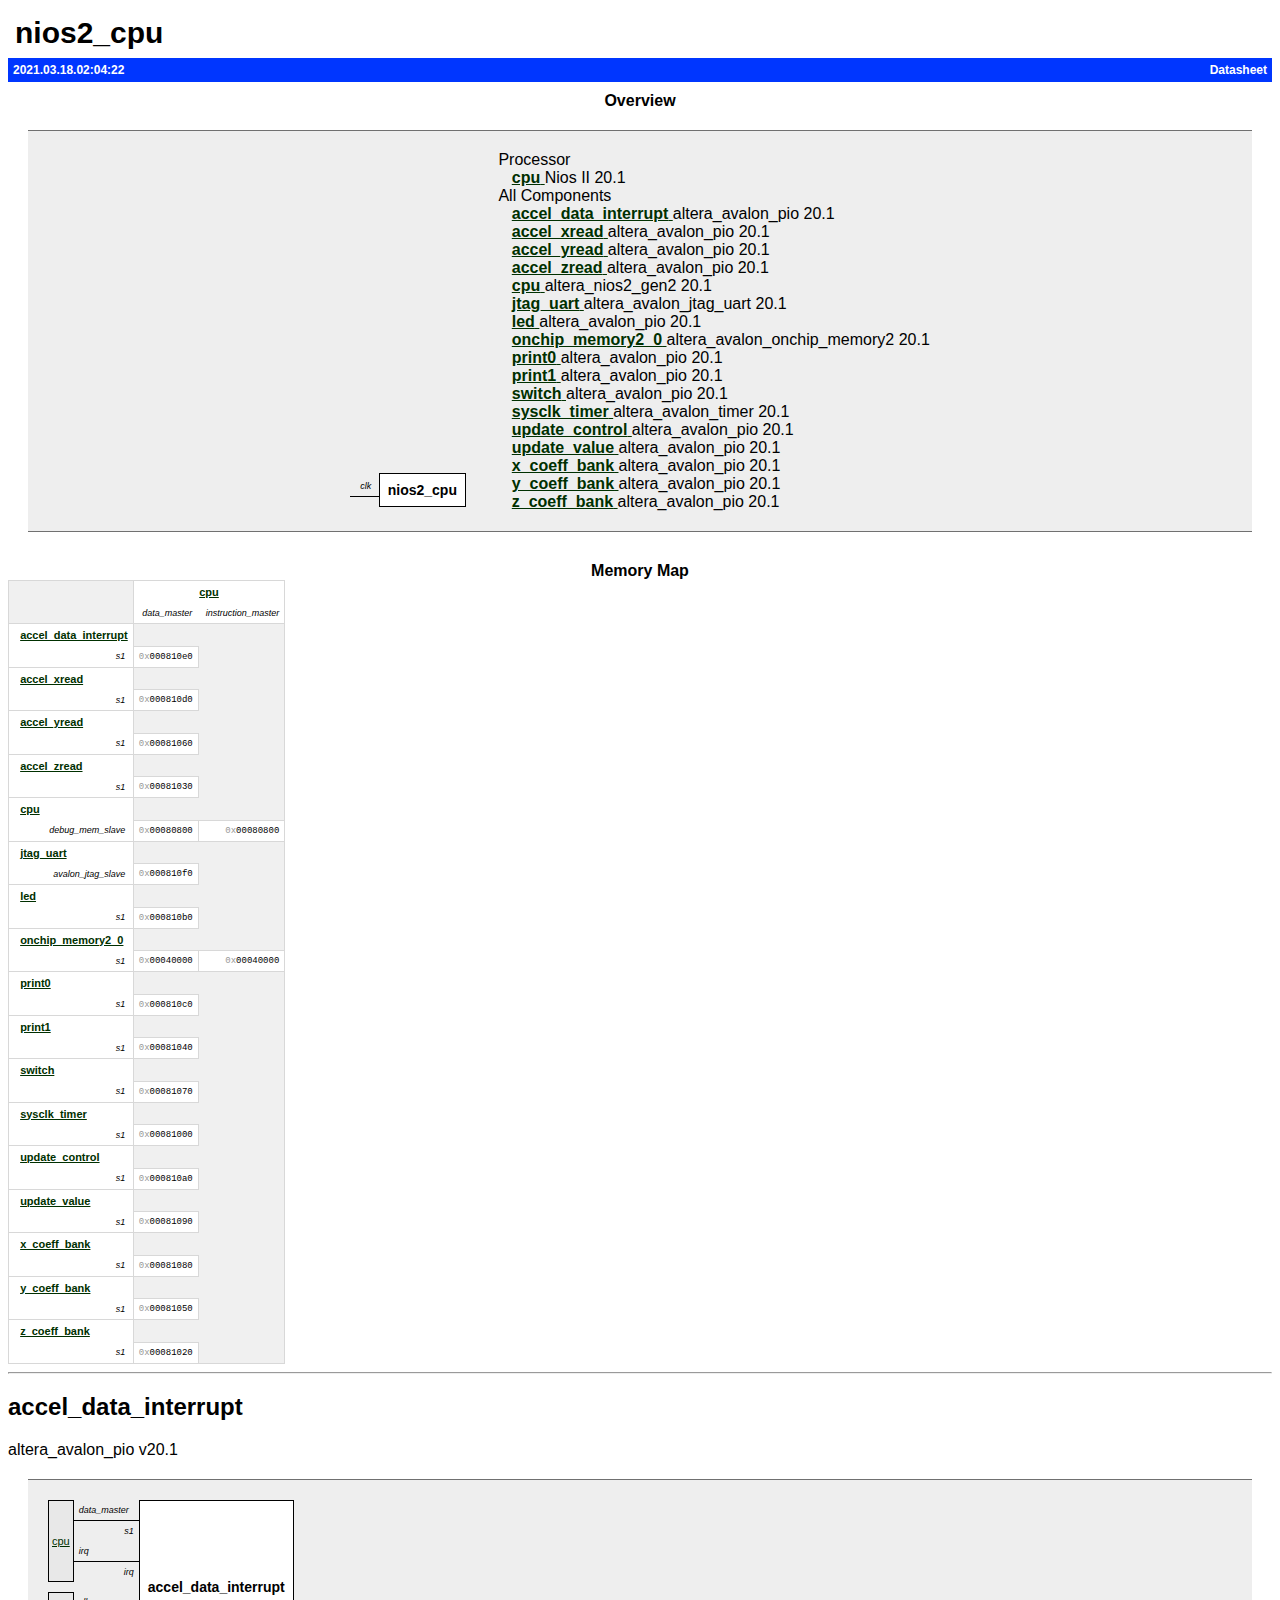
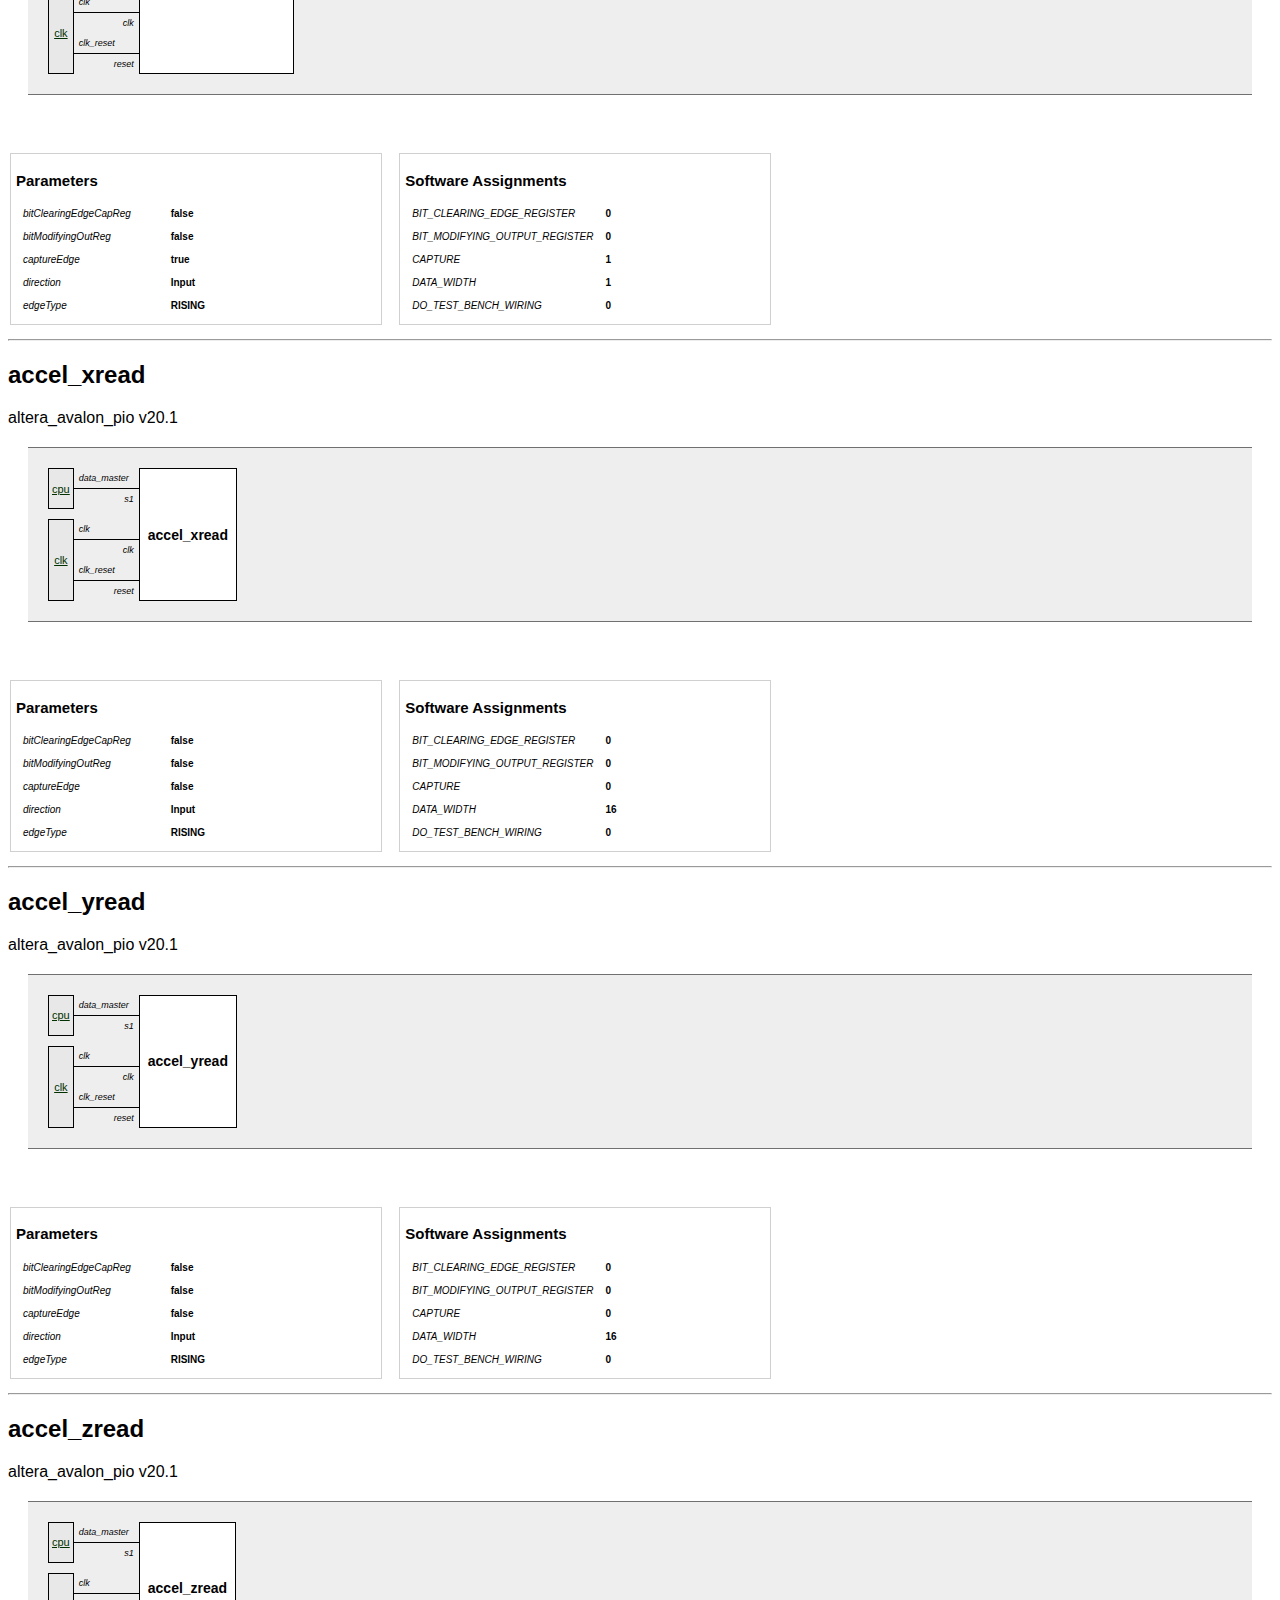
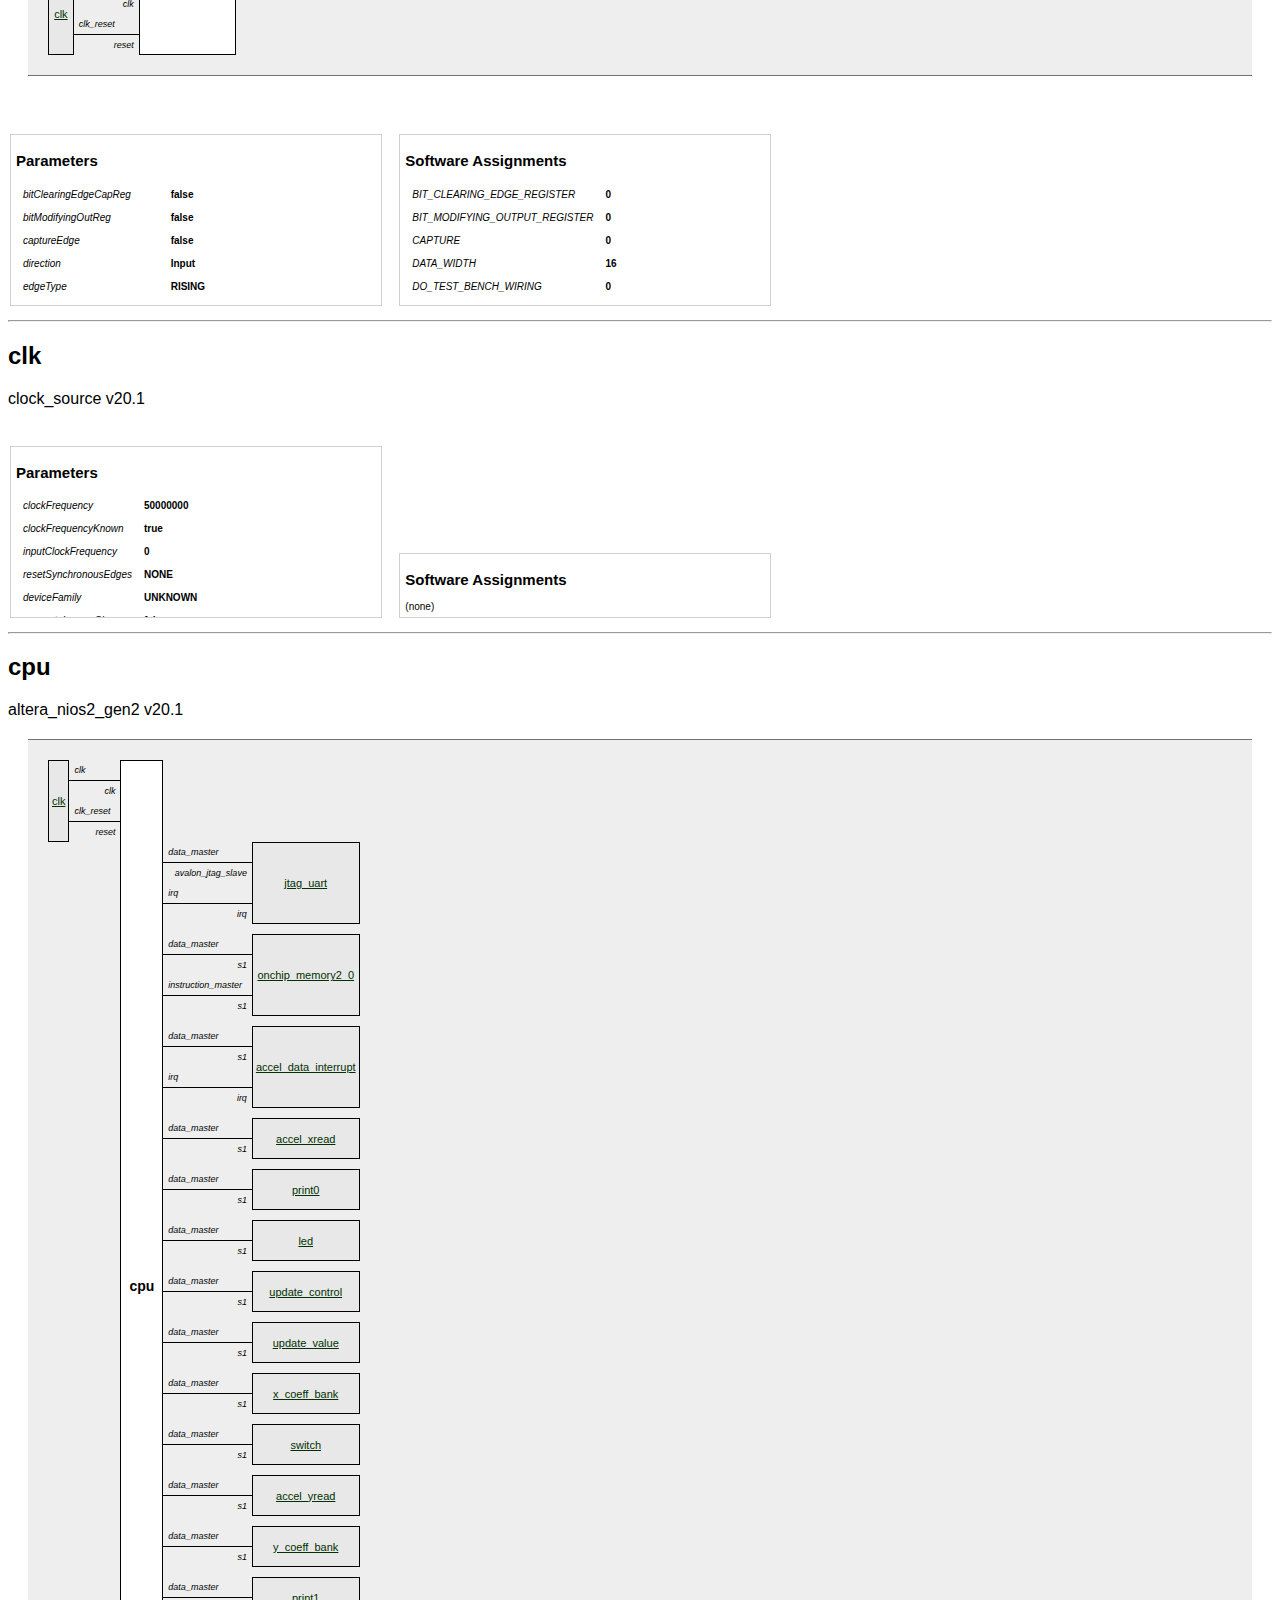
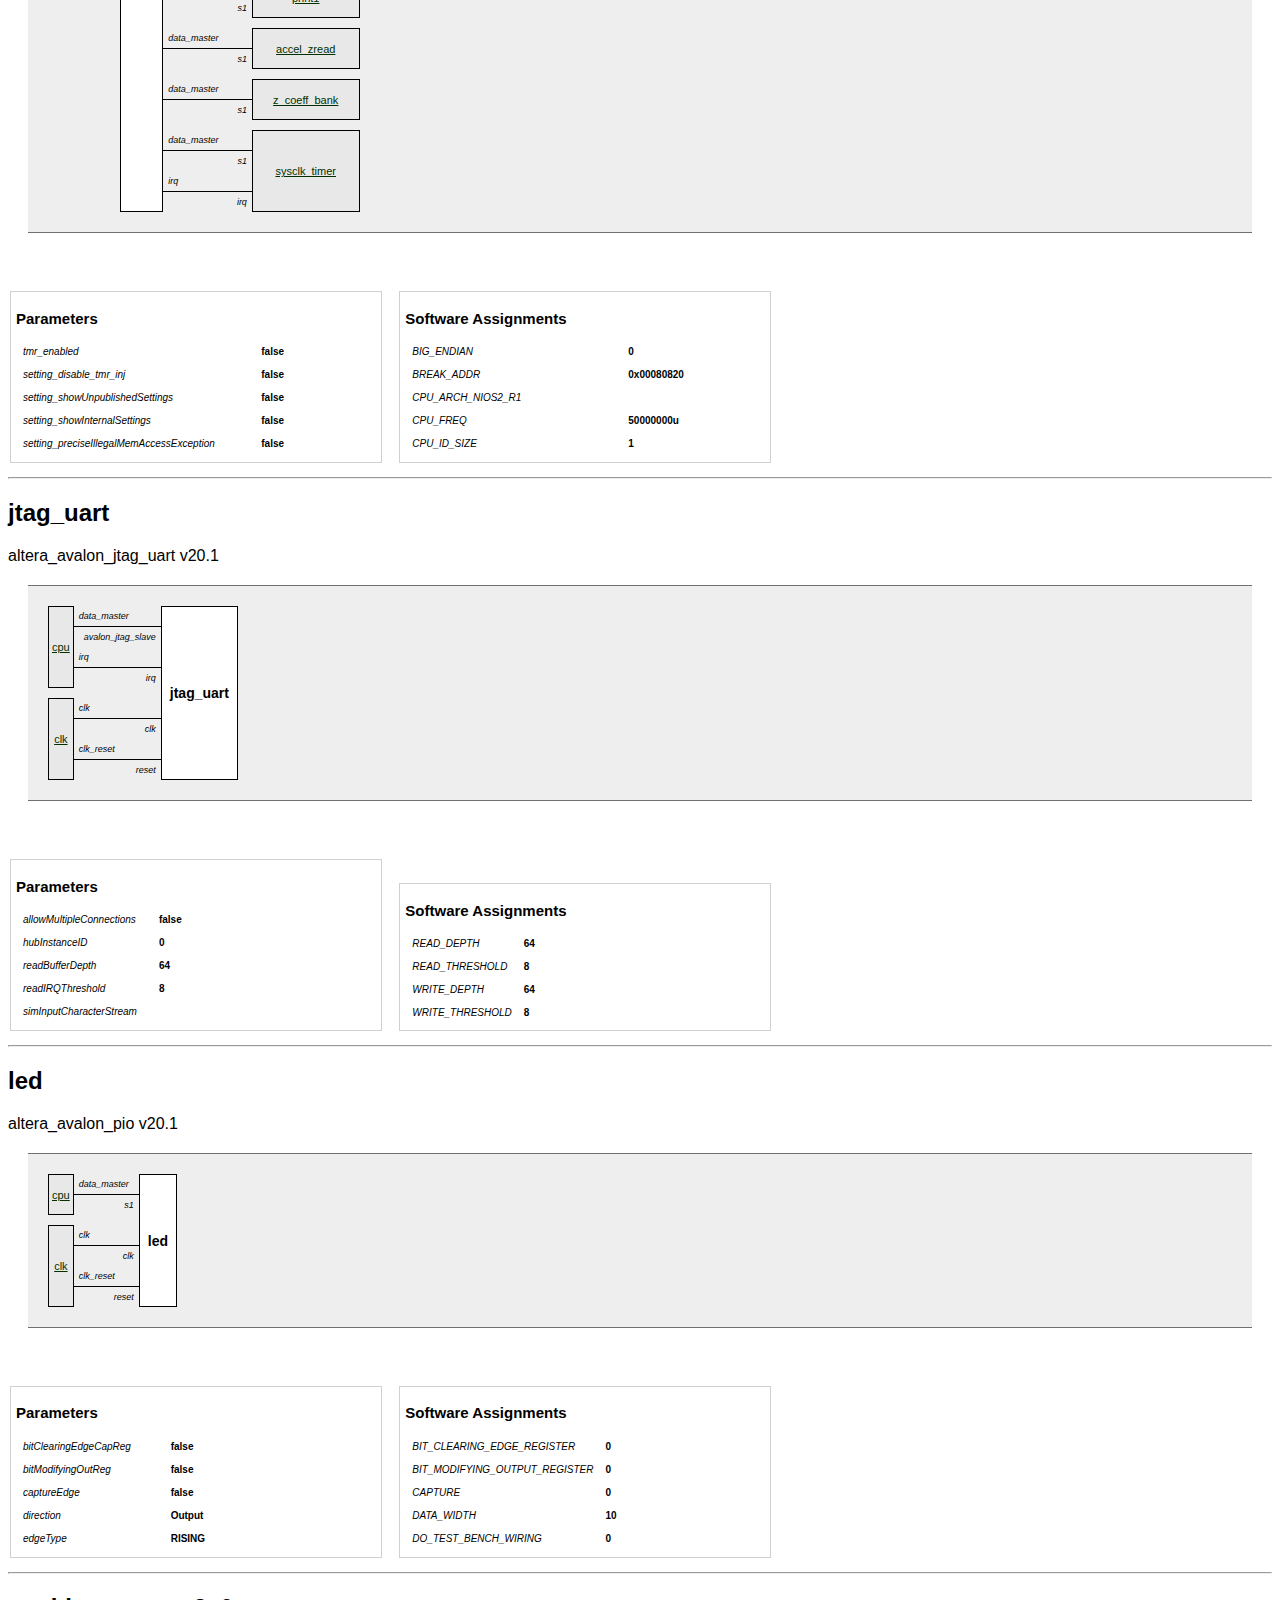
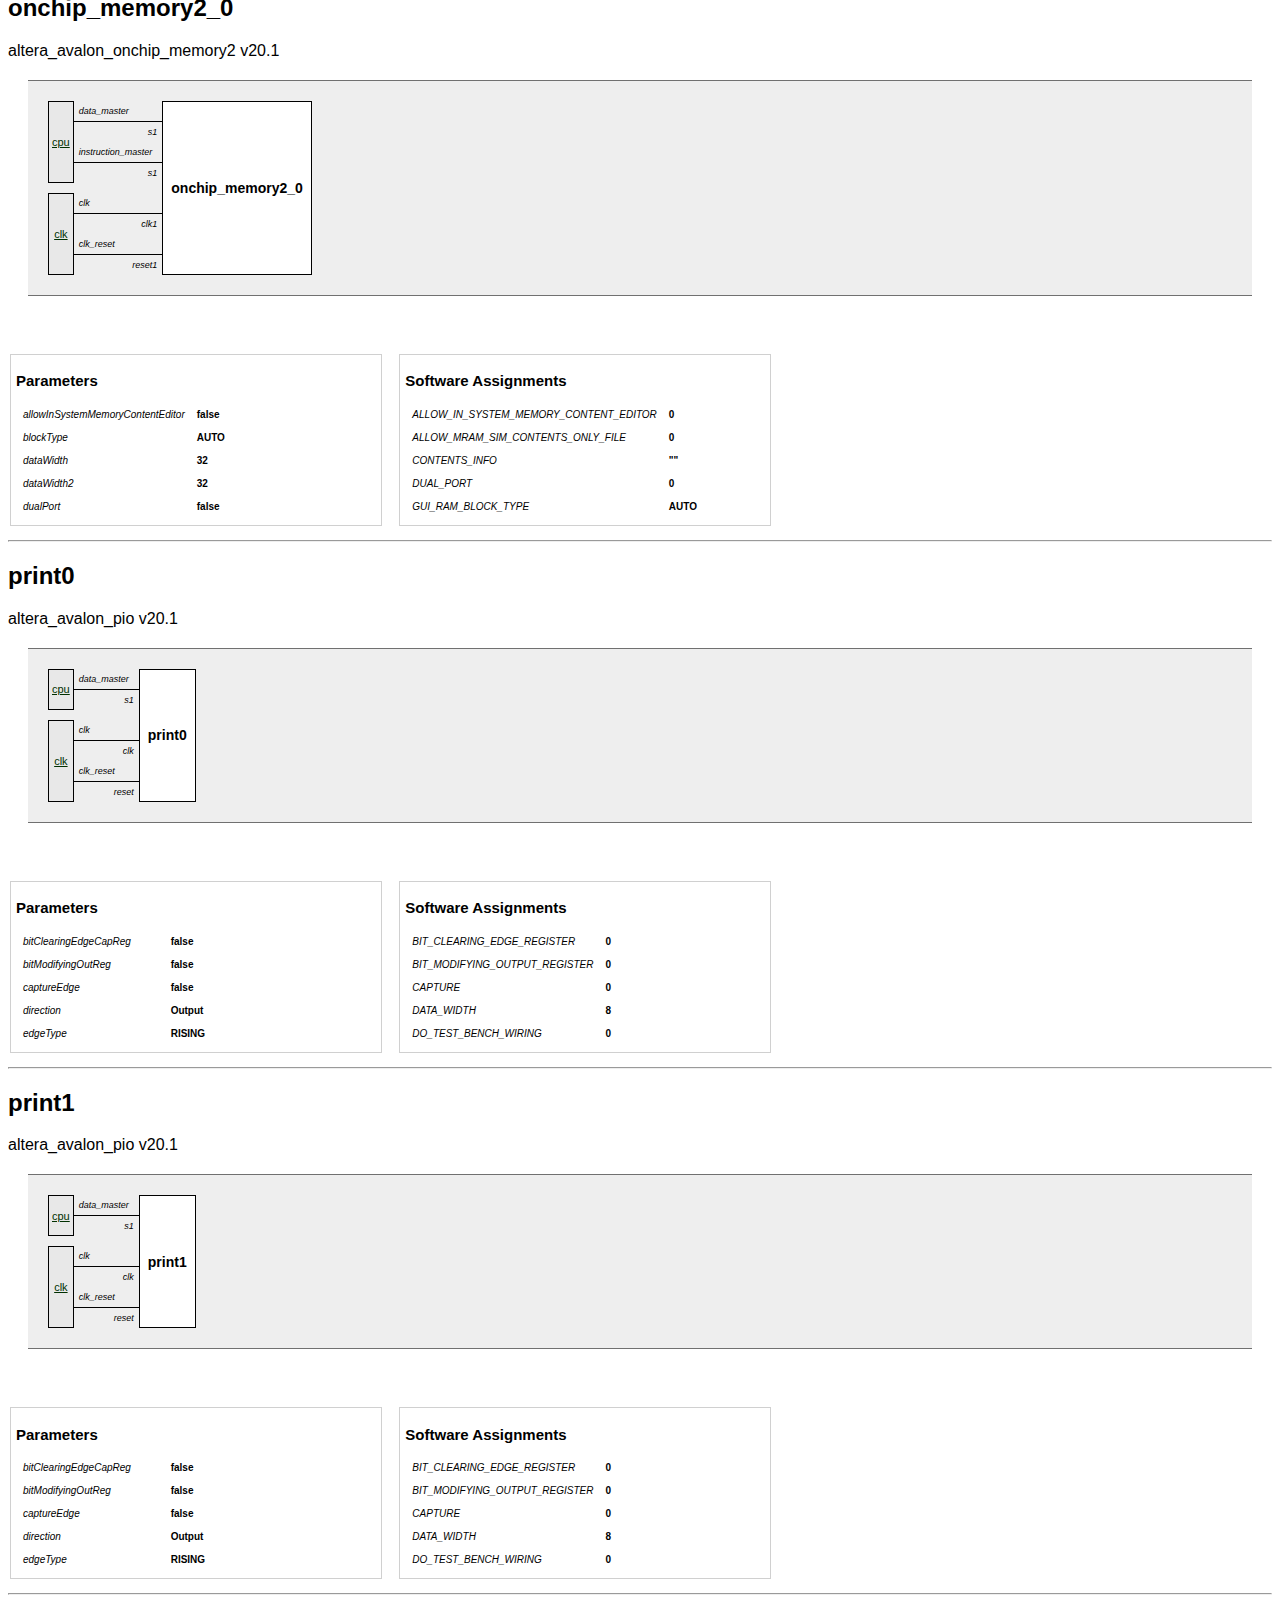
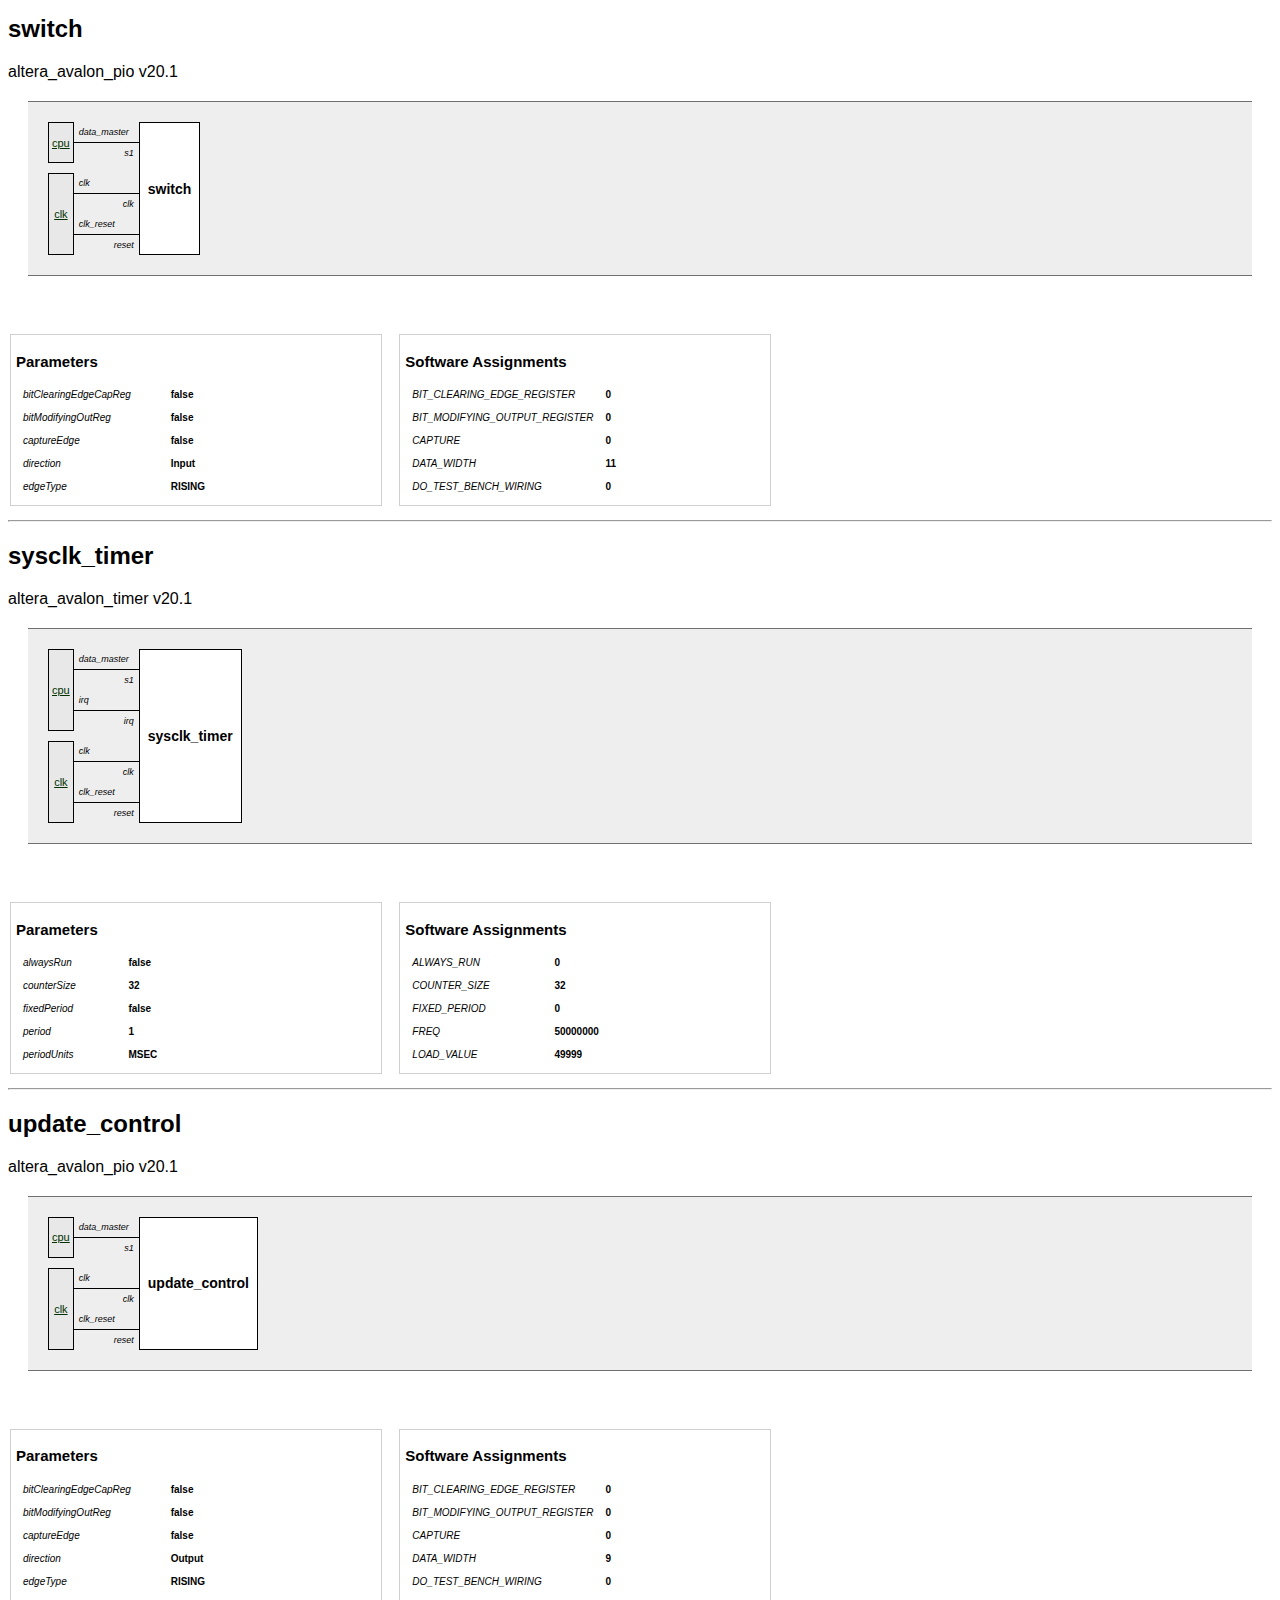
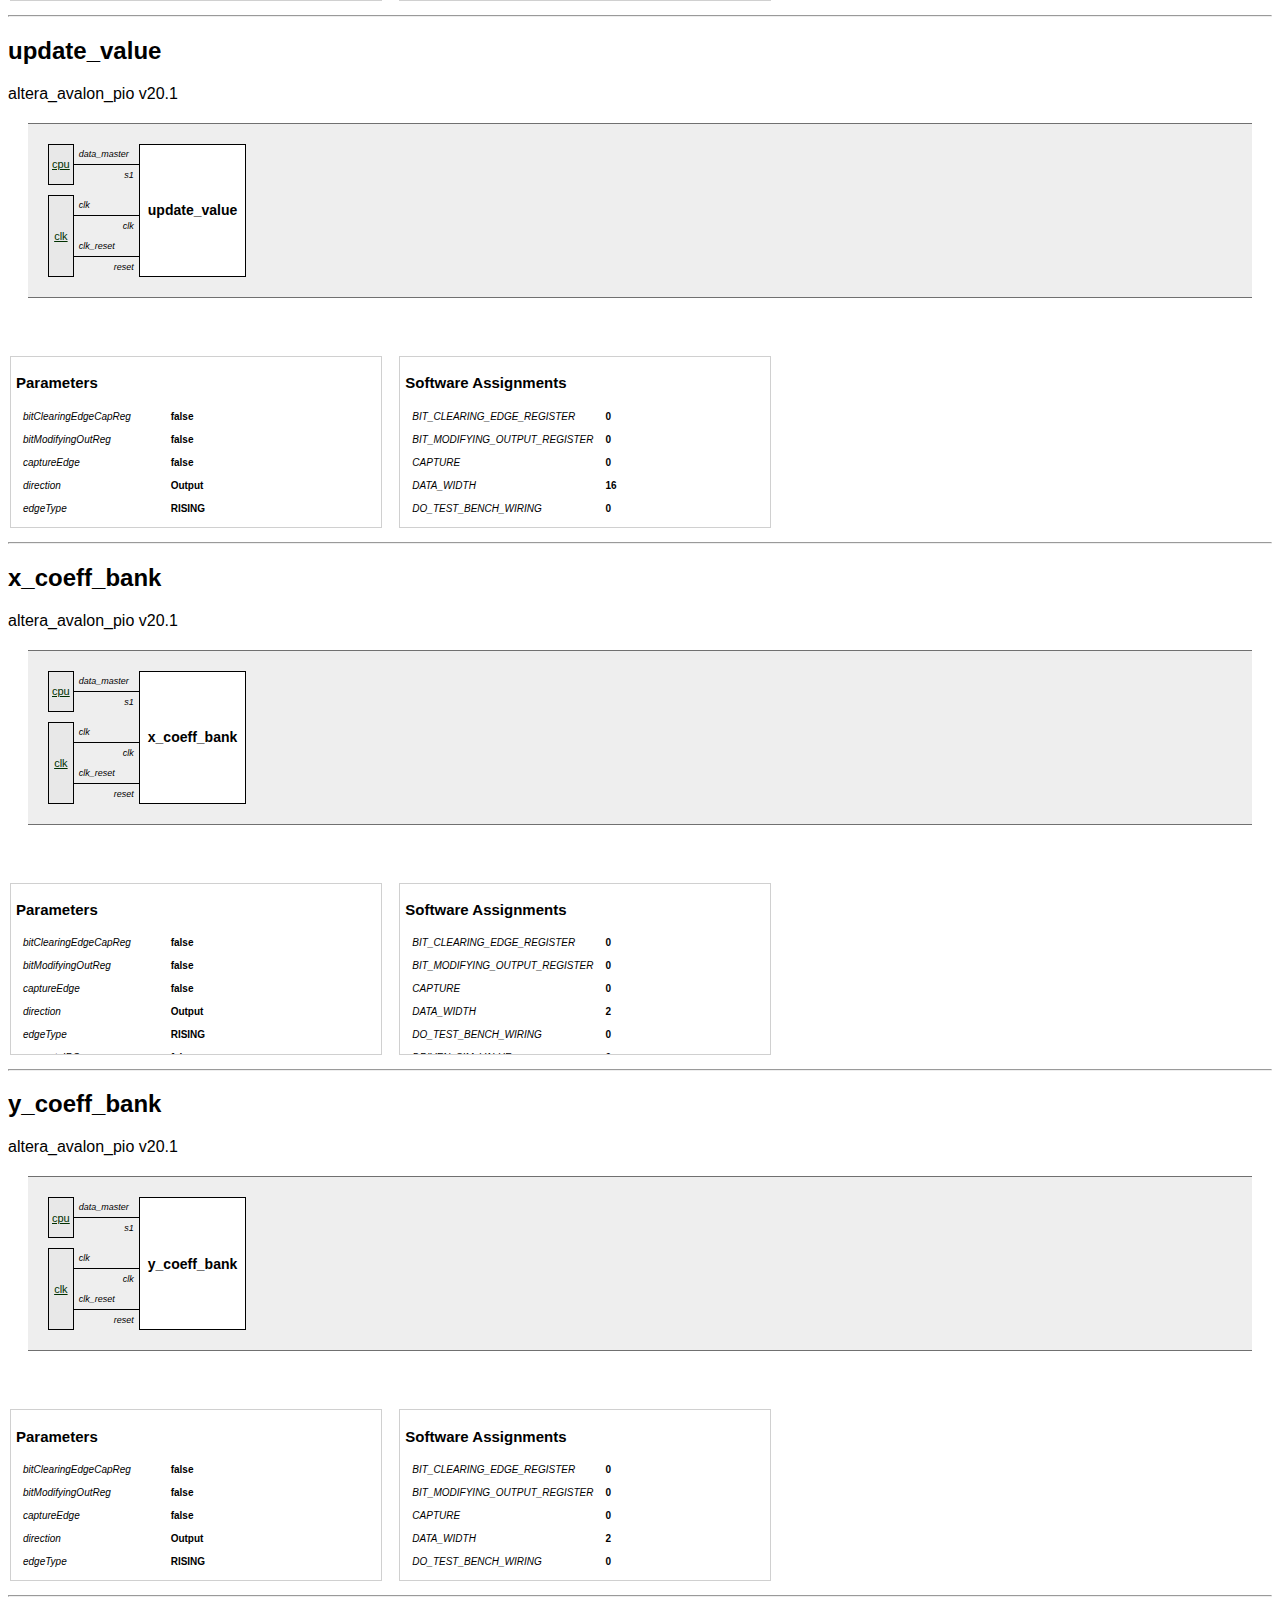
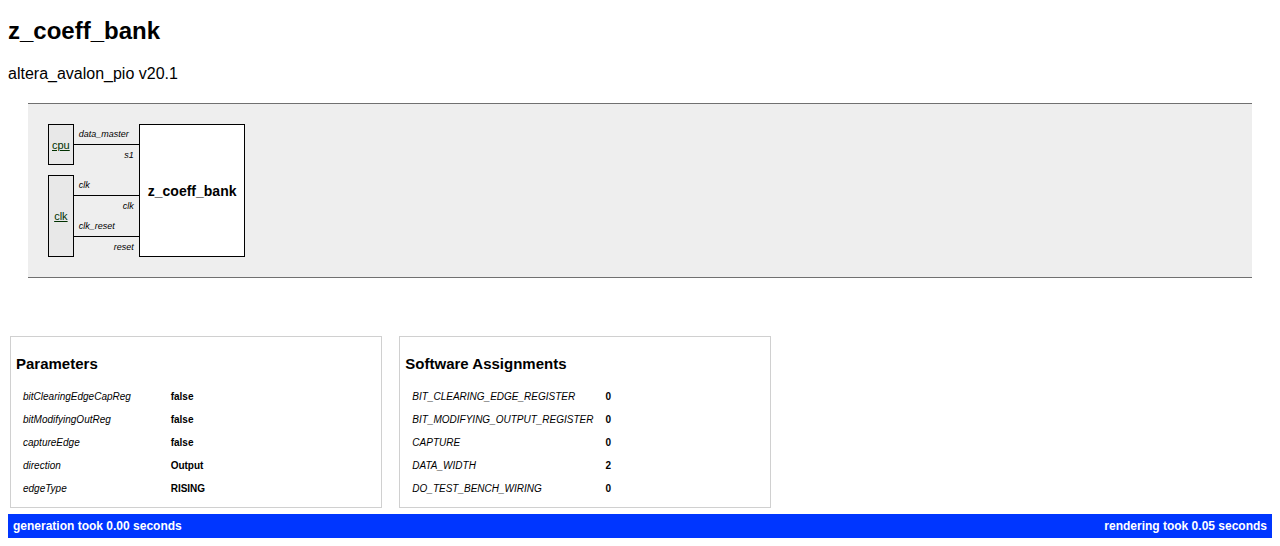
<file: hardware/fpga_signal_path/nios2_cpu/nios2_cpu.html>
<!DOCTYPE HTML PUBLIC "-//W3C//DTD HTML 4.0 Transitional//EN">

<html xmlns="http://www.w3.org/1999/xhtml">
 <head>
  <title>datasheet for nios2_cpu</title>
  <style type="text/css">
body { font-family:arial ;}
a { text-decoration:underline ; color:#003000 ;}
a:hover { text-decoration:underline ; color:0030f0 ;}
td { padding : 5px ;}
table.topTitle { width:100% ;}
table.topTitle td.l { text-align:left ; font-weight: bold ; font-size:30px ;}
table.topTitle td.r { text-align:right ; font-weight: bold ; font-size:16px ;}
table.blueBar { width : 100% ; border-spacing : 0px ;}
table.blueBar td { background:#0036ff ; font-size:12px ; color : white ; text-align : left ; font-weight : bold ;}
table.blueBar td.l { text-align : left ;}
table.blueBar td.r { text-align : right ;}
table.items { width:100% ; border-collapse:collapse ;}
table.items td.label { font-weight:bold ; font-size:16px ; vertical-align:top ;}
table.items td.mono { font-family:courier ; font-size:12px ; white-space:pre ;}
div.label { font-weight:bold ; font-size:16px ; vertical-align:top ; text-align:center ;}
table.grid { border-collapse:collapse ;}
table.grid td { border:1px solid #bbb ; font-size:12px ;}
body { font-family:arial ;}
table.x { font-family:courier ; border-collapse:collapse ; padding:2px ;}
table.x td { border:1px solid #bbb ;}
td.tableTitle { font-weight:bold ; text-align:center ;}
table.grid { border-collapse:collapse ;}
table.grid td { border:1px solid #bbb ;}
table.grid td.tableTitle { font-weight:bold ; text-align:center ;}
table.mmap { border-collapse:collapse ; text-size:11px ; border:1px solid #d8d8d8 ;}
table.mmap td { border-color:#d8d8d8 ; border-width:1px ; border-style:solid ;}
table.mmap td.empty { border-style:none ; background-color:#f0f0f0 ;}
table.mmap td.slavemodule { text-align:left ; font-size:11px ; border-style:solid solid none solid ;}
table.mmap td.slavem { text-align:right ; font-size:9px ; font-style:italic ; border-style:none solid none solid ;}
table.mmap td.slaveb { text-align:right ; font-size:9px ; font-style:italic ; border-style:none solid solid solid ;}
table.mmap td.mastermodule { text-align:center ; font-size:11px ; border-style:solid solid none solid ;}
table.mmap td.masterlr { text-align:center ; font-size:9px ; font-style:italic ; border-style:none solid solid solid ;}
table.mmap td.masterl { text-align:center ; font-size:9px ; font-style:italic ; border-style:none none solid solid ;}
table.mmap td.masterm { text-align:center ; font-size:9px ; font-style:italic ; border-style:none none solid none ;}
table.mmap td.masterr { text-align:center ; font-size:9px ; font-style:italic ; border-style:none solid solid none ;}
table.mmap td.addr { font-family:courier ; font-size:9px ; text-align:right ;}
table.connectionboxes { border-collapse:separate ; border-spacing:0px ; font-family:arial ;}
table.connectionboxes td.from { border-bottom:1px solid black ; font-size:9px ; font-style:italic ; vertical-align:bottom ; text-align:left ;}
table.connectionboxes td.to { font-size:9px ; font-style:italic ; vertical-align:top ; text-align:right ;}
table.connectionboxes td.lefthandwire { border-bottom:1px solid black ; font-size:9px ; font-style:italic ; vertical-align:bottom ; text-align:right ;}
table.connectionboxes td.righthandwire { border-bottom:1px solid black ; font-size:9px ; font-style:italic ; vertical-align:bottom ; text-align:left ;}
table.connectionboxes td.righthandlabel { font-size:11px ; vertical-align:bottom ; text-align:left ;}
table.connectionboxes td.neighbor { padding:3px ; border:1px solid black ; font-size: 11px ; background:#e8e8e8 ; vertical-align:center ; text-align:center ;}
table.connectionboxes td.main { padding:8px ; border:1px solid black ; font-size: 14px ; font-weight:bold ; background:#ffffff ; vertical-align:center ; text-align:center ;}
.parametersbox { border:1px solid #d0d0d0 ; display:inline-block ; max-height:160px ; overflow:auto ; width:360px ; font-size:10px ;}
.flowbox { display:inline-block ;}
.parametersbox table { font-size:10px ;}
td.parametername { font-style:italic ;}
td.parametervalue { font-weight:bold ;}
div.greydiv { vertical-align:top ; text-align:center ; background:#eeeeee ; border-top:1px solid #707070 ; border-bottom:1px solid #707070 ; padding:20px ; margin:20px ; width:auto ;}</style>
 </head>
 <body>
  <table class="topTitle">
   <tr>
    <td class="l">nios2_cpu</td>
    <td class="r">
     <br/>
     <br/>
    </td>
   </tr>
  </table>
  <table class="blueBar">
   <tr>
    <td class="l">2021.03.18.02:04:22</td>
    <td class="r">Datasheet</td>
   </tr>
  </table>
  <div style="width:100% ;  height:10px"> </div>
  <div class="label">Overview</div>
  <div class="greydiv">
   <div style="display:inline-block ; text-align:left">
    <table class="connectionboxes">
     <tr>
      <td class="lefthandwire">&#160;&#160;clk&#160;</td>
      <td class="main" rowspan="2">nios2_cpu</td>
     </tr>
     <tr style="height:6px">
      <td></td>
     </tr>
    </table>
   </div><span style="display:inline-block ; width:28px"> </span>
   <div style="display:inline-block ; text-align:left"><span>Processor
     <br/>&#160;&#160;
     <a href="#module_cpu"><b>cpu</b>
     </a> Nios II 20.1
     <br/>All Components
     <br/>&#160;&#160;
     <a href="#module_accel_data_interrupt"><b>accel_data_interrupt</b>
     </a> altera_avalon_pio 20.1
     <br/>&#160;&#160;
     <a href="#module_accel_xread"><b>accel_xread</b>
     </a> altera_avalon_pio 20.1
     <br/>&#160;&#160;
     <a href="#module_accel_yread"><b>accel_yread</b>
     </a> altera_avalon_pio 20.1
     <br/>&#160;&#160;
     <a href="#module_accel_zread"><b>accel_zread</b>
     </a> altera_avalon_pio 20.1
     <br/>&#160;&#160;
     <a href="#module_cpu"><b>cpu</b>
     </a> altera_nios2_gen2 20.1
     <br/>&#160;&#160;
     <a href="#module_jtag_uart"><b>jtag_uart</b>
     </a> altera_avalon_jtag_uart 20.1
     <br/>&#160;&#160;
     <a href="#module_led"><b>led</b>
     </a> altera_avalon_pio 20.1
     <br/>&#160;&#160;
     <a href="#module_onchip_memory2_0"><b>onchip_memory2_0</b>
     </a> altera_avalon_onchip_memory2 20.1
     <br/>&#160;&#160;
     <a href="#module_print0"><b>print0</b>
     </a> altera_avalon_pio 20.1
     <br/>&#160;&#160;
     <a href="#module_print1"><b>print1</b>
     </a> altera_avalon_pio 20.1
     <br/>&#160;&#160;
     <a href="#module_switch"><b>switch</b>
     </a> altera_avalon_pio 20.1
     <br/>&#160;&#160;
     <a href="#module_sysclk_timer"><b>sysclk_timer</b>
     </a> altera_avalon_timer 20.1
     <br/>&#160;&#160;
     <a href="#module_update_control"><b>update_control</b>
     </a> altera_avalon_pio 20.1
     <br/>&#160;&#160;
     <a href="#module_update_value"><b>update_value</b>
     </a> altera_avalon_pio 20.1
     <br/>&#160;&#160;
     <a href="#module_x_coeff_bank"><b>x_coeff_bank</b>
     </a> altera_avalon_pio 20.1
     <br/>&#160;&#160;
     <a href="#module_y_coeff_bank"><b>y_coeff_bank</b>
     </a> altera_avalon_pio 20.1
     <br/>&#160;&#160;
     <a href="#module_z_coeff_bank"><b>z_coeff_bank</b>
     </a> altera_avalon_pio 20.1</span>
   </div>
  </div>
  <div style="width:100% ;  height:10px"> </div>
  <div class="label">Memory Map</div>
  <table class="mmap">
   <tr>
    <td class="empty" rowspan="2"></td>
    <td class="mastermodule" colspan="2">
     <a href="#module_cpu"><b>cpu</b>
     </a>
    </td>
   </tr>
   <tr>
    <td class="masterl">&#160;data_master</td>
    <td class="masterr">&#160;instruction_master</td>
   </tr>
   <tr>
    <td class="slavemodule">&#160;
     <a href="#module_accel_data_interrupt"><b>accel_data_interrupt</b>
     </a>
    </td>
    <td class="empty"></td>
    <td class="empty"></td>
   </tr>
   <tr>
    <td class="slaveb">s1&#160;</td>
    <td class="addr"><span style="color:#989898">0x</span>000810e0</td>
    <td class="empty"></td>
   </tr>
   <tr>
    <td class="slavemodule">&#160;
     <a href="#module_accel_xread"><b>accel_xread</b>
     </a>
    </td>
    <td class="empty"></td>
    <td class="empty"></td>
   </tr>
   <tr>
    <td class="slaveb">s1&#160;</td>
    <td class="addr"><span style="color:#989898">0x</span>000810d0</td>
    <td class="empty"></td>
   </tr>
   <tr>
    <td class="slavemodule">&#160;
     <a href="#module_accel_yread"><b>accel_yread</b>
     </a>
    </td>
    <td class="empty"></td>
    <td class="empty"></td>
   </tr>
   <tr>
    <td class="slaveb">s1&#160;</td>
    <td class="addr"><span style="color:#989898">0x</span>00081060</td>
    <td class="empty"></td>
   </tr>
   <tr>
    <td class="slavemodule">&#160;
     <a href="#module_accel_zread"><b>accel_zread</b>
     </a>
    </td>
    <td class="empty"></td>
    <td class="empty"></td>
   </tr>
   <tr>
    <td class="slaveb">s1&#160;</td>
    <td class="addr"><span style="color:#989898">0x</span>00081030</td>
    <td class="empty"></td>
   </tr>
   <tr>
    <td class="slavemodule">&#160;
     <a href="#module_cpu"><b>cpu</b>
     </a>
    </td>
    <td class="empty"></td>
    <td class="empty"></td>
   </tr>
   <tr>
    <td class="slaveb">debug_mem_slave&#160;</td>
    <td class="addr"><span style="color:#989898">0x</span>00080800</td>
    <td class="addr"><span style="color:#989898">0x</span>00080800</td>
   </tr>
   <tr>
    <td class="slavemodule">&#160;
     <a href="#module_jtag_uart"><b>jtag_uart</b>
     </a>
    </td>
    <td class="empty"></td>
    <td class="empty"></td>
   </tr>
   <tr>
    <td class="slaveb">avalon_jtag_slave&#160;</td>
    <td class="addr"><span style="color:#989898">0x</span>000810f0</td>
    <td class="empty"></td>
   </tr>
   <tr>
    <td class="slavemodule">&#160;
     <a href="#module_led"><b>led</b>
     </a>
    </td>
    <td class="empty"></td>
    <td class="empty"></td>
   </tr>
   <tr>
    <td class="slaveb">s1&#160;</td>
    <td class="addr"><span style="color:#989898">0x</span>000810b0</td>
    <td class="empty"></td>
   </tr>
   <tr>
    <td class="slavemodule">&#160;
     <a href="#module_onchip_memory2_0"><b>onchip_memory2_0</b>
     </a>
    </td>
    <td class="empty"></td>
    <td class="empty"></td>
   </tr>
   <tr>
    <td class="slaveb">s1&#160;</td>
    <td class="addr"><span style="color:#989898">0x</span>00040000</td>
    <td class="addr"><span style="color:#989898">0x</span>00040000</td>
   </tr>
   <tr>
    <td class="slavemodule">&#160;
     <a href="#module_print0"><b>print0</b>
     </a>
    </td>
    <td class="empty"></td>
    <td class="empty"></td>
   </tr>
   <tr>
    <td class="slaveb">s1&#160;</td>
    <td class="addr"><span style="color:#989898">0x</span>000810c0</td>
    <td class="empty"></td>
   </tr>
   <tr>
    <td class="slavemodule">&#160;
     <a href="#module_print1"><b>print1</b>
     </a>
    </td>
    <td class="empty"></td>
    <td class="empty"></td>
   </tr>
   <tr>
    <td class="slaveb">s1&#160;</td>
    <td class="addr"><span style="color:#989898">0x</span>00081040</td>
    <td class="empty"></td>
   </tr>
   <tr>
    <td class="slavemodule">&#160;
     <a href="#module_switch"><b>switch</b>
     </a>
    </td>
    <td class="empty"></td>
    <td class="empty"></td>
   </tr>
   <tr>
    <td class="slaveb">s1&#160;</td>
    <td class="addr"><span style="color:#989898">0x</span>00081070</td>
    <td class="empty"></td>
   </tr>
   <tr>
    <td class="slavemodule">&#160;
     <a href="#module_sysclk_timer"><b>sysclk_timer</b>
     </a>
    </td>
    <td class="empty"></td>
    <td class="empty"></td>
   </tr>
   <tr>
    <td class="slaveb">s1&#160;</td>
    <td class="addr"><span style="color:#989898">0x</span>00081000</td>
    <td class="empty"></td>
   </tr>
   <tr>
    <td class="slavemodule">&#160;
     <a href="#module_update_control"><b>update_control</b>
     </a>
    </td>
    <td class="empty"></td>
    <td class="empty"></td>
   </tr>
   <tr>
    <td class="slaveb">s1&#160;</td>
    <td class="addr"><span style="color:#989898">0x</span>000810a0</td>
    <td class="empty"></td>
   </tr>
   <tr>
    <td class="slavemodule">&#160;
     <a href="#module_update_value"><b>update_value</b>
     </a>
    </td>
    <td class="empty"></td>
    <td class="empty"></td>
   </tr>
   <tr>
    <td class="slaveb">s1&#160;</td>
    <td class="addr"><span style="color:#989898">0x</span>00081090</td>
    <td class="empty"></td>
   </tr>
   <tr>
    <td class="slavemodule">&#160;
     <a href="#module_x_coeff_bank"><b>x_coeff_bank</b>
     </a>
    </td>
    <td class="empty"></td>
    <td class="empty"></td>
   </tr>
   <tr>
    <td class="slaveb">s1&#160;</td>
    <td class="addr"><span style="color:#989898">0x</span>00081080</td>
    <td class="empty"></td>
   </tr>
   <tr>
    <td class="slavemodule">&#160;
     <a href="#module_y_coeff_bank"><b>y_coeff_bank</b>
     </a>
    </td>
    <td class="empty"></td>
    <td class="empty"></td>
   </tr>
   <tr>
    <td class="slaveb">s1&#160;</td>
    <td class="addr"><span style="color:#989898">0x</span>00081050</td>
    <td class="empty"></td>
   </tr>
   <tr>
    <td class="slavemodule">&#160;
     <a href="#module_z_coeff_bank"><b>z_coeff_bank</b>
     </a>
    </td>
    <td class="empty"></td>
    <td class="empty"></td>
   </tr>
   <tr>
    <td class="slaveb">s1&#160;</td>
    <td class="addr"><span style="color:#989898">0x</span>00081020</td>
    <td class="empty"></td>
   </tr>
  </table>
  <a name="module_accel_data_interrupt"> </a>
  <div>
   <hr/>
   <h2>accel_data_interrupt</h2>altera_avalon_pio v20.1
   <br/>
   <div class="greydiv">
    <table class="connectionboxes">
     <tr>
      <td class="neighbor" rowspan="4">
       <a href="#module_cpu">cpu</a>
      </td>
      <td class="from">data_master&#160;&#160;</td>
      <td class="main" rowspan="9">accel_data_interrupt</td>
     </tr>
     <tr>
      <td class="to">&#160;&#160;s1</td>
     </tr>
     <tr>
      <td class="from">irq&#160;&#160;</td>
     </tr>
     <tr>
      <td class="to">&#160;&#160;irq</td>
     </tr>
     <tr style="height:6px">
      <td></td>
     </tr>
     <tr>
      <td class="neighbor" rowspan="4">
       <a href="#module_clk">clk</a>
      </td>
      <td class="from">clk&#160;&#160;</td>
     </tr>
     <tr>
      <td class="to">&#160;&#160;clk</td>
     </tr>
     <tr>
      <td class="from">clk_reset&#160;&#160;</td>
     </tr>
     <tr>
      <td class="to">&#160;&#160;reset</td>
     </tr>
    </table>
   </div>
   <br/>
   <br/>
   <table class="flowbox">
    <tr>
     <td class="parametersbox">
      <h2>Parameters</h2>
      <table>
       <tr>
        <td class="parametername">bitClearingEdgeCapReg</td>
        <td class="parametervalue">false</td>
       </tr>
       <tr>
        <td class="parametername">bitModifyingOutReg</td>
        <td class="parametervalue">false</td>
       </tr>
       <tr>
        <td class="parametername">captureEdge</td>
        <td class="parametervalue">true</td>
       </tr>
       <tr>
        <td class="parametername">direction</td>
        <td class="parametervalue">Input</td>
       </tr>
       <tr>
        <td class="parametername">edgeType</td>
        <td class="parametervalue">RISING</td>
       </tr>
       <tr>
        <td class="parametername">generateIRQ</td>
        <td class="parametervalue">true</td>
       </tr>
       <tr>
        <td class="parametername">irqType</td>
        <td class="parametervalue">EDGE</td>
       </tr>
       <tr>
        <td class="parametername">resetValue</td>
        <td class="parametervalue">0</td>
       </tr>
       <tr>
        <td class="parametername">simDoTestBenchWiring</td>
        <td class="parametervalue">false</td>
       </tr>
       <tr>
        <td class="parametername">simDrivenValue</td>
        <td class="parametervalue">0</td>
       </tr>
       <tr>
        <td class="parametername">width</td>
        <td class="parametervalue">1</td>
       </tr>
       <tr>
        <td class="parametername">clockRate</td>
        <td class="parametervalue">50000000</td>
       </tr>
       <tr>
        <td class="parametername">derived_has_tri</td>
        <td class="parametervalue">false</td>
       </tr>
       <tr>
        <td class="parametername">derived_has_out</td>
        <td class="parametervalue">false</td>
       </tr>
       <tr>
        <td class="parametername">derived_has_in</td>
        <td class="parametervalue">true</td>
       </tr>
       <tr>
        <td class="parametername">derived_do_test_bench_wiring</td>
        <td class="parametervalue">false</td>
       </tr>
       <tr>
        <td class="parametername">derived_capture</td>
        <td class="parametervalue">true</td>
       </tr>
       <tr>
        <td class="parametername">derived_edge_type</td>
        <td class="parametervalue">RISING</td>
       </tr>
       <tr>
        <td class="parametername">derived_irq_type</td>
        <td class="parametervalue">EDGE</td>
       </tr>
       <tr>
        <td class="parametername">derived_has_irq</td>
        <td class="parametervalue">true</td>
       </tr>
       <tr>
        <td class="parametername">deviceFamily</td>
        <td class="parametervalue">UNKNOWN</td>
       </tr>
       <tr>
        <td class="parametername">generateLegacySim</td>
        <td class="parametervalue">false</td>
       </tr>
      </table>
     </td>
    </tr>
   </table>&#160;&#160;
   <table class="flowbox">
    <tr>
     <td class="parametersbox">
      <h2>Software Assignments</h2>
      <table>
       <tr>
        <td class="parametername">BIT_CLEARING_EDGE_REGISTER</td>
        <td class="parametervalue">0</td>
       </tr>
       <tr>
        <td class="parametername">BIT_MODIFYING_OUTPUT_REGISTER</td>
        <td class="parametervalue">0</td>
       </tr>
       <tr>
        <td class="parametername">CAPTURE</td>
        <td class="parametervalue">1</td>
       </tr>
       <tr>
        <td class="parametername">DATA_WIDTH</td>
        <td class="parametervalue">1</td>
       </tr>
       <tr>
        <td class="parametername">DO_TEST_BENCH_WIRING</td>
        <td class="parametervalue">0</td>
       </tr>
       <tr>
        <td class="parametername">DRIVEN_SIM_VALUE</td>
        <td class="parametervalue">0</td>
       </tr>
       <tr>
        <td class="parametername">EDGE_TYPE</td>
        <td class="parametervalue">RISING</td>
       </tr>
       <tr>
        <td class="parametername">FREQ</td>
        <td class="parametervalue">50000000</td>
       </tr>
       <tr>
        <td class="parametername">HAS_IN</td>
        <td class="parametervalue">1</td>
       </tr>
       <tr>
        <td class="parametername">HAS_OUT</td>
        <td class="parametervalue">0</td>
       </tr>
       <tr>
        <td class="parametername">HAS_TRI</td>
        <td class="parametervalue">0</td>
       </tr>
       <tr>
        <td class="parametername">IRQ_TYPE</td>
        <td class="parametervalue">EDGE</td>
       </tr>
       <tr>
        <td class="parametername">RESET_VALUE</td>
        <td class="parametervalue">0</td>
       </tr>
      </table>
     </td>
    </tr>
   </table>
  </div>
  <a name="module_accel_xread"> </a>
  <div>
   <hr/>
   <h2>accel_xread</h2>altera_avalon_pio v20.1
   <br/>
   <div class="greydiv">
    <table class="connectionboxes">
     <tr>
      <td class="neighbor" rowspan="2">
       <a href="#module_cpu">cpu</a>
      </td>
      <td class="from">data_master&#160;&#160;</td>
      <td class="main" rowspan="7">accel_xread</td>
     </tr>
     <tr>
      <td class="to">&#160;&#160;s1</td>
     </tr>
     <tr style="height:6px">
      <td></td>
     </tr>
     <tr>
      <td class="neighbor" rowspan="4">
       <a href="#module_clk">clk</a>
      </td>
      <td class="from">clk&#160;&#160;</td>
     </tr>
     <tr>
      <td class="to">&#160;&#160;clk</td>
     </tr>
     <tr>
      <td class="from">clk_reset&#160;&#160;</td>
     </tr>
     <tr>
      <td class="to">&#160;&#160;reset</td>
     </tr>
    </table>
   </div>
   <br/>
   <br/>
   <table class="flowbox">
    <tr>
     <td class="parametersbox">
      <h2>Parameters</h2>
      <table>
       <tr>
        <td class="parametername">bitClearingEdgeCapReg</td>
        <td class="parametervalue">false</td>
       </tr>
       <tr>
        <td class="parametername">bitModifyingOutReg</td>
        <td class="parametervalue">false</td>
       </tr>
       <tr>
        <td class="parametername">captureEdge</td>
        <td class="parametervalue">false</td>
       </tr>
       <tr>
        <td class="parametername">direction</td>
        <td class="parametervalue">Input</td>
       </tr>
       <tr>
        <td class="parametername">edgeType</td>
        <td class="parametervalue">RISING</td>
       </tr>
       <tr>
        <td class="parametername">generateIRQ</td>
        <td class="parametervalue">false</td>
       </tr>
       <tr>
        <td class="parametername">irqType</td>
        <td class="parametervalue">LEVEL</td>
       </tr>
       <tr>
        <td class="parametername">resetValue</td>
        <td class="parametervalue">0</td>
       </tr>
       <tr>
        <td class="parametername">simDoTestBenchWiring</td>
        <td class="parametervalue">false</td>
       </tr>
       <tr>
        <td class="parametername">simDrivenValue</td>
        <td class="parametervalue">0</td>
       </tr>
       <tr>
        <td class="parametername">width</td>
        <td class="parametervalue">16</td>
       </tr>
       <tr>
        <td class="parametername">clockRate</td>
        <td class="parametervalue">50000000</td>
       </tr>
       <tr>
        <td class="parametername">derived_has_tri</td>
        <td class="parametervalue">false</td>
       </tr>
       <tr>
        <td class="parametername">derived_has_out</td>
        <td class="parametervalue">false</td>
       </tr>
       <tr>
        <td class="parametername">derived_has_in</td>
        <td class="parametervalue">true</td>
       </tr>
       <tr>
        <td class="parametername">derived_do_test_bench_wiring</td>
        <td class="parametervalue">false</td>
       </tr>
       <tr>
        <td class="parametername">derived_capture</td>
        <td class="parametervalue">false</td>
       </tr>
       <tr>
        <td class="parametername">derived_edge_type</td>
        <td class="parametervalue">NONE</td>
       </tr>
       <tr>
        <td class="parametername">derived_irq_type</td>
        <td class="parametervalue">NONE</td>
       </tr>
       <tr>
        <td class="parametername">derived_has_irq</td>
        <td class="parametervalue">false</td>
       </tr>
       <tr>
        <td class="parametername">deviceFamily</td>
        <td class="parametervalue">UNKNOWN</td>
       </tr>
       <tr>
        <td class="parametername">generateLegacySim</td>
        <td class="parametervalue">false</td>
       </tr>
      </table>
     </td>
    </tr>
   </table>&#160;&#160;
   <table class="flowbox">
    <tr>
     <td class="parametersbox">
      <h2>Software Assignments</h2>
      <table>
       <tr>
        <td class="parametername">BIT_CLEARING_EDGE_REGISTER</td>
        <td class="parametervalue">0</td>
       </tr>
       <tr>
        <td class="parametername">BIT_MODIFYING_OUTPUT_REGISTER</td>
        <td class="parametervalue">0</td>
       </tr>
       <tr>
        <td class="parametername">CAPTURE</td>
        <td class="parametervalue">0</td>
       </tr>
       <tr>
        <td class="parametername">DATA_WIDTH</td>
        <td class="parametervalue">16</td>
       </tr>
       <tr>
        <td class="parametername">DO_TEST_BENCH_WIRING</td>
        <td class="parametervalue">0</td>
       </tr>
       <tr>
        <td class="parametername">DRIVEN_SIM_VALUE</td>
        <td class="parametervalue">0</td>
       </tr>
       <tr>
        <td class="parametername">EDGE_TYPE</td>
        <td class="parametervalue">NONE</td>
       </tr>
       <tr>
        <td class="parametername">FREQ</td>
        <td class="parametervalue">50000000</td>
       </tr>
       <tr>
        <td class="parametername">HAS_IN</td>
        <td class="parametervalue">1</td>
       </tr>
       <tr>
        <td class="parametername">HAS_OUT</td>
        <td class="parametervalue">0</td>
       </tr>
       <tr>
        <td class="parametername">HAS_TRI</td>
        <td class="parametervalue">0</td>
       </tr>
       <tr>
        <td class="parametername">IRQ_TYPE</td>
        <td class="parametervalue">NONE</td>
       </tr>
       <tr>
        <td class="parametername">RESET_VALUE</td>
        <td class="parametervalue">0</td>
       </tr>
      </table>
     </td>
    </tr>
   </table>
  </div>
  <a name="module_accel_yread"> </a>
  <div>
   <hr/>
   <h2>accel_yread</h2>altera_avalon_pio v20.1
   <br/>
   <div class="greydiv">
    <table class="connectionboxes">
     <tr>
      <td class="neighbor" rowspan="2">
       <a href="#module_cpu">cpu</a>
      </td>
      <td class="from">data_master&#160;&#160;</td>
      <td class="main" rowspan="7">accel_yread</td>
     </tr>
     <tr>
      <td class="to">&#160;&#160;s1</td>
     </tr>
     <tr style="height:6px">
      <td></td>
     </tr>
     <tr>
      <td class="neighbor" rowspan="4">
       <a href="#module_clk">clk</a>
      </td>
      <td class="from">clk&#160;&#160;</td>
     </tr>
     <tr>
      <td class="to">&#160;&#160;clk</td>
     </tr>
     <tr>
      <td class="from">clk_reset&#160;&#160;</td>
     </tr>
     <tr>
      <td class="to">&#160;&#160;reset</td>
     </tr>
    </table>
   </div>
   <br/>
   <br/>
   <table class="flowbox">
    <tr>
     <td class="parametersbox">
      <h2>Parameters</h2>
      <table>
       <tr>
        <td class="parametername">bitClearingEdgeCapReg</td>
        <td class="parametervalue">false</td>
       </tr>
       <tr>
        <td class="parametername">bitModifyingOutReg</td>
        <td class="parametervalue">false</td>
       </tr>
       <tr>
        <td class="parametername">captureEdge</td>
        <td class="parametervalue">false</td>
       </tr>
       <tr>
        <td class="parametername">direction</td>
        <td class="parametervalue">Input</td>
       </tr>
       <tr>
        <td class="parametername">edgeType</td>
        <td class="parametervalue">RISING</td>
       </tr>
       <tr>
        <td class="parametername">generateIRQ</td>
        <td class="parametervalue">false</td>
       </tr>
       <tr>
        <td class="parametername">irqType</td>
        <td class="parametervalue">LEVEL</td>
       </tr>
       <tr>
        <td class="parametername">resetValue</td>
        <td class="parametervalue">0</td>
       </tr>
       <tr>
        <td class="parametername">simDoTestBenchWiring</td>
        <td class="parametervalue">false</td>
       </tr>
       <tr>
        <td class="parametername">simDrivenValue</td>
        <td class="parametervalue">0</td>
       </tr>
       <tr>
        <td class="parametername">width</td>
        <td class="parametervalue">16</td>
       </tr>
       <tr>
        <td class="parametername">clockRate</td>
        <td class="parametervalue">50000000</td>
       </tr>
       <tr>
        <td class="parametername">derived_has_tri</td>
        <td class="parametervalue">false</td>
       </tr>
       <tr>
        <td class="parametername">derived_has_out</td>
        <td class="parametervalue">false</td>
       </tr>
       <tr>
        <td class="parametername">derived_has_in</td>
        <td class="parametervalue">true</td>
       </tr>
       <tr>
        <td class="parametername">derived_do_test_bench_wiring</td>
        <td class="parametervalue">false</td>
       </tr>
       <tr>
        <td class="parametername">derived_capture</td>
        <td class="parametervalue">false</td>
       </tr>
       <tr>
        <td class="parametername">derived_edge_type</td>
        <td class="parametervalue">NONE</td>
       </tr>
       <tr>
        <td class="parametername">derived_irq_type</td>
        <td class="parametervalue">NONE</td>
       </tr>
       <tr>
        <td class="parametername">derived_has_irq</td>
        <td class="parametervalue">false</td>
       </tr>
       <tr>
        <td class="parametername">deviceFamily</td>
        <td class="parametervalue">UNKNOWN</td>
       </tr>
       <tr>
        <td class="parametername">generateLegacySim</td>
        <td class="parametervalue">false</td>
       </tr>
      </table>
     </td>
    </tr>
   </table>&#160;&#160;
   <table class="flowbox">
    <tr>
     <td class="parametersbox">
      <h2>Software Assignments</h2>
      <table>
       <tr>
        <td class="parametername">BIT_CLEARING_EDGE_REGISTER</td>
        <td class="parametervalue">0</td>
       </tr>
       <tr>
        <td class="parametername">BIT_MODIFYING_OUTPUT_REGISTER</td>
        <td class="parametervalue">0</td>
       </tr>
       <tr>
        <td class="parametername">CAPTURE</td>
        <td class="parametervalue">0</td>
       </tr>
       <tr>
        <td class="parametername">DATA_WIDTH</td>
        <td class="parametervalue">16</td>
       </tr>
       <tr>
        <td class="parametername">DO_TEST_BENCH_WIRING</td>
        <td class="parametervalue">0</td>
       </tr>
       <tr>
        <td class="parametername">DRIVEN_SIM_VALUE</td>
        <td class="parametervalue">0</td>
       </tr>
       <tr>
        <td class="parametername">EDGE_TYPE</td>
        <td class="parametervalue">NONE</td>
       </tr>
       <tr>
        <td class="parametername">FREQ</td>
        <td class="parametervalue">50000000</td>
       </tr>
       <tr>
        <td class="parametername">HAS_IN</td>
        <td class="parametervalue">1</td>
       </tr>
       <tr>
        <td class="parametername">HAS_OUT</td>
        <td class="parametervalue">0</td>
       </tr>
       <tr>
        <td class="parametername">HAS_TRI</td>
        <td class="parametervalue">0</td>
       </tr>
       <tr>
        <td class="parametername">IRQ_TYPE</td>
        <td class="parametervalue">NONE</td>
       </tr>
       <tr>
        <td class="parametername">RESET_VALUE</td>
        <td class="parametervalue">0</td>
       </tr>
      </table>
     </td>
    </tr>
   </table>
  </div>
  <a name="module_accel_zread"> </a>
  <div>
   <hr/>
   <h2>accel_zread</h2>altera_avalon_pio v20.1
   <br/>
   <div class="greydiv">
    <table class="connectionboxes">
     <tr>
      <td class="neighbor" rowspan="2">
       <a href="#module_cpu">cpu</a>
      </td>
      <td class="from">data_master&#160;&#160;</td>
      <td class="main" rowspan="7">accel_zread</td>
     </tr>
     <tr>
      <td class="to">&#160;&#160;s1</td>
     </tr>
     <tr style="height:6px">
      <td></td>
     </tr>
     <tr>
      <td class="neighbor" rowspan="4">
       <a href="#module_clk">clk</a>
      </td>
      <td class="from">clk&#160;&#160;</td>
     </tr>
     <tr>
      <td class="to">&#160;&#160;clk</td>
     </tr>
     <tr>
      <td class="from">clk_reset&#160;&#160;</td>
     </tr>
     <tr>
      <td class="to">&#160;&#160;reset</td>
     </tr>
    </table>
   </div>
   <br/>
   <br/>
   <table class="flowbox">
    <tr>
     <td class="parametersbox">
      <h2>Parameters</h2>
      <table>
       <tr>
        <td class="parametername">bitClearingEdgeCapReg</td>
        <td class="parametervalue">false</td>
       </tr>
       <tr>
        <td class="parametername">bitModifyingOutReg</td>
        <td class="parametervalue">false</td>
       </tr>
       <tr>
        <td class="parametername">captureEdge</td>
        <td class="parametervalue">false</td>
       </tr>
       <tr>
        <td class="parametername">direction</td>
        <td class="parametervalue">Input</td>
       </tr>
       <tr>
        <td class="parametername">edgeType</td>
        <td class="parametervalue">RISING</td>
       </tr>
       <tr>
        <td class="parametername">generateIRQ</td>
        <td class="parametervalue">false</td>
       </tr>
       <tr>
        <td class="parametername">irqType</td>
        <td class="parametervalue">LEVEL</td>
       </tr>
       <tr>
        <td class="parametername">resetValue</td>
        <td class="parametervalue">0</td>
       </tr>
       <tr>
        <td class="parametername">simDoTestBenchWiring</td>
        <td class="parametervalue">false</td>
       </tr>
       <tr>
        <td class="parametername">simDrivenValue</td>
        <td class="parametervalue">0</td>
       </tr>
       <tr>
        <td class="parametername">width</td>
        <td class="parametervalue">16</td>
       </tr>
       <tr>
        <td class="parametername">clockRate</td>
        <td class="parametervalue">50000000</td>
       </tr>
       <tr>
        <td class="parametername">derived_has_tri</td>
        <td class="parametervalue">false</td>
       </tr>
       <tr>
        <td class="parametername">derived_has_out</td>
        <td class="parametervalue">false</td>
       </tr>
       <tr>
        <td class="parametername">derived_has_in</td>
        <td class="parametervalue">true</td>
       </tr>
       <tr>
        <td class="parametername">derived_do_test_bench_wiring</td>
        <td class="parametervalue">false</td>
       </tr>
       <tr>
        <td class="parametername">derived_capture</td>
        <td class="parametervalue">false</td>
       </tr>
       <tr>
        <td class="parametername">derived_edge_type</td>
        <td class="parametervalue">NONE</td>
       </tr>
       <tr>
        <td class="parametername">derived_irq_type</td>
        <td class="parametervalue">NONE</td>
       </tr>
       <tr>
        <td class="parametername">derived_has_irq</td>
        <td class="parametervalue">false</td>
       </tr>
       <tr>
        <td class="parametername">deviceFamily</td>
        <td class="parametervalue">UNKNOWN</td>
       </tr>
       <tr>
        <td class="parametername">generateLegacySim</td>
        <td class="parametervalue">false</td>
       </tr>
      </table>
     </td>
    </tr>
   </table>&#160;&#160;
   <table class="flowbox">
    <tr>
     <td class="parametersbox">
      <h2>Software Assignments</h2>
      <table>
       <tr>
        <td class="parametername">BIT_CLEARING_EDGE_REGISTER</td>
        <td class="parametervalue">0</td>
       </tr>
       <tr>
        <td class="parametername">BIT_MODIFYING_OUTPUT_REGISTER</td>
        <td class="parametervalue">0</td>
       </tr>
       <tr>
        <td class="parametername">CAPTURE</td>
        <td class="parametervalue">0</td>
       </tr>
       <tr>
        <td class="parametername">DATA_WIDTH</td>
        <td class="parametervalue">16</td>
       </tr>
       <tr>
        <td class="parametername">DO_TEST_BENCH_WIRING</td>
        <td class="parametervalue">0</td>
       </tr>
       <tr>
        <td class="parametername">DRIVEN_SIM_VALUE</td>
        <td class="parametervalue">0</td>
       </tr>
       <tr>
        <td class="parametername">EDGE_TYPE</td>
        <td class="parametervalue">NONE</td>
       </tr>
       <tr>
        <td class="parametername">FREQ</td>
        <td class="parametervalue">50000000</td>
       </tr>
       <tr>
        <td class="parametername">HAS_IN</td>
        <td class="parametervalue">1</td>
       </tr>
       <tr>
        <td class="parametername">HAS_OUT</td>
        <td class="parametervalue">0</td>
       </tr>
       <tr>
        <td class="parametername">HAS_TRI</td>
        <td class="parametervalue">0</td>
       </tr>
       <tr>
        <td class="parametername">IRQ_TYPE</td>
        <td class="parametervalue">NONE</td>
       </tr>
       <tr>
        <td class="parametername">RESET_VALUE</td>
        <td class="parametervalue">0</td>
       </tr>
      </table>
     </td>
    </tr>
   </table>
  </div>
  <a name="module_clk"> </a>
  <div>
   <hr/>
   <h2>clk</h2>clock_source v20.1
   <br/>
   <br/>
   <br/>
   <table class="flowbox">
    <tr>
     <td class="parametersbox">
      <h2>Parameters</h2>
      <table>
       <tr>
        <td class="parametername">clockFrequency</td>
        <td class="parametervalue">50000000</td>
       </tr>
       <tr>
        <td class="parametername">clockFrequencyKnown</td>
        <td class="parametervalue">true</td>
       </tr>
       <tr>
        <td class="parametername">inputClockFrequency</td>
        <td class="parametervalue">0</td>
       </tr>
       <tr>
        <td class="parametername">resetSynchronousEdges</td>
        <td class="parametervalue">NONE</td>
       </tr>
       <tr>
        <td class="parametername">deviceFamily</td>
        <td class="parametervalue">UNKNOWN</td>
       </tr>
       <tr>
        <td class="parametername">generateLegacySim</td>
        <td class="parametervalue">false</td>
       </tr>
      </table>
     </td>
    </tr>
   </table>&#160;&#160;
   <table class="flowbox">
    <tr>
     <td class="parametersbox">
      <h2>Software Assignments</h2>(none)</td>
    </tr>
   </table>
  </div>
  <a name="module_cpu"> </a>
  <div>
   <hr/>
   <h2>cpu</h2>altera_nios2_gen2 v20.1
   <br/>
   <div class="greydiv">
    <table class="connectionboxes">
     <tr>
      <td class="neighbor" rowspan="4">
       <a href="#module_clk">clk</a>
      </td>
      <td class="from">clk&#160;&#160;</td>
      <td class="main" rowspan="59">cpu</td>
     </tr>
     <tr>
      <td class="to">&#160;&#160;clk</td>
     </tr>
     <tr>
      <td class="from">clk_reset&#160;&#160;</td>
     </tr>
     <tr>
      <td class="to">&#160;&#160;reset</td>
     </tr>
     <tr>
      <td></td>
      <td></td>
      <td class="from">data_master&#160;&#160;</td>
      <td class="neighbor" rowspan="4">
       <a href="#module_jtag_uart">jtag_uart</a>
      </td>
     </tr>
     <tr>
      <td></td>
      <td></td>
      <td class="to">&#160;&#160;avalon_jtag_slave</td>
     </tr>
     <tr>
      <td></td>
      <td></td>
      <td class="from">irq&#160;&#160;</td>
     </tr>
     <tr>
      <td></td>
      <td></td>
      <td class="to">&#160;&#160;irq</td>
     </tr>
     <tr style="height:6px">
      <td></td>
     </tr>
     <tr>
      <td></td>
      <td></td>
      <td class="from">data_master&#160;&#160;</td>
      <td class="neighbor" rowspan="4">
       <a href="#module_onchip_memory2_0">onchip_memory2_0</a>
      </td>
     </tr>
     <tr>
      <td></td>
      <td></td>
      <td class="to">&#160;&#160;s1</td>
     </tr>
     <tr>
      <td></td>
      <td></td>
      <td class="from">instruction_master&#160;&#160;</td>
     </tr>
     <tr>
      <td></td>
      <td></td>
      <td class="to">&#160;&#160;s1</td>
     </tr>
     <tr style="height:6px">
      <td></td>
     </tr>
     <tr>
      <td></td>
      <td></td>
      <td class="from">data_master&#160;&#160;</td>
      <td class="neighbor" rowspan="4">
       <a href="#module_accel_data_interrupt">accel_data_interrupt</a>
      </td>
     </tr>
     <tr>
      <td></td>
      <td></td>
      <td class="to">&#160;&#160;s1</td>
     </tr>
     <tr>
      <td></td>
      <td></td>
      <td class="from">irq&#160;&#160;</td>
     </tr>
     <tr>
      <td></td>
      <td></td>
      <td class="to">&#160;&#160;irq</td>
     </tr>
     <tr style="height:6px">
      <td></td>
     </tr>
     <tr>
      <td></td>
      <td></td>
      <td class="from">data_master&#160;&#160;</td>
      <td class="neighbor" rowspan="2">
       <a href="#module_accel_xread">accel_xread</a>
      </td>
     </tr>
     <tr>
      <td></td>
      <td></td>
      <td class="to">&#160;&#160;s1</td>
     </tr>
     <tr style="height:6px">
      <td></td>
     </tr>
     <tr>
      <td></td>
      <td></td>
      <td class="from">data_master&#160;&#160;</td>
      <td class="neighbor" rowspan="2">
       <a href="#module_print0">print0</a>
      </td>
     </tr>
     <tr>
      <td></td>
      <td></td>
      <td class="to">&#160;&#160;s1</td>
     </tr>
     <tr style="height:6px">
      <td></td>
     </tr>
     <tr>
      <td></td>
      <td></td>
      <td class="from">data_master&#160;&#160;</td>
      <td class="neighbor" rowspan="2">
       <a href="#module_led">led</a>
      </td>
     </tr>
     <tr>
      <td></td>
      <td></td>
      <td class="to">&#160;&#160;s1</td>
     </tr>
     <tr style="height:6px">
      <td></td>
     </tr>
     <tr>
      <td></td>
      <td></td>
      <td class="from">data_master&#160;&#160;</td>
      <td class="neighbor" rowspan="2">
       <a href="#module_update_control">update_control</a>
      </td>
     </tr>
     <tr>
      <td></td>
      <td></td>
      <td class="to">&#160;&#160;s1</td>
     </tr>
     <tr style="height:6px">
      <td></td>
     </tr>
     <tr>
      <td></td>
      <td></td>
      <td class="from">data_master&#160;&#160;</td>
      <td class="neighbor" rowspan="2">
       <a href="#module_update_value">update_value</a>
      </td>
     </tr>
     <tr>
      <td></td>
      <td></td>
      <td class="to">&#160;&#160;s1</td>
     </tr>
     <tr style="height:6px">
      <td></td>
     </tr>
     <tr>
      <td></td>
      <td></td>
      <td class="from">data_master&#160;&#160;</td>
      <td class="neighbor" rowspan="2">
       <a href="#module_x_coeff_bank">x_coeff_bank</a>
      </td>
     </tr>
     <tr>
      <td></td>
      <td></td>
      <td class="to">&#160;&#160;s1</td>
     </tr>
     <tr style="height:6px">
      <td></td>
     </tr>
     <tr>
      <td></td>
      <td></td>
      <td class="from">data_master&#160;&#160;</td>
      <td class="neighbor" rowspan="2">
       <a href="#module_switch">switch</a>
      </td>
     </tr>
     <tr>
      <td></td>
      <td></td>
      <td class="to">&#160;&#160;s1</td>
     </tr>
     <tr style="height:6px">
      <td></td>
     </tr>
     <tr>
      <td></td>
      <td></td>
      <td class="from">data_master&#160;&#160;</td>
      <td class="neighbor" rowspan="2">
       <a href="#module_accel_yread">accel_yread</a>
      </td>
     </tr>
     <tr>
      <td></td>
      <td></td>
      <td class="to">&#160;&#160;s1</td>
     </tr>
     <tr style="height:6px">
      <td></td>
     </tr>
     <tr>
      <td></td>
      <td></td>
      <td class="from">data_master&#160;&#160;</td>
      <td class="neighbor" rowspan="2">
       <a href="#module_y_coeff_bank">y_coeff_bank</a>
      </td>
     </tr>
     <tr>
      <td></td>
      <td></td>
      <td class="to">&#160;&#160;s1</td>
     </tr>
     <tr style="height:6px">
      <td></td>
     </tr>
     <tr>
      <td></td>
      <td></td>
      <td class="from">data_master&#160;&#160;</td>
      <td class="neighbor" rowspan="2">
       <a href="#module_print1">print1</a>
      </td>
     </tr>
     <tr>
      <td></td>
      <td></td>
      <td class="to">&#160;&#160;s1</td>
     </tr>
     <tr style="height:6px">
      <td></td>
     </tr>
     <tr>
      <td></td>
      <td></td>
      <td class="from">data_master&#160;&#160;</td>
      <td class="neighbor" rowspan="2">
       <a href="#module_accel_zread">accel_zread</a>
      </td>
     </tr>
     <tr>
      <td></td>
      <td></td>
      <td class="to">&#160;&#160;s1</td>
     </tr>
     <tr style="height:6px">
      <td></td>
     </tr>
     <tr>
      <td></td>
      <td></td>
      <td class="from">data_master&#160;&#160;</td>
      <td class="neighbor" rowspan="2">
       <a href="#module_z_coeff_bank">z_coeff_bank</a>
      </td>
     </tr>
     <tr>
      <td></td>
      <td></td>
      <td class="to">&#160;&#160;s1</td>
     </tr>
     <tr style="height:6px">
      <td></td>
     </tr>
     <tr>
      <td></td>
      <td></td>
      <td class="from">data_master&#160;&#160;</td>
      <td class="neighbor" rowspan="4">
       <a href="#module_sysclk_timer">sysclk_timer</a>
      </td>
     </tr>
     <tr>
      <td></td>
      <td></td>
      <td class="to">&#160;&#160;s1</td>
     </tr>
     <tr>
      <td></td>
      <td></td>
      <td class="from">irq&#160;&#160;</td>
     </tr>
     <tr>
      <td></td>
      <td></td>
      <td class="to">&#160;&#160;irq</td>
     </tr>
    </table>
   </div>
   <br/>
   <br/>
   <table class="flowbox">
    <tr>
     <td class="parametersbox">
      <h2>Parameters</h2>
      <table>
       <tr>
        <td class="parametername">tmr_enabled</td>
        <td class="parametervalue">false</td>
       </tr>
       <tr>
        <td class="parametername">setting_disable_tmr_inj</td>
        <td class="parametervalue">false</td>
       </tr>
       <tr>
        <td class="parametername">setting_showUnpublishedSettings</td>
        <td class="parametervalue">false</td>
       </tr>
       <tr>
        <td class="parametername">setting_showInternalSettings</td>
        <td class="parametervalue">false</td>
       </tr>
       <tr>
        <td class="parametername">setting_preciseIllegalMemAccessException</td>
        <td class="parametervalue">false</td>
       </tr>
       <tr>
        <td class="parametername">setting_exportPCB</td>
        <td class="parametervalue">false</td>
       </tr>
       <tr>
        <td class="parametername">setting_exportdebuginfo</td>
        <td class="parametervalue">false</td>
       </tr>
       <tr>
        <td class="parametername">setting_clearXBitsLDNonBypass</td>
        <td class="parametervalue">true</td>
       </tr>
       <tr>
        <td class="parametername">setting_bigEndian</td>
        <td class="parametervalue">false</td>
       </tr>
       <tr>
        <td class="parametername">setting_export_large_RAMs</td>
        <td class="parametervalue">false</td>
       </tr>
       <tr>
        <td class="parametername">setting_asic_enabled</td>
        <td class="parametervalue">false</td>
       </tr>
       <tr>
        <td class="parametername">register_file_por</td>
        <td class="parametervalue">false</td>
       </tr>
       <tr>
        <td class="parametername">setting_asic_synopsys_translate_on_off</td>
        <td class="parametervalue">false</td>
       </tr>
       <tr>
        <td class="parametername">setting_asic_third_party_synthesis</td>
        <td class="parametervalue">false</td>
       </tr>
       <tr>
        <td class="parametername">setting_asic_add_scan_mode_input</td>
        <td class="parametervalue">false</td>
       </tr>
       <tr>
        <td class="parametername">setting_oci_version</td>
        <td class="parametervalue">1</td>
       </tr>
       <tr>
        <td class="parametername">setting_fast_register_read</td>
        <td class="parametervalue">false</td>
       </tr>
       <tr>
        <td class="parametername">setting_exportHostDebugPort</td>
        <td class="parametervalue">false</td>
       </tr>
       <tr>
        <td class="parametername">setting_oci_export_jtag_signals</td>
        <td class="parametervalue">false</td>
       </tr>
       <tr>
        <td class="parametername">setting_avalonDebugPortPresent</td>
        <td class="parametervalue">false</td>
       </tr>
       <tr>
        <td class="parametername">setting_alwaysEncrypt</td>
        <td class="parametervalue">true</td>
       </tr>
       <tr>
        <td class="parametername">io_regionbase</td>
        <td class="parametervalue">0</td>
       </tr>
       <tr>
        <td class="parametername">io_regionsize</td>
        <td class="parametervalue">0</td>
       </tr>
       <tr>
        <td class="parametername">setting_support31bitdcachebypass</td>
        <td class="parametervalue">true</td>
       </tr>
       <tr>
        <td class="parametername">setting_activateTrace</td>
        <td class="parametervalue">false</td>
       </tr>
       <tr>
        <td class="parametername">setting_allow_break_inst</td>
        <td class="parametervalue">false</td>
       </tr>
       <tr>
        <td class="parametername">setting_activateTestEndChecker</td>
        <td class="parametervalue">false</td>
       </tr>
       <tr>
        <td class="parametername">setting_ecc_sim_test_ports</td>
        <td class="parametervalue">false</td>
       </tr>
       <tr>
        <td class="parametername">setting_disableocitrace</td>
        <td class="parametervalue">false</td>
       </tr>
       <tr>
        <td class="parametername">setting_activateMonitors</td>
        <td class="parametervalue">true</td>
       </tr>
       <tr>
        <td class="parametername">setting_HDLSimCachesCleared</td>
        <td class="parametervalue">true</td>
       </tr>
       <tr>
        <td class="parametername">setting_HBreakTest</td>
        <td class="parametervalue">false</td>
       </tr>
       <tr>
        <td class="parametername">setting_breakslaveoveride</td>
        <td class="parametervalue">false</td>
       </tr>
       <tr>
        <td class="parametername">mpu_useLimit</td>
        <td class="parametervalue">false</td>
       </tr>
       <tr>
        <td class="parametername">mpu_enabled</td>
        <td class="parametervalue">false</td>
       </tr>
       <tr>
        <td class="parametername">mmu_enabled</td>
        <td class="parametervalue">false</td>
       </tr>
       <tr>
        <td class="parametername">mmu_autoAssignTlbPtrSz</td>
        <td class="parametervalue">true</td>
       </tr>
       <tr>
        <td class="parametername">cpuReset</td>
        <td class="parametervalue">false</td>
       </tr>
       <tr>
        <td class="parametername">resetrequest_enabled</td>
        <td class="parametervalue">true</td>
       </tr>
       <tr>
        <td class="parametername">setting_removeRAMinit</td>
        <td class="parametervalue">false</td>
       </tr>
       <tr>
        <td class="parametername">setting_tmr_output_disable</td>
        <td class="parametervalue">false</td>
       </tr>
       <tr>
        <td class="parametername">setting_shadowRegisterSets</td>
        <td class="parametervalue">0</td>
       </tr>
       <tr>
        <td class="parametername">mpu_numOfInstRegion</td>
        <td class="parametervalue">8</td>
       </tr>
       <tr>
        <td class="parametername">mpu_numOfDataRegion</td>
        <td class="parametervalue">8</td>
       </tr>
       <tr>
        <td class="parametername">mmu_TLBMissExcOffset</td>
        <td class="parametervalue">0</td>
       </tr>
       <tr>
        <td class="parametername">resetOffset</td>
        <td class="parametervalue">0</td>
       </tr>
       <tr>
        <td class="parametername">exceptionOffset</td>
        <td class="parametervalue">32</td>
       </tr>
       <tr>
        <td class="parametername">cpuID</td>
        <td class="parametervalue">0</td>
       </tr>
       <tr>
        <td class="parametername">breakOffset</td>
        <td class="parametervalue">32</td>
       </tr>
       <tr>
        <td class="parametername">userDefinedSettings</td>
        <td class="parametervalue"></td>
       </tr>
       <tr>
        <td class="parametername">tracefilename</td>
        <td class="parametervalue"></td>
       </tr>
       <tr>
        <td class="parametername">resetSlave</td>
        <td class="parametervalue">onchip_memory2_0.s1</td>
       </tr>
       <tr>
        <td class="parametername">mmu_TLBMissExcSlave</td>
        <td class="parametervalue">None</td>
       </tr>
       <tr>
        <td class="parametername">exceptionSlave</td>
        <td class="parametervalue">onchip_memory2_0.s1</td>
       </tr>
       <tr>
        <td class="parametername">breakSlave</td>
        <td class="parametervalue">None</td>
       </tr>
       <tr>
        <td class="parametername">setting_interruptControllerType</td>
        <td class="parametervalue">Internal</td>
       </tr>
       <tr>
        <td class="parametername">setting_branchpredictiontype</td>
        <td class="parametervalue">Dynamic</td>
       </tr>
       <tr>
        <td class="parametername">setting_bhtPtrSz</td>
        <td class="parametervalue">8</td>
       </tr>
       <tr>
        <td class="parametername">cpuArchRev</td>
        <td class="parametervalue">1</td>
       </tr>
       <tr>
        <td class="parametername">stratix_dspblock_shift_mul</td>
        <td class="parametervalue">false</td>
       </tr>
       <tr>
        <td class="parametername">shifterType</td>
        <td class="parametervalue">medium_le_shift</td>
       </tr>
       <tr>
        <td class="parametername">multiplierType</td>
        <td class="parametervalue">no_mul</td>
       </tr>
       <tr>
        <td class="parametername">mul_shift_choice</td>
        <td class="parametervalue">0</td>
       </tr>
       <tr>
        <td class="parametername">mul_32_impl</td>
        <td class="parametervalue">2</td>
       </tr>
       <tr>
        <td class="parametername">mul_64_impl</td>
        <td class="parametervalue">0</td>
       </tr>
       <tr>
        <td class="parametername">shift_rot_impl</td>
        <td class="parametervalue">1</td>
       </tr>
       <tr>
        <td class="parametername">dividerType</td>
        <td class="parametervalue">no_div</td>
       </tr>
       <tr>
        <td class="parametername">mpu_minInstRegionSize</td>
        <td class="parametervalue">12</td>
       </tr>
       <tr>
        <td class="parametername">mpu_minDataRegionSize</td>
        <td class="parametervalue">12</td>
       </tr>
       <tr>
        <td class="parametername">mmu_uitlbNumEntries</td>
        <td class="parametervalue">4</td>
       </tr>
       <tr>
        <td class="parametername">mmu_udtlbNumEntries</td>
        <td class="parametervalue">6</td>
       </tr>
       <tr>
        <td class="parametername">mmu_tlbPtrSz</td>
        <td class="parametervalue">7</td>
       </tr>
       <tr>
        <td class="parametername">mmu_tlbNumWays</td>
        <td class="parametervalue">16</td>
       </tr>
       <tr>
        <td class="parametername">mmu_processIDNumBits</td>
        <td class="parametervalue">8</td>
       </tr>
       <tr>
        <td class="parametername">impl</td>
        <td class="parametervalue">Tiny</td>
       </tr>
       <tr>
        <td class="parametername">icache_size</td>
        <td class="parametervalue">4096</td>
       </tr>
       <tr>
        <td class="parametername">fa_cache_line</td>
        <td class="parametervalue">2</td>
       </tr>
       <tr>
        <td class="parametername">fa_cache_linesize</td>
        <td class="parametervalue">0</td>
       </tr>
       <tr>
        <td class="parametername">icache_tagramBlockType</td>
        <td class="parametervalue">Automatic</td>
       </tr>
       <tr>
        <td class="parametername">icache_ramBlockType</td>
        <td class="parametervalue">Automatic</td>
       </tr>
       <tr>
        <td class="parametername">icache_numTCIM</td>
        <td class="parametervalue">0</td>
       </tr>
       <tr>
        <td class="parametername">icache_burstType</td>
        <td class="parametervalue">None</td>
       </tr>
       <tr>
        <td class="parametername">dcache_bursts</td>
        <td class="parametervalue">false</td>
       </tr>
       <tr>
        <td class="parametername">dcache_victim_buf_impl</td>
        <td class="parametervalue">ram</td>
       </tr>
       <tr>
        <td class="parametername">dcache_size</td>
        <td class="parametervalue">2048</td>
       </tr>
       <tr>
        <td class="parametername">dcache_tagramBlockType</td>
        <td class="parametervalue">Automatic</td>
       </tr>
       <tr>
        <td class="parametername">dcache_ramBlockType</td>
        <td class="parametervalue">Automatic</td>
       </tr>
       <tr>
        <td class="parametername">dcache_numTCDM</td>
        <td class="parametervalue">0</td>
       </tr>
       <tr>
        <td class="parametername">setting_exportvectors</td>
        <td class="parametervalue">false</td>
       </tr>
       <tr>
        <td class="parametername">setting_usedesignware</td>
        <td class="parametervalue">false</td>
       </tr>
       <tr>
        <td class="parametername">setting_ecc_present</td>
        <td class="parametervalue">false</td>
       </tr>
       <tr>
        <td class="parametername">setting_ic_ecc_present</td>
        <td class="parametervalue">true</td>
       </tr>
       <tr>
        <td class="parametername">setting_rf_ecc_present</td>
        <td class="parametervalue">true</td>
       </tr>
       <tr>
        <td class="parametername">setting_mmu_ecc_present</td>
        <td class="parametervalue">true</td>
       </tr>
       <tr>
        <td class="parametername">setting_dc_ecc_present</td>
        <td class="parametervalue">true</td>
       </tr>
       <tr>
        <td class="parametername">setting_itcm_ecc_present</td>
        <td class="parametervalue">true</td>
       </tr>
       <tr>
        <td class="parametername">setting_dtcm_ecc_present</td>
        <td class="parametervalue">true</td>
       </tr>
       <tr>
        <td class="parametername">regfile_ramBlockType</td>
        <td class="parametervalue">Automatic</td>
       </tr>
       <tr>
        <td class="parametername">ocimem_ramBlockType</td>
        <td class="parametervalue">Automatic</td>
       </tr>
       <tr>
        <td class="parametername">ocimem_ramInit</td>
        <td class="parametervalue">false</td>
       </tr>
       <tr>
        <td class="parametername">mmu_ramBlockType</td>
        <td class="parametervalue">Automatic</td>
       </tr>
       <tr>
        <td class="parametername">bht_ramBlockType</td>
        <td class="parametervalue">Automatic</td>
       </tr>
       <tr>
        <td class="parametername">cdx_enabled</td>
        <td class="parametervalue">false</td>
       </tr>
       <tr>
        <td class="parametername">mpx_enabled</td>
        <td class="parametervalue">false</td>
       </tr>
       <tr>
        <td class="parametername">debug_enabled</td>
        <td class="parametervalue">true</td>
       </tr>
       <tr>
        <td class="parametername">debug_triggerArming</td>
        <td class="parametervalue">true</td>
       </tr>
       <tr>
        <td class="parametername">debug_debugReqSignals</td>
        <td class="parametervalue">false</td>
       </tr>
       <tr>
        <td class="parametername">debug_assignJtagInstanceID</td>
        <td class="parametervalue">false</td>
       </tr>
       <tr>
        <td class="parametername">debug_jtagInstanceID</td>
        <td class="parametervalue">0</td>
       </tr>
       <tr>
        <td class="parametername">debug_OCIOnchipTrace</td>
        <td class="parametervalue">_128</td>
       </tr>
       <tr>
        <td class="parametername">debug_hwbreakpoint</td>
        <td class="parametervalue">0</td>
       </tr>
       <tr>
        <td class="parametername">debug_datatrigger</td>
        <td class="parametervalue">0</td>
       </tr>
       <tr>
        <td class="parametername">debug_traceType</td>
        <td class="parametervalue">none</td>
       </tr>
       <tr>
        <td class="parametername">debug_traceStorage</td>
        <td class="parametervalue">onchip_trace</td>
       </tr>
       <tr>
        <td class="parametername">master_addr_map</td>
        <td class="parametervalue">false</td>
       </tr>
       <tr>
        <td class="parametername">instruction_master_paddr_base</td>
        <td class="parametervalue">0</td>
       </tr>
       <tr>
        <td class="parametername">instruction_master_paddr_size</td>
        <td class="parametervalue">0</td>
       </tr>
       <tr>
        <td class="parametername">flash_instruction_master_paddr_base</td>
        <td class="parametervalue">0</td>
       </tr>
       <tr>
        <td class="parametername">flash_instruction_master_paddr_size</td>
        <td class="parametervalue">0</td>
       </tr>
       <tr>
        <td class="parametername">data_master_paddr_base</td>
        <td class="parametervalue">0</td>
       </tr>
       <tr>
        <td class="parametername">data_master_paddr_size</td>
        <td class="parametervalue">0</td>
       </tr>
       <tr>
        <td class="parametername">tightly_coupled_instruction_master_0_paddr_base</td>
        <td class="parametervalue">0</td>
       </tr>
       <tr>
        <td class="parametername">tightly_coupled_instruction_master_0_paddr_size</td>
        <td class="parametervalue">0</td>
       </tr>
       <tr>
        <td class="parametername">tightly_coupled_instruction_master_1_paddr_base</td>
        <td class="parametervalue">0</td>
       </tr>
       <tr>
        <td class="parametername">tightly_coupled_instruction_master_1_paddr_size</td>
        <td class="parametervalue">0</td>
       </tr>
       <tr>
        <td class="parametername">tightly_coupled_instruction_master_2_paddr_base</td>
        <td class="parametervalue">0</td>
       </tr>
       <tr>
        <td class="parametername">tightly_coupled_instruction_master_2_paddr_size</td>
        <td class="parametervalue">0</td>
       </tr>
       <tr>
        <td class="parametername">tightly_coupled_instruction_master_3_paddr_base</td>
        <td class="parametervalue">0</td>
       </tr>
       <tr>
        <td class="parametername">tightly_coupled_instruction_master_3_paddr_size</td>
        <td class="parametervalue">0</td>
       </tr>
       <tr>
        <td class="parametername">tightly_coupled_data_master_0_paddr_base</td>
        <td class="parametervalue">0</td>
       </tr>
       <tr>
        <td class="parametername">tightly_coupled_data_master_0_paddr_size</td>
        <td class="parametervalue">0</td>
       </tr>
       <tr>
        <td class="parametername">tightly_coupled_data_master_1_paddr_base</td>
        <td class="parametervalue">0</td>
       </tr>
       <tr>
        <td class="parametername">tightly_coupled_data_master_1_paddr_size</td>
        <td class="parametervalue">0</td>
       </tr>
       <tr>
        <td class="parametername">tightly_coupled_data_master_2_paddr_base</td>
        <td class="parametervalue">0</td>
       </tr>
       <tr>
        <td class="parametername">tightly_coupled_data_master_2_paddr_size</td>
        <td class="parametervalue">0</td>
       </tr>
       <tr>
        <td class="parametername">tightly_coupled_data_master_3_paddr_base</td>
        <td class="parametervalue">0</td>
       </tr>
       <tr>
        <td class="parametername">tightly_coupled_data_master_3_paddr_size</td>
        <td class="parametervalue">0</td>
       </tr>
       <tr>
        <td class="parametername">instruction_master_high_performance_paddr_base</td>
        <td class="parametervalue">0</td>
       </tr>
       <tr>
        <td class="parametername">instruction_master_high_performance_paddr_size</td>
        <td class="parametervalue">0</td>
       </tr>
       <tr>
        <td class="parametername">data_master_high_performance_paddr_base</td>
        <td class="parametervalue">0</td>
       </tr>
       <tr>
        <td class="parametername">data_master_high_performance_paddr_size</td>
        <td class="parametervalue">0</td>
       </tr>
       <tr>
        <td class="parametername">resetAbsoluteAddr</td>
        <td class="parametervalue">262144</td>
       </tr>
       <tr>
        <td class="parametername">exceptionAbsoluteAddr</td>
        <td class="parametervalue">262176</td>
       </tr>
       <tr>
        <td class="parametername">breakAbsoluteAddr</td>
        <td class="parametervalue">526368</td>
       </tr>
       <tr>
        <td class="parametername">mmu_TLBMissExcAbsAddr</td>
        <td class="parametervalue">0</td>
       </tr>
       <tr>
        <td class="parametername">dcache_bursts_derived</td>
        <td class="parametervalue">false</td>
       </tr>
       <tr>
        <td class="parametername">dcache_size_derived</td>
        <td class="parametervalue">2048</td>
       </tr>
       <tr>
        <td class="parametername">breakSlave_derived</td>
        <td class="parametervalue">cpu.debug_mem_slave</td>
       </tr>
       <tr>
        <td class="parametername">dcache_lineSize_derived</td>
        <td class="parametervalue">32</td>
       </tr>
       <tr>
        <td class="parametername">setting_ioregionBypassDCache</td>
        <td class="parametervalue">false</td>
       </tr>
       <tr>
        <td class="parametername">setting_bit31BypassDCache</td>
        <td class="parametervalue">false</td>
       </tr>
       <tr>
        <td class="parametername">translate_on</td>
        <td class="parametervalue"> "synthesis translate_on"  </td>
       </tr>
       <tr>
        <td class="parametername">translate_off</td>
        <td class="parametervalue"> "synthesis translate_off" </td>
       </tr>
       <tr>
        <td class="parametername">debug_onchiptrace</td>
        <td class="parametervalue">false</td>
       </tr>
       <tr>
        <td class="parametername">debug_offchiptrace</td>
        <td class="parametervalue">false</td>
       </tr>
       <tr>
        <td class="parametername">debug_insttrace</td>
        <td class="parametervalue">false</td>
       </tr>
       <tr>
        <td class="parametername">debug_datatrace</td>
        <td class="parametervalue">false</td>
       </tr>
       <tr>
        <td class="parametername">instAddrWidth</td>
        <td class="parametervalue">20</td>
       </tr>
       <tr>
        <td class="parametername">faAddrWidth</td>
        <td class="parametervalue">1</td>
       </tr>
       <tr>
        <td class="parametername">dataAddrWidth</td>
        <td class="parametervalue">20</td>
       </tr>
       <tr>
        <td class="parametername">tightlyCoupledDataMaster0AddrWidth</td>
        <td class="parametervalue">1</td>
       </tr>
       <tr>
        <td class="parametername">tightlyCoupledDataMaster1AddrWidth</td>
        <td class="parametervalue">1</td>
       </tr>
       <tr>
        <td class="parametername">tightlyCoupledDataMaster2AddrWidth</td>
        <td class="parametervalue">1</td>
       </tr>
       <tr>
        <td class="parametername">tightlyCoupledDataMaster3AddrWidth</td>
        <td class="parametervalue">1</td>
       </tr>
       <tr>
        <td class="parametername">tightlyCoupledInstructionMaster0AddrWidth</td>
        <td class="parametervalue">1</td>
       </tr>
       <tr>
        <td class="parametername">tightlyCoupledInstructionMaster1AddrWidth</td>
        <td class="parametervalue">1</td>
       </tr>
       <tr>
        <td class="parametername">tightlyCoupledInstructionMaster2AddrWidth</td>
        <td class="parametervalue">1</td>
       </tr>
       <tr>
        <td class="parametername">tightlyCoupledInstructionMaster3AddrWidth</td>
        <td class="parametervalue">1</td>
       </tr>
       <tr>
        <td class="parametername">dataMasterHighPerformanceAddrWidth</td>
        <td class="parametervalue">1</td>
       </tr>
       <tr>
        <td class="parametername">instructionMasterHighPerformanceAddrWidth</td>
        <td class="parametervalue">1</td>
       </tr>
       <tr>
        <td class="parametername">instSlaveMapParam</td>
        <td class="parametervalue">&lt;address-map&gt;&lt;slave name='onchip_memory2_0.s1' start='0x40000' end='0x622E0' type='altera_avalon_onchip_memory2.s1' /&gt;&lt;slave name='cpu.debug_mem_slave' start='0x80800' end='0x81000' type='altera_nios2_gen2.debug_mem_slave' /&gt;&lt;/address-map&gt;</td>
       </tr>
       <tr>
        <td class="parametername">faSlaveMapParam</td>
        <td class="parametervalue"></td>
       </tr>
       <tr>
        <td class="parametername">dataSlaveMapParam</td>
        <td class="parametervalue">&lt;address-map&gt;&lt;slave name='onchip_memory2_0.s1' start='0x40000' end='0x622E0' type='altera_avalon_onchip_memory2.s1' /&gt;&lt;slave name='cpu.debug_mem_slave' start='0x80800' end='0x81000' type='altera_nios2_gen2.debug_mem_slave' /&gt;&lt;slave name='sysclk_timer.s1' start='0x81000' end='0x81020' type='altera_avalon_timer.s1' /&gt;&lt;slave name='z_coeff_bank.s1' start='0x81020' end='0x81030' type='altera_avalon_pio.s1' /&gt;&lt;slave name='accel_zread.s1' start='0x81030' end='0x81040' type='altera_avalon_pio.s1' /&gt;&lt;slave name='print1.s1' start='0x81040' end='0x81050' type='altera_avalon_pio.s1' /&gt;&lt;slave name='y_coeff_bank.s1' start='0x81050' end='0x81060' type='altera_avalon_pio.s1' /&gt;&lt;slave name='accel_yread.s1' start='0x81060' end='0x81070' type='altera_avalon_pio.s1' /&gt;&lt;slave name='switch.s1' start='0x81070' end='0x81080' type='altera_avalon_pio.s1' /&gt;&lt;slave name='x_coeff_bank.s1' start='0x81080' end='0x81090' type='altera_avalon_pio.s1' /&gt;&lt;slave name='update_value.s1' start='0x81090' end='0x810A0' type='altera_avalon_pio.s1' /&gt;&lt;slave name='update_control.s1' start='0x810A0' end='0x810B0' type='altera_avalon_pio.s1' /&gt;&lt;slave name='led.s1' start='0x810B0' end='0x810C0' type='altera_avalon_pio.s1' /&gt;&lt;slave name='print0.s1' start='0x810C0' end='0x810D0' type='altera_avalon_pio.s1' /&gt;&lt;slave name='accel_xread.s1' start='0x810D0' end='0x810E0' type='altera_avalon_pio.s1' /&gt;&lt;slave name='accel_data_interrupt.s1' start='0x810E0' end='0x810F0' type='altera_avalon_pio.s1' /&gt;&lt;slave name='jtag_uart.avalon_jtag_slave' start='0x810F0' end='0x810F8' type='altera_avalon_jtag_uart.avalon_jtag_slave' /&gt;&lt;/address-map&gt;</td>
       </tr>
       <tr>
        <td class="parametername">tightlyCoupledDataMaster0MapParam</td>
        <td class="parametervalue"></td>
       </tr>
       <tr>
        <td class="parametername">tightlyCoupledDataMaster1MapParam</td>
        <td class="parametervalue"></td>
       </tr>
       <tr>
        <td class="parametername">tightlyCoupledDataMaster2MapParam</td>
        <td class="parametervalue"></td>
       </tr>
       <tr>
        <td class="parametername">tightlyCoupledDataMaster3MapParam</td>
        <td class="parametervalue"></td>
       </tr>
       <tr>
        <td class="parametername">tightlyCoupledInstructionMaster0MapParam</td>
        <td class="parametervalue"></td>
       </tr>
       <tr>
        <td class="parametername">tightlyCoupledInstructionMaster1MapParam</td>
        <td class="parametervalue"></td>
       </tr>
       <tr>
        <td class="parametername">tightlyCoupledInstructionMaster2MapParam</td>
        <td class="parametervalue"></td>
       </tr>
       <tr>
        <td class="parametername">tightlyCoupledInstructionMaster3MapParam</td>
        <td class="parametervalue"></td>
       </tr>
       <tr>
        <td class="parametername">dataMasterHighPerformanceMapParam</td>
        <td class="parametervalue"></td>
       </tr>
       <tr>
        <td class="parametername">instructionMasterHighPerformanceMapParam</td>
        <td class="parametervalue"></td>
       </tr>
       <tr>
        <td class="parametername">clockFrequency</td>
        <td class="parametervalue">50000000</td>
       </tr>
       <tr>
        <td class="parametername">deviceFamilyName</td>
        <td class="parametervalue">MAX10FPGA</td>
       </tr>
       <tr>
        <td class="parametername">internalIrqMaskSystemInfo</td>
        <td class="parametervalue">7</td>
       </tr>
       <tr>
        <td class="parametername">customInstSlavesSystemInfo</td>
        <td class="parametervalue">&lt;info/&gt;</td>
       </tr>
       <tr>
        <td class="parametername">customInstSlavesSystemInfo_nios_a</td>
        <td class="parametervalue">&lt;info/&gt;</td>
       </tr>
       <tr>
        <td class="parametername">customInstSlavesSystemInfo_nios_b</td>
        <td class="parametervalue">&lt;info/&gt;</td>
       </tr>
       <tr>
        <td class="parametername">customInstSlavesSystemInfo_nios_c</td>
        <td class="parametervalue">&lt;info/&gt;</td>
       </tr>
       <tr>
        <td class="parametername">deviceFeaturesSystemInfo</td>
        <td class="parametervalue">COMPILER_SUPPORT 1 CELL_LEVEL_BACK_ANNOTATION_DISABLED 0 ANY_QFP 0 ADDRESS_STALL 1 ADVANCED_INFO 0 ALLOWS_COMPILING_OTHER_FAMILY_IP 1 GENERATE_DC_ON_CURRENT_WARNING_FOR_INTERNAL_CLAMPING_DIODE 0 DSP 1 DSP_SHIFTER_BLOCK 0 DUMP_ASM_LAB_BITS_FOR_POWER 1 EMUL 0 ENABLE_ADVANCED_IO_ANALYSIS_GUI_FEATURES 0 ENABLE_PIN_PLANNER 0 ENGINEERING_SAMPLE 0 EPCS 1 ESB 0 FAKE1 0 FAKE2 0 FAKE3 0 FAMILY_LEVEL_INSTALLATION_ONLY 0 FASTEST 0 FINAL_TIMING_MODEL 0 FITTER_USE_FALLING_EDGE_DELAY 1 FPP_COMPLETELY_PLACES_AND_ROUTES_PERIPHERY 0 HARDCOPY 0 HAS_MICROPROCESSOR 0 HAS_MIF_SMART_COMPILE_SUPPORT 1 HAS_MINMAX_TIMING_MODELING_SUPPORT 1 HAS_MIN_TIMING_ANALYSIS_SUPPORT 1 HAS_MUX_RESTRUCTURE_SUPPORT 1 HAS_NADDER_STYLE_CLOCKING 0 HAS_NADDER_STYLE_FF 0 HAS_NADDER_STYLE_LCELL_COMB 0 HAS_NEW_CDB_NAME_FOR_M20K_SCLR 0 HAS_NEW_HC_FLOW_SUPPORT 0 HAS_NEW_SERDES_MAX_RESOURCE_COUNT_REPORTING_SUPPORT 1 HAS_NEW_VPR_SUPPORT 1 HAS_NONSOCKET_TECHNOLOGY_MIGRATION_SUPPORT 0 HAS_NO_HARDBLOCK_PARTITION_SUPPORT 0 HAS_NO_JTAG_USERCODE_SUPPORT 0 HAS_OPERATING_SETTINGS_AND_CONDITIONS_REPORTING_SUPPORT 1 HAS_ACE_SUPPORT 1 HAS_ACTIVE_PARALLEL_FLASH_SUPPORT 0 HAS_ADJUSTABLE_OUTPUT_IO_TIMING_MEAS_POINT 1 HAS_ADVANCED_IO_INVERTED_CORNER 0 HAS_ADVANCED_IO_POWER_SUPPORT 1 HAS_ADVANCED_IO_TIMING_SUPPORT 1 HAS_ALM_SUPPORT 0 HAS_ATOM_AND_ROUTING_POWER_MODELED_TOGETHER 0 HAS_AUTO_DERIVE_CLOCK_UNCERTAINTY_SUPPORT 0 HAS_AUTO_FIT_SUPPORT 1 HAS_BALANCED_OPT_TECHNIQUE_SUPPORT 1 HAS_BENEFICIAL_SKEW_SUPPORT 1 HAS_BITLEVEL_DRIVE_STRENGTH_CONTROL 0 HAS_BSDL_FILE_GENERATION 0 HAS_CDB_RE_NETWORK_PRESERVATION_SUPPORT 0 HAS_CGA_SUPPORT 1 HAS_CHECK_NETLIST_SUPPORT 0 HAS_CLOCK_REGION_CHECKER_ENABLED 1 HAS_CORE_JUNCTION_TEMP_DERATING 0 HAS_CROSSTALK_SUPPORT 0 HAS_CUSTOM_REGION_SUPPORT 1 HAS_DAP_JTAG_FROM_HPS 0 HAS_DATA_DRIVEN_ACVQ_HSSI_SUPPORT 0 HAS_DDB_FDI_SUPPORT 0 HAS_DESIGN_ANALYZER_SUPPORT 0 HAS_DETAILED_IO_RAIL_POWER_MODEL 1 HAS_DETAILED_LEIM_STATIC_POWER_MODEL 0 HAS_DETAILED_LE_POWER_MODEL 1 HAS_DETAILED_ROUTING_MUX_STATIC_POWER_MODEL 0 HAS_DETAILED_THERMAL_CIRCUIT_PARAMETER_SUPPORT 1 HAS_DEVICE_MIGRATION_SUPPORT 1 HAS_DIAGONAL_MIGRATION_SUPPORT 0 HAS_EMIF_TOOLKIT_SUPPORT 0 HAS_ERROR_DETECTION_SUPPORT 0 HAS_FAMILY_VARIANT_MIGRATION_SUPPORT 0 HAS_FANOUT_FREE_NODE_SUPPORT 1 HAS_FAST_FIT_SUPPORT 1 HAS_FIT_NETLIST_OPT_RETIME_SUPPORT 1 HAS_FIT_NETLIST_OPT_SUPPORT 1 HAS_FITTER_ECO_SUPPORT 1 HAS_FORMAL_VERIFICATION_SUPPORT 0 HAS_FPGA_XCHANGE_SUPPORT 0 HAS_FSAC_LUTRAM_REGISTER_PACKING_SUPPORT 0 HAS_FULL_DAT_MIN_TIMING_SUPPORT 1 HAS_FULL_INCREMENTAL_DESIGN_SUPPORT 1 HAS_FUNCTIONAL_SIMULATION_SUPPORT 1 HAS_FUNCTIONAL_VERILOG_SIMULATION_SUPPORT 0 HAS_FUNCTIONAL_VHDL_SIMULATION_SUPPORT 0 HAS_GLITCH_FILTERING_SUPPORT 1 HAS_HARDCOPYII_SUPPORT 0 HAS_HC_READY_SUPPORT 0 HAS_HIGH_SPEED_LOW_POWER_TILE_SUPPORT 0 HAS_HOLD_TIME_AVOIDANCE_ACROSS_CLOCK_SPINE_SUPPORT 1 HAS_HSSI_POWER_CALCULATOR 1 HAS_HSPICE_WRITER_SUPPORT 0 HAS_IBISO_WRITER_SUPPORT 0 HAS_ICD_DATA_IP 0 HAS_IDB_SUPPORT 0 HAS_INCREMENTAL_DAT_SUPPORT 1 HAS_INCREMENTAL_SYNTHESIS_SUPPORT 1 HAS_IO_ASSIGNMENT_ANALYSIS_SUPPORT 1 HAS_IO_DECODER 0 HAS_IO_PLACEMENT_OPTIMIZATION_SUPPORT 1 HAS_IO_PLACEMENT_USING_GEOMETRY_RULE 0 HAS_IO_PLACEMENT_USING_PHYSIC_RULE 0 HAS_IO_SMART_RECOMPILE_SUPPORT 0 HAS_JITTER_SUPPORT 1 HAS_JTAG_SLD_HUB_SUPPORT 1 HAS_LOGIC_LOCK_SUPPORT 1 HAS_PAD_LOCATION_ASSIGNMENT_SUPPORT 0 HAS_PASSIVE_PARALLEL_SUPPORT 0 HAS_PARTIAL_RECONFIG_SUPPORT 0 HAS_PDN_MODEL_STATUS 1 HAS_PHYSICAL_NETLIST_OUTPUT 0 HAS_PHYSICAL_DESIGN_PLANNER_SUPPORT 0 HAS_PHYSICAL_ROUTING_SUPPORT 0 HAS_PIN_SPECIFIC_VOLTAGE_SUPPORT 1 HAS_PLDM_REF_SUPPORT 0 HAS_POWER_BINNING_LIMITS_DATA 1 HAS_POWER_ESTIMATION_SUPPORT 1 HAS_PRELIMINARY_CLOCK_UNCERTAINTY_NUMBERS 0 HAS_PRE_FITTER_FPP_SUPPORT 0 HAS_PRE_FITTER_LUTRAM_NETLIST_CHECKER_ENABLED 0 HAS_PVA_SUPPORT 1 HAS_QUARTUS_HIERARCHICAL_DESIGN_SUPPORT 0 HAS_RAPID_RECOMPILE_SUPPORT 0 HAS_RCF_SUPPORT 1 HAS_RCF_SUPPORT_FOR_DEBUGGING 0 HAS_RED_BLACK_SEPARATION_SUPPORT 0 HAS_RE_LEVEL_TIMING_GRAPH_SUPPORT 1 HAS_RISEFALL_DELAY_SUPPORT 1 HAS_SIGNAL_PROBE_SUPPORT 1 HAS_SIGNAL_TAP_SUPPORT 1 HAS_SIMULATOR_SUPPORT 0 HAS_SPLIT_IO_SUPPORT 1 HAS_SPLIT_LC_SUPPORT 1 HAS_STRICT_PRESERVATION_SUPPORT 1 HAS_SYNTHESIS_ON_ATOMS 0 HAS_SYNTH_NETLIST_OPT_RETIME_SUPPORT 0 HAS_SYNTH_NETLIST_OPT_SUPPORT 1 HAS_SYNTH_FSYN_NETLIST_OPT_SUPPORT 1 HAS_TCL_FITTER_SUPPORT 0 HAS_TECHNOLOGY_MIGRATION_SUPPORT 0 HAS_TEMPLATED_REGISTER_PACKING_SUPPORT 1 HAS_TIME_BORROWING_SUPPORT 0 HAS_TIMING_DRIVEN_SYNTHESIS_SUPPORT 1 HAS_TIMING_INFO_SUPPORT 1 HAS_TIMING_OPERATING_CONDITIONS 1 HAS_TIMING_SIMULATION_SUPPORT 0 HAS_TITAN_BASED_MAC_REGISTER_PACKER_SUPPORT 0 HAS_U2B2_SUPPORT 0 HAS_USE_FITTER_INFO_SUPPORT 1 HAS_USER_HIGH_SPEED_LOW_POWER_TILE_SUPPORT 0 HAS_VCCPD_POWER_RAIL 0 HAS_VERTICAL_MIGRATION_SUPPORT 1 HAS_VIEWDRAW_SYMBOL_SUPPORT 0 HAS_VIO_SUPPORT 1 HAS_VIRTUAL_DEVICES 0 HAS_WYSIWYG_DFFEAS_SUPPORT 1 HAS_XIBISO_WRITER_SUPPORT 0 HAS_XIBISO2_WRITER_SUPPORT 1 HAS_18_BIT_MULTS 0 INCREMENTAL_DESIGN_SUPPORTS_COMPATIBLE_CONSTRAINTS 1 INSTALLED 0 INTERNAL_POF_SUPPORT_ENABLED 0 INTERNAL_USE_ONLY 0 IFP_USE_LEGACY_IO_CHECKER 0 ISSUE_MILITARY_TEMPERATURE_WARNING 0 IS_CONFIG_ROM 0 IS_BARE_DIE 0 IS_DEFAULT_FAMILY 0 IS_FOR_INTERNAL_TESTING_ONLY 0 IS_HARDCOPY_FAMILY 0 IS_HBGA_PACKAGE 0 IS_HIGH_CURRENT_PART 0 IS_JW_NEW_BINNING_PLAN 0 IS_LOW_POWER_PART 0 IS_SMI_PART 0 IS_SDM_ONLY_PACKAGE 0 IS_REVE_SILICON 0 LOAD_BLK_TYPE_DATA_FROM_ATOM_WYS_INFO 0 LVDS_IO 0 M144K_MEMORY 0 M10K_MEMORY 0 M20K_MEMORY 0 M4K_MEMORY 0 M512_MEMORY 0 M9K_MEMORY 1 MLAB_MEMORY 0 MRAM_MEMORY 0 NOT_MIGRATABLE 0 NOT_LISTED 0 NO_FITTER_DELAY_CACHE_GENERATED 0 NO_SUPPORT_FOR_LOGICLOCK_CONTENT_BACK_ANNOTATION 0 NO_SUPPORT_FOR_STA_CLOCK_UNCERTAINTY_CHECK 0 NO_POF 0 NO_PIN_OUT 0 NO_RPE_SUPPORT 0 NO_TDC_SUPPORT 0 SHOW_HIDDEN_FAMILY_IN_PROGRAMMER 0 STRICT_TIMING_DB_CHECKS 0 SUPPORT_HIGH_SPEED_HPS 0 SUPPORTS_1P0V_IOSTD 0 SUPPORTS_CRC 1 SUPPORTS_ADDITIONAL_OPTIONS_FOR_UNUSED_IO 0 SUPPORTS_GENERATION_OF_EARLY_POWER_ESTIMATOR_FILE 1 SUPPORTS_GLOBAL_SIGNAL_BACK_ANNOTATION 0 SUPPORTS_DIFFERENTIAL_AIOT_BOARD_TRACE_MODEL 1 SUPPORTS_DSP_BALANCING_BACK_ANNOTATION 0 SUPPORTS_HIPI_RETIMING 0 SUPPORTS_LICENSE_FREE_PARTIAL_RECONFIG 0 SUPPORTS_MAC_CHAIN_OUT_ADDER 0 SUPPORTS_NEW_BINNING_PLAN 0 SUPPORTS_SIGNALPROBE_REGISTER_PIPELINING 1 SUPPORTS_SINGLE_ENDED_AIOT_BOARD_TRACE_MODEL 1 SUPPORTS_RAM_PACKING_BACK_ANNOTATION 0 SUPPORTS_REG_PACKING_BACK_ANNOTATION 0 SUPPORTS_USER_MANUAL_LOGIC_DUPLICATION 1 SUPPORTS_VID 0 POSTMAP_BAK_DATABASE_EXPORT_ENABLED 0 POSTFIT_BAK_DATABASE_EXPORT_ENABLED 0 PROGRAMMER_ONLY 0 PROGRAMMER_SUPPORT 1 PVA_SUPPORTS_ONLY_SUBSET_OF_ATOMS 0 QMAP_IN_DEVELOPMENT 0 QFIT_IN_DEVELOPMENT 0 RAM_LOGICAL_NAME_CHECKING_IN_CUT_ENABLED 1 REPORTS_METASTABILITY_MTBF 1 REQUIRE_QUARTUS_HIERARCHICAL_DESIGN 0 REQUIRE_SPECIAL_HANDLING_FOR_LOCAL_LABLINE 1 REQUIRES_INSTALLATION_PATCH 0 REQUIRES_LIST_OF_TEMPERATURE_AND_VOLTAGE_OPERATING_CONDITIONS 1 RESERVES_SIGNAL_PROBE_PINS 0 RESOLVE_MAX_FANOUT_EARLY 1 RESOLVE_MAX_FANOUT_LATE 0 RESPECTS_FIXED_SIZED_LOCKED_LOCATION_LOGICLOCK 1 RESTRICTED_USER_SELECTION 0 RESTRICT_PARTIAL_RECONFIG 0 RISEFALL_SUPPORT_IS_HIDDEN 0 WYSIWYG_BUS_WIDTH_CHECKING_IN_CUT_ENABLED 1 TMV_RUN_CUSTOMIZABLE_VIEWER 0 TMV_RUN_INTERNAL_DETAILS 1 TMV_RUN_INTERNAL_DETAILS_ON_IO 0 TMV_RUN_INTERNAL_DETAILS_ON_IOBUF 1 TMV_RUN_INTERNAL_DETAILS_ON_LCELL 0 TMV_RUN_INTERNAL_DETAILS_ON_LRAM 0 TRANSCEIVER_3G_BLOCK 0 TRANSCEIVER_6G_BLOCK 0 USES_ACV_FOR_FLED 1 USES_ADB_FOR_BACK_ANNOTATION 1 USES_ALTERA_LNSIM 0 USES_ASIC_ROUTING_POWER_CALCULATOR 0 USES_DATA_DRIVEN_PLL_COMPUTATION_UTIL 1 USES_DEV 1 USES_ICP_FOR_ECO_FITTER 0 USES_LIBERTY_TIMING 0 USES_NETWORK_ROUTING_POWER_CALCULATOR 0 USES_PART_INFO_FOR_DISPLAYING_CORE_VOLTAGE_VALUE 0 USES_POWER_SIGNAL_ACTIVITIES 1 USES_PVAFAM2 0 USES_SECOND_GENERATION_PART_INFO 0 USES_SECOND_GENERATION_POWER_ANALYZER 0 USES_THIRD_GENERATION_TIMING_MODELS_TIS 1 USES_U2B2_TIMING_MODELS 0 USES_XML_FORMAT_FOR_EMIF_PIN_MAP_FILE 0 USE_OCT_AUTO_CALIBRATION 1 USE_ADVANCED_IO_POWER_BY_DEFAULT 1 USE_ADVANCED_IO_TIMING_BY_DEFAULT 1 USE_BASE_FAMILY_DDB_PATH 0 USE_RELAX_IO_ASSIGNMENT_RULES 1 USE_RISEFALL_ONLY 1 USE_SEPARATE_LIST_FOR_TECH_MIGRATION 0 USE_SINGLE_COMPILER_PASS_PLL_MIF_FILE_WRITER 1 USE_TITAN_IO_BASED_IO_REGISTER_PACKER_UTIL 0 USING_28NM_OR_OLDER_TIMING_METHODOLOGY 0</td>
       </tr>
       <tr>
        <td class="parametername">AUTO_DEVICE</td>
        <td class="parametervalue">10M50DAF484C7G</td>
       </tr>
       <tr>
        <td class="parametername">AUTO_DEVICE_SPEEDGRADE</td>
        <td class="parametervalue">7</td>
       </tr>
       <tr>
        <td class="parametername">AUTO_CLK_CLOCK_DOMAIN</td>
        <td class="parametervalue">1</td>
       </tr>
       <tr>
        <td class="parametername">AUTO_CLK_RESET_DOMAIN</td>
        <td class="parametervalue">1</td>
       </tr>
       <tr>
        <td class="parametername">deviceFamily</td>
        <td class="parametervalue">UNKNOWN</td>
       </tr>
       <tr>
        <td class="parametername">generateLegacySim</td>
        <td class="parametervalue">false</td>
       </tr>
      </table>
     </td>
    </tr>
   </table>&#160;&#160;
   <table class="flowbox">
    <tr>
     <td class="parametersbox">
      <h2>Software Assignments</h2>
      <table>
       <tr>
        <td class="parametername">BIG_ENDIAN</td>
        <td class="parametervalue">0</td>
       </tr>
       <tr>
        <td class="parametername">BREAK_ADDR</td>
        <td class="parametervalue">0x00080820</td>
       </tr>
       <tr>
        <td class="parametername">CPU_ARCH_NIOS2_R1</td>
        <td class="parametervalue"></td>
       </tr>
       <tr>
        <td class="parametername">CPU_FREQ</td>
        <td class="parametervalue">50000000u</td>
       </tr>
       <tr>
        <td class="parametername">CPU_ID_SIZE</td>
        <td class="parametervalue">1</td>
       </tr>
       <tr>
        <td class="parametername">CPU_ID_VALUE</td>
        <td class="parametervalue">0x00000000</td>
       </tr>
       <tr>
        <td class="parametername">CPU_IMPLEMENTATION</td>
        <td class="parametervalue">"tiny"</td>
       </tr>
       <tr>
        <td class="parametername">DATA_ADDR_WIDTH</td>
        <td class="parametervalue">20</td>
       </tr>
       <tr>
        <td class="parametername">DCACHE_LINE_SIZE</td>
        <td class="parametervalue">0</td>
       </tr>
       <tr>
        <td class="parametername">DCACHE_LINE_SIZE_LOG2</td>
        <td class="parametervalue">0</td>
       </tr>
       <tr>
        <td class="parametername">DCACHE_SIZE</td>
        <td class="parametervalue">0</td>
       </tr>
       <tr>
        <td class="parametername">EXCEPTION_ADDR</td>
        <td class="parametervalue">0x00040020</td>
       </tr>
       <tr>
        <td class="parametername">FLASH_ACCELERATOR_LINES</td>
        <td class="parametervalue">0</td>
       </tr>
       <tr>
        <td class="parametername">FLASH_ACCELERATOR_LINE_SIZE</td>
        <td class="parametervalue">0</td>
       </tr>
       <tr>
        <td class="parametername">FLUSHDA_SUPPORTED</td>
        <td class="parametervalue"></td>
       </tr>
       <tr>
        <td class="parametername">HARDWARE_DIVIDE_PRESENT</td>
        <td class="parametervalue">0</td>
       </tr>
       <tr>
        <td class="parametername">HARDWARE_MULTIPLY_PRESENT</td>
        <td class="parametervalue">0</td>
       </tr>
       <tr>
        <td class="parametername">HARDWARE_MULX_PRESENT</td>
        <td class="parametervalue">0</td>
       </tr>
       <tr>
        <td class="parametername">HAS_DEBUG_CORE</td>
        <td class="parametervalue">1</td>
       </tr>
       <tr>
        <td class="parametername">HAS_DEBUG_STUB</td>
        <td class="parametervalue"></td>
       </tr>
       <tr>
        <td class="parametername">HAS_ILLEGAL_INSTRUCTION_EXCEPTION</td>
        <td class="parametervalue"></td>
       </tr>
       <tr>
        <td class="parametername">HAS_JMPI_INSTRUCTION</td>
        <td class="parametervalue"></td>
       </tr>
       <tr>
        <td class="parametername">ICACHE_LINE_SIZE</td>
        <td class="parametervalue">0</td>
       </tr>
       <tr>
        <td class="parametername">ICACHE_LINE_SIZE_LOG2</td>
        <td class="parametervalue">0</td>
       </tr>
       <tr>
        <td class="parametername">ICACHE_SIZE</td>
        <td class="parametervalue">0</td>
       </tr>
       <tr>
        <td class="parametername">INST_ADDR_WIDTH</td>
        <td class="parametervalue">20</td>
       </tr>
       <tr>
        <td class="parametername">OCI_VERSION</td>
        <td class="parametervalue">1</td>
       </tr>
       <tr>
        <td class="parametername">RESET_ADDR</td>
        <td class="parametervalue">0x00040000</td>
       </tr>
      </table>
     </td>
    </tr>
   </table>
  </div>
  <a name="module_jtag_uart"> </a>
  <div>
   <hr/>
   <h2>jtag_uart</h2>altera_avalon_jtag_uart v20.1
   <br/>
   <div class="greydiv">
    <table class="connectionboxes">
     <tr>
      <td class="neighbor" rowspan="4">
       <a href="#module_cpu">cpu</a>
      </td>
      <td class="from">data_master&#160;&#160;</td>
      <td class="main" rowspan="9">jtag_uart</td>
     </tr>
     <tr>
      <td class="to">&#160;&#160;avalon_jtag_slave</td>
     </tr>
     <tr>
      <td class="from">irq&#160;&#160;</td>
     </tr>
     <tr>
      <td class="to">&#160;&#160;irq</td>
     </tr>
     <tr style="height:6px">
      <td></td>
     </tr>
     <tr>
      <td class="neighbor" rowspan="4">
       <a href="#module_clk">clk</a>
      </td>
      <td class="from">clk&#160;&#160;</td>
     </tr>
     <tr>
      <td class="to">&#160;&#160;clk</td>
     </tr>
     <tr>
      <td class="from">clk_reset&#160;&#160;</td>
     </tr>
     <tr>
      <td class="to">&#160;&#160;reset</td>
     </tr>
    </table>
   </div>
   <br/>
   <br/>
   <table class="flowbox">
    <tr>
     <td class="parametersbox">
      <h2>Parameters</h2>
      <table>
       <tr>
        <td class="parametername">allowMultipleConnections</td>
        <td class="parametervalue">false</td>
       </tr>
       <tr>
        <td class="parametername">hubInstanceID</td>
        <td class="parametervalue">0</td>
       </tr>
       <tr>
        <td class="parametername">readBufferDepth</td>
        <td class="parametervalue">64</td>
       </tr>
       <tr>
        <td class="parametername">readIRQThreshold</td>
        <td class="parametervalue">8</td>
       </tr>
       <tr>
        <td class="parametername">simInputCharacterStream</td>
        <td class="parametervalue"></td>
       </tr>
       <tr>
        <td class="parametername">simInteractiveOptions</td>
        <td class="parametervalue">NO_INTERACTIVE_WINDOWS</td>
       </tr>
       <tr>
        <td class="parametername">useRegistersForReadBuffer</td>
        <td class="parametervalue">false</td>
       </tr>
       <tr>
        <td class="parametername">useRegistersForWriteBuffer</td>
        <td class="parametervalue">false</td>
       </tr>
       <tr>
        <td class="parametername">useRelativePathForSimFile</td>
        <td class="parametervalue">false</td>
       </tr>
       <tr>
        <td class="parametername">writeBufferDepth</td>
        <td class="parametervalue">64</td>
       </tr>
       <tr>
        <td class="parametername">writeIRQThreshold</td>
        <td class="parametervalue">8</td>
       </tr>
       <tr>
        <td class="parametername">clkFreq</td>
        <td class="parametervalue">50000000</td>
       </tr>
       <tr>
        <td class="parametername">avalonSpec</td>
        <td class="parametervalue">2.0</td>
       </tr>
       <tr>
        <td class="parametername">legacySignalAllow</td>
        <td class="parametervalue">false</td>
       </tr>
       <tr>
        <td class="parametername">enableInteractiveInput</td>
        <td class="parametervalue">false</td>
       </tr>
       <tr>
        <td class="parametername">enableInteractiveOutput</td>
        <td class="parametervalue">false</td>
       </tr>
       <tr>
        <td class="parametername">deviceFamily</td>
        <td class="parametervalue">UNKNOWN</td>
       </tr>
       <tr>
        <td class="parametername">generateLegacySim</td>
        <td class="parametervalue">false</td>
       </tr>
      </table>
     </td>
    </tr>
   </table>&#160;&#160;
   <table class="flowbox">
    <tr>
     <td class="parametersbox">
      <h2>Software Assignments</h2>
      <table>
       <tr>
        <td class="parametername">READ_DEPTH</td>
        <td class="parametervalue">64</td>
       </tr>
       <tr>
        <td class="parametername">READ_THRESHOLD</td>
        <td class="parametervalue">8</td>
       </tr>
       <tr>
        <td class="parametername">WRITE_DEPTH</td>
        <td class="parametervalue">64</td>
       </tr>
       <tr>
        <td class="parametername">WRITE_THRESHOLD</td>
        <td class="parametervalue">8</td>
       </tr>
      </table>
     </td>
    </tr>
   </table>
  </div>
  <a name="module_led"> </a>
  <div>
   <hr/>
   <h2>led</h2>altera_avalon_pio v20.1
   <br/>
   <div class="greydiv">
    <table class="connectionboxes">
     <tr>
      <td class="neighbor" rowspan="2">
       <a href="#module_cpu">cpu</a>
      </td>
      <td class="from">data_master&#160;&#160;</td>
      <td class="main" rowspan="7">led</td>
     </tr>
     <tr>
      <td class="to">&#160;&#160;s1</td>
     </tr>
     <tr style="height:6px">
      <td></td>
     </tr>
     <tr>
      <td class="neighbor" rowspan="4">
       <a href="#module_clk">clk</a>
      </td>
      <td class="from">clk&#160;&#160;</td>
     </tr>
     <tr>
      <td class="to">&#160;&#160;clk</td>
     </tr>
     <tr>
      <td class="from">clk_reset&#160;&#160;</td>
     </tr>
     <tr>
      <td class="to">&#160;&#160;reset</td>
     </tr>
    </table>
   </div>
   <br/>
   <br/>
   <table class="flowbox">
    <tr>
     <td class="parametersbox">
      <h2>Parameters</h2>
      <table>
       <tr>
        <td class="parametername">bitClearingEdgeCapReg</td>
        <td class="parametervalue">false</td>
       </tr>
       <tr>
        <td class="parametername">bitModifyingOutReg</td>
        <td class="parametervalue">false</td>
       </tr>
       <tr>
        <td class="parametername">captureEdge</td>
        <td class="parametervalue">false</td>
       </tr>
       <tr>
        <td class="parametername">direction</td>
        <td class="parametervalue">Output</td>
       </tr>
       <tr>
        <td class="parametername">edgeType</td>
        <td class="parametervalue">RISING</td>
       </tr>
       <tr>
        <td class="parametername">generateIRQ</td>
        <td class="parametervalue">false</td>
       </tr>
       <tr>
        <td class="parametername">irqType</td>
        <td class="parametervalue">LEVEL</td>
       </tr>
       <tr>
        <td class="parametername">resetValue</td>
        <td class="parametervalue">0</td>
       </tr>
       <tr>
        <td class="parametername">simDoTestBenchWiring</td>
        <td class="parametervalue">false</td>
       </tr>
       <tr>
        <td class="parametername">simDrivenValue</td>
        <td class="parametervalue">0</td>
       </tr>
       <tr>
        <td class="parametername">width</td>
        <td class="parametervalue">10</td>
       </tr>
       <tr>
        <td class="parametername">clockRate</td>
        <td class="parametervalue">50000000</td>
       </tr>
       <tr>
        <td class="parametername">derived_has_tri</td>
        <td class="parametervalue">false</td>
       </tr>
       <tr>
        <td class="parametername">derived_has_out</td>
        <td class="parametervalue">true</td>
       </tr>
       <tr>
        <td class="parametername">derived_has_in</td>
        <td class="parametervalue">false</td>
       </tr>
       <tr>
        <td class="parametername">derived_do_test_bench_wiring</td>
        <td class="parametervalue">false</td>
       </tr>
       <tr>
        <td class="parametername">derived_capture</td>
        <td class="parametervalue">false</td>
       </tr>
       <tr>
        <td class="parametername">derived_edge_type</td>
        <td class="parametervalue">NONE</td>
       </tr>
       <tr>
        <td class="parametername">derived_irq_type</td>
        <td class="parametervalue">NONE</td>
       </tr>
       <tr>
        <td class="parametername">derived_has_irq</td>
        <td class="parametervalue">false</td>
       </tr>
       <tr>
        <td class="parametername">deviceFamily</td>
        <td class="parametervalue">UNKNOWN</td>
       </tr>
       <tr>
        <td class="parametername">generateLegacySim</td>
        <td class="parametervalue">false</td>
       </tr>
      </table>
     </td>
    </tr>
   </table>&#160;&#160;
   <table class="flowbox">
    <tr>
     <td class="parametersbox">
      <h2>Software Assignments</h2>
      <table>
       <tr>
        <td class="parametername">BIT_CLEARING_EDGE_REGISTER</td>
        <td class="parametervalue">0</td>
       </tr>
       <tr>
        <td class="parametername">BIT_MODIFYING_OUTPUT_REGISTER</td>
        <td class="parametervalue">0</td>
       </tr>
       <tr>
        <td class="parametername">CAPTURE</td>
        <td class="parametervalue">0</td>
       </tr>
       <tr>
        <td class="parametername">DATA_WIDTH</td>
        <td class="parametervalue">10</td>
       </tr>
       <tr>
        <td class="parametername">DO_TEST_BENCH_WIRING</td>
        <td class="parametervalue">0</td>
       </tr>
       <tr>
        <td class="parametername">DRIVEN_SIM_VALUE</td>
        <td class="parametervalue">0</td>
       </tr>
       <tr>
        <td class="parametername">EDGE_TYPE</td>
        <td class="parametervalue">NONE</td>
       </tr>
       <tr>
        <td class="parametername">FREQ</td>
        <td class="parametervalue">50000000</td>
       </tr>
       <tr>
        <td class="parametername">HAS_IN</td>
        <td class="parametervalue">0</td>
       </tr>
       <tr>
        <td class="parametername">HAS_OUT</td>
        <td class="parametervalue">1</td>
       </tr>
       <tr>
        <td class="parametername">HAS_TRI</td>
        <td class="parametervalue">0</td>
       </tr>
       <tr>
        <td class="parametername">IRQ_TYPE</td>
        <td class="parametervalue">NONE</td>
       </tr>
       <tr>
        <td class="parametername">RESET_VALUE</td>
        <td class="parametervalue">0</td>
       </tr>
      </table>
     </td>
    </tr>
   </table>
  </div>
  <a name="module_onchip_memory2_0"> </a>
  <div>
   <hr/>
   <h2>onchip_memory2_0</h2>altera_avalon_onchip_memory2 v20.1
   <br/>
   <div class="greydiv">
    <table class="connectionboxes">
     <tr>
      <td class="neighbor" rowspan="4">
       <a href="#module_cpu">cpu</a>
      </td>
      <td class="from">data_master&#160;&#160;</td>
      <td class="main" rowspan="9">onchip_memory2_0</td>
     </tr>
     <tr>
      <td class="to">&#160;&#160;s1</td>
     </tr>
     <tr>
      <td class="from">instruction_master&#160;&#160;</td>
     </tr>
     <tr>
      <td class="to">&#160;&#160;s1</td>
     </tr>
     <tr style="height:6px">
      <td></td>
     </tr>
     <tr>
      <td class="neighbor" rowspan="4">
       <a href="#module_clk">clk</a>
      </td>
      <td class="from">clk&#160;&#160;</td>
     </tr>
     <tr>
      <td class="to">&#160;&#160;clk1</td>
     </tr>
     <tr>
      <td class="from">clk_reset&#160;&#160;</td>
     </tr>
     <tr>
      <td class="to">&#160;&#160;reset1</td>
     </tr>
    </table>
   </div>
   <br/>
   <br/>
   <table class="flowbox">
    <tr>
     <td class="parametersbox">
      <h2>Parameters</h2>
      <table>
       <tr>
        <td class="parametername">allowInSystemMemoryContentEditor</td>
        <td class="parametervalue">false</td>
       </tr>
       <tr>
        <td class="parametername">blockType</td>
        <td class="parametervalue">AUTO</td>
       </tr>
       <tr>
        <td class="parametername">dataWidth</td>
        <td class="parametervalue">32</td>
       </tr>
       <tr>
        <td class="parametername">dataWidth2</td>
        <td class="parametervalue">32</td>
       </tr>
       <tr>
        <td class="parametername">dualPort</td>
        <td class="parametervalue">false</td>
       </tr>
       <tr>
        <td class="parametername">enableDiffWidth</td>
        <td class="parametervalue">false</td>
       </tr>
       <tr>
        <td class="parametername">derived_enableDiffWidth</td>
        <td class="parametervalue">false</td>
       </tr>
       <tr>
        <td class="parametername">initMemContent</td>
        <td class="parametervalue">false</td>
       </tr>
       <tr>
        <td class="parametername">initializationFileName</td>
        <td class="parametervalue">onchip_mem.hex</td>
       </tr>
       <tr>
        <td class="parametername">enPRInitMode</td>
        <td class="parametervalue">false</td>
       </tr>
       <tr>
        <td class="parametername">instanceID</td>
        <td class="parametervalue">NONE</td>
       </tr>
       <tr>
        <td class="parametername">memorySize</td>
        <td class="parametervalue">140000</td>
       </tr>
       <tr>
        <td class="parametername">readDuringWriteMode</td>
        <td class="parametervalue">DONT_CARE</td>
       </tr>
       <tr>
        <td class="parametername">simAllowMRAMContentsFile</td>
        <td class="parametervalue">false</td>
       </tr>
       <tr>
        <td class="parametername">simMemInitOnlyFilename</td>
        <td class="parametervalue">0</td>
       </tr>
       <tr>
        <td class="parametername">singleClockOperation</td>
        <td class="parametervalue">false</td>
       </tr>
       <tr>
        <td class="parametername">derived_singleClockOperation</td>
        <td class="parametervalue">false</td>
       </tr>
       <tr>
        <td class="parametername">slave1Latency</td>
        <td class="parametervalue">1</td>
       </tr>
       <tr>
        <td class="parametername">slave2Latency</td>
        <td class="parametervalue">1</td>
       </tr>
       <tr>
        <td class="parametername">useNonDefaultInitFile</td>
        <td class="parametervalue">false</td>
       </tr>
       <tr>
        <td class="parametername">copyInitFile</td>
        <td class="parametervalue">false</td>
       </tr>
       <tr>
        <td class="parametername">useShallowMemBlocks</td>
        <td class="parametervalue">false</td>
       </tr>
       <tr>
        <td class="parametername">writable</td>
        <td class="parametervalue">true</td>
       </tr>
       <tr>
        <td class="parametername">ecc_enabled</td>
        <td class="parametervalue">false</td>
       </tr>
       <tr>
        <td class="parametername">resetrequest_enabled</td>
        <td class="parametervalue">true</td>
       </tr>
       <tr>
        <td class="parametername">autoInitializationFileName</td>
        <td class="parametervalue">nios2_cpu_onchip_memory2_0</td>
       </tr>
       <tr>
        <td class="parametername">deviceFamily</td>
        <td class="parametervalue">MAX10FPGA</td>
       </tr>
       <tr>
        <td class="parametername">deviceFeatures</td>
        <td class="parametervalue">COMPILER_SUPPORT 1 CELL_LEVEL_BACK_ANNOTATION_DISABLED 0 ANY_QFP 0 ADDRESS_STALL 1 ADVANCED_INFO 0 ALLOWS_COMPILING_OTHER_FAMILY_IP 1 GENERATE_DC_ON_CURRENT_WARNING_FOR_INTERNAL_CLAMPING_DIODE 0 DSP 1 DSP_SHIFTER_BLOCK 0 DUMP_ASM_LAB_BITS_FOR_POWER 1 EMUL 0 ENABLE_ADVANCED_IO_ANALYSIS_GUI_FEATURES 0 ENABLE_PIN_PLANNER 0 ENGINEERING_SAMPLE 0 EPCS 1 ESB 0 FAKE1 0 FAKE2 0 FAKE3 0 FAMILY_LEVEL_INSTALLATION_ONLY 0 FASTEST 0 FINAL_TIMING_MODEL 0 FITTER_USE_FALLING_EDGE_DELAY 1 FPP_COMPLETELY_PLACES_AND_ROUTES_PERIPHERY 0 HARDCOPY 0 HAS_MICROPROCESSOR 0 HAS_MIF_SMART_COMPILE_SUPPORT 1 HAS_MINMAX_TIMING_MODELING_SUPPORT 1 HAS_MIN_TIMING_ANALYSIS_SUPPORT 1 HAS_MUX_RESTRUCTURE_SUPPORT 1 HAS_NADDER_STYLE_CLOCKING 0 HAS_NADDER_STYLE_FF 0 HAS_NADDER_STYLE_LCELL_COMB 0 HAS_NEW_CDB_NAME_FOR_M20K_SCLR 0 HAS_NEW_HC_FLOW_SUPPORT 0 HAS_NEW_SERDES_MAX_RESOURCE_COUNT_REPORTING_SUPPORT 1 HAS_NEW_VPR_SUPPORT 1 HAS_NONSOCKET_TECHNOLOGY_MIGRATION_SUPPORT 0 HAS_NO_HARDBLOCK_PARTITION_SUPPORT 0 HAS_NO_JTAG_USERCODE_SUPPORT 0 HAS_OPERATING_SETTINGS_AND_CONDITIONS_REPORTING_SUPPORT 1 HAS_ACE_SUPPORT 1 HAS_ACTIVE_PARALLEL_FLASH_SUPPORT 0 HAS_ADJUSTABLE_OUTPUT_IO_TIMING_MEAS_POINT 1 HAS_ADVANCED_IO_INVERTED_CORNER 0 HAS_ADVANCED_IO_POWER_SUPPORT 1 HAS_ADVANCED_IO_TIMING_SUPPORT 1 HAS_ALM_SUPPORT 0 HAS_ATOM_AND_ROUTING_POWER_MODELED_TOGETHER 0 HAS_AUTO_DERIVE_CLOCK_UNCERTAINTY_SUPPORT 0 HAS_AUTO_FIT_SUPPORT 1 HAS_BALANCED_OPT_TECHNIQUE_SUPPORT 1 HAS_BENEFICIAL_SKEW_SUPPORT 1 HAS_BITLEVEL_DRIVE_STRENGTH_CONTROL 0 HAS_BSDL_FILE_GENERATION 0 HAS_CDB_RE_NETWORK_PRESERVATION_SUPPORT 0 HAS_CGA_SUPPORT 1 HAS_CHECK_NETLIST_SUPPORT 0 HAS_CLOCK_REGION_CHECKER_ENABLED 1 HAS_CORE_JUNCTION_TEMP_DERATING 0 HAS_CROSSTALK_SUPPORT 0 HAS_CUSTOM_REGION_SUPPORT 1 HAS_DAP_JTAG_FROM_HPS 0 HAS_DATA_DRIVEN_ACVQ_HSSI_SUPPORT 0 HAS_DDB_FDI_SUPPORT 0 HAS_DESIGN_ANALYZER_SUPPORT 0 HAS_DETAILED_IO_RAIL_POWER_MODEL 1 HAS_DETAILED_LEIM_STATIC_POWER_MODEL 0 HAS_DETAILED_LE_POWER_MODEL 1 HAS_DETAILED_ROUTING_MUX_STATIC_POWER_MODEL 0 HAS_DETAILED_THERMAL_CIRCUIT_PARAMETER_SUPPORT 1 HAS_DEVICE_MIGRATION_SUPPORT 1 HAS_DIAGONAL_MIGRATION_SUPPORT 0 HAS_EMIF_TOOLKIT_SUPPORT 0 HAS_ERROR_DETECTION_SUPPORT 0 HAS_FAMILY_VARIANT_MIGRATION_SUPPORT 0 HAS_FANOUT_FREE_NODE_SUPPORT 1 HAS_FAST_FIT_SUPPORT 1 HAS_FIT_NETLIST_OPT_RETIME_SUPPORT 1 HAS_FIT_NETLIST_OPT_SUPPORT 1 HAS_FITTER_ECO_SUPPORT 1 HAS_FORMAL_VERIFICATION_SUPPORT 0 HAS_FPGA_XCHANGE_SUPPORT 0 HAS_FSAC_LUTRAM_REGISTER_PACKING_SUPPORT 0 HAS_FULL_DAT_MIN_TIMING_SUPPORT 1 HAS_FULL_INCREMENTAL_DESIGN_SUPPORT 1 HAS_FUNCTIONAL_SIMULATION_SUPPORT 1 HAS_FUNCTIONAL_VERILOG_SIMULATION_SUPPORT 0 HAS_FUNCTIONAL_VHDL_SIMULATION_SUPPORT 0 HAS_GLITCH_FILTERING_SUPPORT 1 HAS_HARDCOPYII_SUPPORT 0 HAS_HC_READY_SUPPORT 0 HAS_HIGH_SPEED_LOW_POWER_TILE_SUPPORT 0 HAS_HOLD_TIME_AVOIDANCE_ACROSS_CLOCK_SPINE_SUPPORT 1 HAS_HSSI_POWER_CALCULATOR 1 HAS_HSPICE_WRITER_SUPPORT 0 HAS_IBISO_WRITER_SUPPORT 0 HAS_ICD_DATA_IP 0 HAS_IDB_SUPPORT 0 HAS_INCREMENTAL_DAT_SUPPORT 1 HAS_INCREMENTAL_SYNTHESIS_SUPPORT 1 HAS_IO_ASSIGNMENT_ANALYSIS_SUPPORT 1 HAS_IO_DECODER 0 HAS_IO_PLACEMENT_OPTIMIZATION_SUPPORT 1 HAS_IO_PLACEMENT_USING_GEOMETRY_RULE 0 HAS_IO_PLACEMENT_USING_PHYSIC_RULE 0 HAS_IO_SMART_RECOMPILE_SUPPORT 0 HAS_JITTER_SUPPORT 1 HAS_JTAG_SLD_HUB_SUPPORT 1 HAS_LOGIC_LOCK_SUPPORT 1 HAS_PAD_LOCATION_ASSIGNMENT_SUPPORT 0 HAS_PASSIVE_PARALLEL_SUPPORT 0 HAS_PARTIAL_RECONFIG_SUPPORT 0 HAS_PDN_MODEL_STATUS 1 HAS_PHYSICAL_NETLIST_OUTPUT 0 HAS_PHYSICAL_DESIGN_PLANNER_SUPPORT 0 HAS_PHYSICAL_ROUTING_SUPPORT 0 HAS_PIN_SPECIFIC_VOLTAGE_SUPPORT 1 HAS_PLDM_REF_SUPPORT 0 HAS_POWER_BINNING_LIMITS_DATA 1 HAS_POWER_ESTIMATION_SUPPORT 1 HAS_PRELIMINARY_CLOCK_UNCERTAINTY_NUMBERS 0 HAS_PRE_FITTER_FPP_SUPPORT 0 HAS_PRE_FITTER_LUTRAM_NETLIST_CHECKER_ENABLED 0 HAS_PVA_SUPPORT 1 HAS_QUARTUS_HIERARCHICAL_DESIGN_SUPPORT 0 HAS_RAPID_RECOMPILE_SUPPORT 0 HAS_RCF_SUPPORT 1 HAS_RCF_SUPPORT_FOR_DEBUGGING 0 HAS_RED_BLACK_SEPARATION_SUPPORT 0 HAS_RE_LEVEL_TIMING_GRAPH_SUPPORT 1 HAS_RISEFALL_DELAY_SUPPORT 1 HAS_SIGNAL_PROBE_SUPPORT 1 HAS_SIGNAL_TAP_SUPPORT 1 HAS_SIMULATOR_SUPPORT 0 HAS_SPLIT_IO_SUPPORT 1 HAS_SPLIT_LC_SUPPORT 1 HAS_STRICT_PRESERVATION_SUPPORT 1 HAS_SYNTHESIS_ON_ATOMS 0 HAS_SYNTH_NETLIST_OPT_RETIME_SUPPORT 0 HAS_SYNTH_NETLIST_OPT_SUPPORT 1 HAS_SYNTH_FSYN_NETLIST_OPT_SUPPORT 1 HAS_TCL_FITTER_SUPPORT 0 HAS_TECHNOLOGY_MIGRATION_SUPPORT 0 HAS_TEMPLATED_REGISTER_PACKING_SUPPORT 1 HAS_TIME_BORROWING_SUPPORT 0 HAS_TIMING_DRIVEN_SYNTHESIS_SUPPORT 1 HAS_TIMING_INFO_SUPPORT 1 HAS_TIMING_OPERATING_CONDITIONS 1 HAS_TIMING_SIMULATION_SUPPORT 0 HAS_TITAN_BASED_MAC_REGISTER_PACKER_SUPPORT 0 HAS_U2B2_SUPPORT 0 HAS_USE_FITTER_INFO_SUPPORT 1 HAS_USER_HIGH_SPEED_LOW_POWER_TILE_SUPPORT 0 HAS_VCCPD_POWER_RAIL 0 HAS_VERTICAL_MIGRATION_SUPPORT 1 HAS_VIEWDRAW_SYMBOL_SUPPORT 0 HAS_VIO_SUPPORT 1 HAS_VIRTUAL_DEVICES 0 HAS_WYSIWYG_DFFEAS_SUPPORT 1 HAS_XIBISO_WRITER_SUPPORT 0 HAS_XIBISO2_WRITER_SUPPORT 1 HAS_18_BIT_MULTS 0 INCREMENTAL_DESIGN_SUPPORTS_COMPATIBLE_CONSTRAINTS 1 INSTALLED 0 INTERNAL_POF_SUPPORT_ENABLED 0 INTERNAL_USE_ONLY 0 IFP_USE_LEGACY_IO_CHECKER 0 ISSUE_MILITARY_TEMPERATURE_WARNING 0 IS_CONFIG_ROM 0 IS_BARE_DIE 0 IS_DEFAULT_FAMILY 0 IS_FOR_INTERNAL_TESTING_ONLY 0 IS_HARDCOPY_FAMILY 0 IS_HBGA_PACKAGE 0 IS_HIGH_CURRENT_PART 0 IS_JW_NEW_BINNING_PLAN 0 IS_LOW_POWER_PART 0 IS_SMI_PART 0 IS_SDM_ONLY_PACKAGE 0 IS_REVE_SILICON 0 LOAD_BLK_TYPE_DATA_FROM_ATOM_WYS_INFO 0 LVDS_IO 0 M144K_MEMORY 0 M10K_MEMORY 0 M20K_MEMORY 0 M4K_MEMORY 0 M512_MEMORY 0 M9K_MEMORY 1 MLAB_MEMORY 0 MRAM_MEMORY 0 NOT_MIGRATABLE 0 NOT_LISTED 0 NO_FITTER_DELAY_CACHE_GENERATED 0 NO_SUPPORT_FOR_LOGICLOCK_CONTENT_BACK_ANNOTATION 0 NO_SUPPORT_FOR_STA_CLOCK_UNCERTAINTY_CHECK 0 NO_POF 0 NO_PIN_OUT 0 NO_RPE_SUPPORT 0 NO_TDC_SUPPORT 0 SHOW_HIDDEN_FAMILY_IN_PROGRAMMER 0 STRICT_TIMING_DB_CHECKS 0 SUPPORT_HIGH_SPEED_HPS 0 SUPPORTS_1P0V_IOSTD 0 SUPPORTS_CRC 1 SUPPORTS_ADDITIONAL_OPTIONS_FOR_UNUSED_IO 0 SUPPORTS_GENERATION_OF_EARLY_POWER_ESTIMATOR_FILE 1 SUPPORTS_GLOBAL_SIGNAL_BACK_ANNOTATION 0 SUPPORTS_DIFFERENTIAL_AIOT_BOARD_TRACE_MODEL 1 SUPPORTS_DSP_BALANCING_BACK_ANNOTATION 0 SUPPORTS_HIPI_RETIMING 0 SUPPORTS_LICENSE_FREE_PARTIAL_RECONFIG 0 SUPPORTS_MAC_CHAIN_OUT_ADDER 0 SUPPORTS_NEW_BINNING_PLAN 0 SUPPORTS_SIGNALPROBE_REGISTER_PIPELINING 1 SUPPORTS_SINGLE_ENDED_AIOT_BOARD_TRACE_MODEL 1 SUPPORTS_RAM_PACKING_BACK_ANNOTATION 0 SUPPORTS_REG_PACKING_BACK_ANNOTATION 0 SUPPORTS_USER_MANUAL_LOGIC_DUPLICATION 1 SUPPORTS_VID 0 POSTMAP_BAK_DATABASE_EXPORT_ENABLED 0 POSTFIT_BAK_DATABASE_EXPORT_ENABLED 0 PROGRAMMER_ONLY 0 PROGRAMMER_SUPPORT 1 PVA_SUPPORTS_ONLY_SUBSET_OF_ATOMS 0 QMAP_IN_DEVELOPMENT 0 QFIT_IN_DEVELOPMENT 0 RAM_LOGICAL_NAME_CHECKING_IN_CUT_ENABLED 1 REPORTS_METASTABILITY_MTBF 1 REQUIRE_QUARTUS_HIERARCHICAL_DESIGN 0 REQUIRE_SPECIAL_HANDLING_FOR_LOCAL_LABLINE 1 REQUIRES_INSTALLATION_PATCH 0 REQUIRES_LIST_OF_TEMPERATURE_AND_VOLTAGE_OPERATING_CONDITIONS 1 RESERVES_SIGNAL_PROBE_PINS 0 RESOLVE_MAX_FANOUT_EARLY 1 RESOLVE_MAX_FANOUT_LATE 0 RESPECTS_FIXED_SIZED_LOCKED_LOCATION_LOGICLOCK 1 RESTRICTED_USER_SELECTION 0 RESTRICT_PARTIAL_RECONFIG 0 RISEFALL_SUPPORT_IS_HIDDEN 0 WYSIWYG_BUS_WIDTH_CHECKING_IN_CUT_ENABLED 1 TMV_RUN_CUSTOMIZABLE_VIEWER 0 TMV_RUN_INTERNAL_DETAILS 1 TMV_RUN_INTERNAL_DETAILS_ON_IO 0 TMV_RUN_INTERNAL_DETAILS_ON_IOBUF 1 TMV_RUN_INTERNAL_DETAILS_ON_LCELL 0 TMV_RUN_INTERNAL_DETAILS_ON_LRAM 0 TRANSCEIVER_3G_BLOCK 0 TRANSCEIVER_6G_BLOCK 0 USES_ACV_FOR_FLED 1 USES_ADB_FOR_BACK_ANNOTATION 1 USES_ALTERA_LNSIM 0 USES_ASIC_ROUTING_POWER_CALCULATOR 0 USES_DATA_DRIVEN_PLL_COMPUTATION_UTIL 1 USES_DEV 1 USES_ICP_FOR_ECO_FITTER 0 USES_LIBERTY_TIMING 0 USES_NETWORK_ROUTING_POWER_CALCULATOR 0 USES_PART_INFO_FOR_DISPLAYING_CORE_VOLTAGE_VALUE 0 USES_POWER_SIGNAL_ACTIVITIES 1 USES_PVAFAM2 0 USES_SECOND_GENERATION_PART_INFO 0 USES_SECOND_GENERATION_POWER_ANALYZER 0 USES_THIRD_GENERATION_TIMING_MODELS_TIS 1 USES_U2B2_TIMING_MODELS 0 USES_XML_FORMAT_FOR_EMIF_PIN_MAP_FILE 0 USE_OCT_AUTO_CALIBRATION 1 USE_ADVANCED_IO_POWER_BY_DEFAULT 1 USE_ADVANCED_IO_TIMING_BY_DEFAULT 1 USE_BASE_FAMILY_DDB_PATH 0 USE_RELAX_IO_ASSIGNMENT_RULES 1 USE_RISEFALL_ONLY 1 USE_SEPARATE_LIST_FOR_TECH_MIGRATION 0 USE_SINGLE_COMPILER_PASS_PLL_MIF_FILE_WRITER 1 USE_TITAN_IO_BASED_IO_REGISTER_PACKER_UTIL 0 USING_28NM_OR_OLDER_TIMING_METHODOLOGY 0</td>
       </tr>
       <tr>
        <td class="parametername">derived_set_addr_width</td>
        <td class="parametervalue">16</td>
       </tr>
       <tr>
        <td class="parametername">derived_set_addr_width2</td>
        <td class="parametervalue">16</td>
       </tr>
       <tr>
        <td class="parametername">derived_set_data_width</td>
        <td class="parametervalue">32</td>
       </tr>
       <tr>
        <td class="parametername">derived_set_data_width2</td>
        <td class="parametervalue">32</td>
       </tr>
       <tr>
        <td class="parametername">derived_gui_ram_block_type</td>
        <td class="parametervalue">Automatic</td>
       </tr>
       <tr>
        <td class="parametername">derived_is_hardcopy</td>
        <td class="parametervalue">false</td>
       </tr>
       <tr>
        <td class="parametername">derived_init_file_name</td>
        <td class="parametervalue">nios2_cpu_onchip_memory2_0.hex</td>
       </tr>
       <tr>
        <td class="parametername">generateLegacySim</td>
        <td class="parametervalue">false</td>
       </tr>
      </table>
     </td>
    </tr>
   </table>&#160;&#160;
   <table class="flowbox">
    <tr>
     <td class="parametersbox">
      <h2>Software Assignments</h2>
      <table>
       <tr>
        <td class="parametername">ALLOW_IN_SYSTEM_MEMORY_CONTENT_EDITOR</td>
        <td class="parametervalue">0</td>
       </tr>
       <tr>
        <td class="parametername">ALLOW_MRAM_SIM_CONTENTS_ONLY_FILE</td>
        <td class="parametervalue">0</td>
       </tr>
       <tr>
        <td class="parametername">CONTENTS_INFO</td>
        <td class="parametervalue">""</td>
       </tr>
       <tr>
        <td class="parametername">DUAL_PORT</td>
        <td class="parametervalue">0</td>
       </tr>
       <tr>
        <td class="parametername">GUI_RAM_BLOCK_TYPE</td>
        <td class="parametervalue">AUTO</td>
       </tr>
       <tr>
        <td class="parametername">INIT_CONTENTS_FILE</td>
        <td class="parametervalue">nios2_cpu_onchip_memory2_0</td>
       </tr>
       <tr>
        <td class="parametername">INIT_MEM_CONTENT</td>
        <td class="parametervalue">0</td>
       </tr>
       <tr>
        <td class="parametername">INSTANCE_ID</td>
        <td class="parametervalue">NONE</td>
       </tr>
       <tr>
        <td class="parametername">NON_DEFAULT_INIT_FILE_ENABLED</td>
        <td class="parametervalue">0</td>
       </tr>
       <tr>
        <td class="parametername">RAM_BLOCK_TYPE</td>
        <td class="parametervalue">AUTO</td>
       </tr>
       <tr>
        <td class="parametername">READ_DURING_WRITE_MODE</td>
        <td class="parametervalue">DONT_CARE</td>
       </tr>
       <tr>
        <td class="parametername">SINGLE_CLOCK_OP</td>
        <td class="parametervalue">0</td>
       </tr>
       <tr>
        <td class="parametername">SIZE_MULTIPLE</td>
        <td class="parametervalue">1</td>
       </tr>
       <tr>
        <td class="parametername">SIZE_VALUE</td>
        <td class="parametervalue">140000</td>
       </tr>
       <tr>
        <td class="parametername">WRITABLE</td>
        <td class="parametervalue">1</td>
       </tr>
      </table>
     </td>
    </tr>
   </table>
  </div>
  <a name="module_print0"> </a>
  <div>
   <hr/>
   <h2>print0</h2>altera_avalon_pio v20.1
   <br/>
   <div class="greydiv">
    <table class="connectionboxes">
     <tr>
      <td class="neighbor" rowspan="2">
       <a href="#module_cpu">cpu</a>
      </td>
      <td class="from">data_master&#160;&#160;</td>
      <td class="main" rowspan="7">print0</td>
     </tr>
     <tr>
      <td class="to">&#160;&#160;s1</td>
     </tr>
     <tr style="height:6px">
      <td></td>
     </tr>
     <tr>
      <td class="neighbor" rowspan="4">
       <a href="#module_clk">clk</a>
      </td>
      <td class="from">clk&#160;&#160;</td>
     </tr>
     <tr>
      <td class="to">&#160;&#160;clk</td>
     </tr>
     <tr>
      <td class="from">clk_reset&#160;&#160;</td>
     </tr>
     <tr>
      <td class="to">&#160;&#160;reset</td>
     </tr>
    </table>
   </div>
   <br/>
   <br/>
   <table class="flowbox">
    <tr>
     <td class="parametersbox">
      <h2>Parameters</h2>
      <table>
       <tr>
        <td class="parametername">bitClearingEdgeCapReg</td>
        <td class="parametervalue">false</td>
       </tr>
       <tr>
        <td class="parametername">bitModifyingOutReg</td>
        <td class="parametervalue">false</td>
       </tr>
       <tr>
        <td class="parametername">captureEdge</td>
        <td class="parametervalue">false</td>
       </tr>
       <tr>
        <td class="parametername">direction</td>
        <td class="parametervalue">Output</td>
       </tr>
       <tr>
        <td class="parametername">edgeType</td>
        <td class="parametervalue">RISING</td>
       </tr>
       <tr>
        <td class="parametername">generateIRQ</td>
        <td class="parametervalue">false</td>
       </tr>
       <tr>
        <td class="parametername">irqType</td>
        <td class="parametervalue">LEVEL</td>
       </tr>
       <tr>
        <td class="parametername">resetValue</td>
        <td class="parametervalue">0</td>
       </tr>
       <tr>
        <td class="parametername">simDoTestBenchWiring</td>
        <td class="parametervalue">false</td>
       </tr>
       <tr>
        <td class="parametername">simDrivenValue</td>
        <td class="parametervalue">0</td>
       </tr>
       <tr>
        <td class="parametername">width</td>
        <td class="parametervalue">8</td>
       </tr>
       <tr>
        <td class="parametername">clockRate</td>
        <td class="parametervalue">50000000</td>
       </tr>
       <tr>
        <td class="parametername">derived_has_tri</td>
        <td class="parametervalue">false</td>
       </tr>
       <tr>
        <td class="parametername">derived_has_out</td>
        <td class="parametervalue">true</td>
       </tr>
       <tr>
        <td class="parametername">derived_has_in</td>
        <td class="parametervalue">false</td>
       </tr>
       <tr>
        <td class="parametername">derived_do_test_bench_wiring</td>
        <td class="parametervalue">false</td>
       </tr>
       <tr>
        <td class="parametername">derived_capture</td>
        <td class="parametervalue">false</td>
       </tr>
       <tr>
        <td class="parametername">derived_edge_type</td>
        <td class="parametervalue">NONE</td>
       </tr>
       <tr>
        <td class="parametername">derived_irq_type</td>
        <td class="parametervalue">NONE</td>
       </tr>
       <tr>
        <td class="parametername">derived_has_irq</td>
        <td class="parametervalue">false</td>
       </tr>
       <tr>
        <td class="parametername">deviceFamily</td>
        <td class="parametervalue">UNKNOWN</td>
       </tr>
       <tr>
        <td class="parametername">generateLegacySim</td>
        <td class="parametervalue">false</td>
       </tr>
      </table>
     </td>
    </tr>
   </table>&#160;&#160;
   <table class="flowbox">
    <tr>
     <td class="parametersbox">
      <h2>Software Assignments</h2>
      <table>
       <tr>
        <td class="parametername">BIT_CLEARING_EDGE_REGISTER</td>
        <td class="parametervalue">0</td>
       </tr>
       <tr>
        <td class="parametername">BIT_MODIFYING_OUTPUT_REGISTER</td>
        <td class="parametervalue">0</td>
       </tr>
       <tr>
        <td class="parametername">CAPTURE</td>
        <td class="parametervalue">0</td>
       </tr>
       <tr>
        <td class="parametername">DATA_WIDTH</td>
        <td class="parametervalue">8</td>
       </tr>
       <tr>
        <td class="parametername">DO_TEST_BENCH_WIRING</td>
        <td class="parametervalue">0</td>
       </tr>
       <tr>
        <td class="parametername">DRIVEN_SIM_VALUE</td>
        <td class="parametervalue">0</td>
       </tr>
       <tr>
        <td class="parametername">EDGE_TYPE</td>
        <td class="parametervalue">NONE</td>
       </tr>
       <tr>
        <td class="parametername">FREQ</td>
        <td class="parametervalue">50000000</td>
       </tr>
       <tr>
        <td class="parametername">HAS_IN</td>
        <td class="parametervalue">0</td>
       </tr>
       <tr>
        <td class="parametername">HAS_OUT</td>
        <td class="parametervalue">1</td>
       </tr>
       <tr>
        <td class="parametername">HAS_TRI</td>
        <td class="parametervalue">0</td>
       </tr>
       <tr>
        <td class="parametername">IRQ_TYPE</td>
        <td class="parametervalue">NONE</td>
       </tr>
       <tr>
        <td class="parametername">RESET_VALUE</td>
        <td class="parametervalue">0</td>
       </tr>
      </table>
     </td>
    </tr>
   </table>
  </div>
  <a name="module_print1"> </a>
  <div>
   <hr/>
   <h2>print1</h2>altera_avalon_pio v20.1
   <br/>
   <div class="greydiv">
    <table class="connectionboxes">
     <tr>
      <td class="neighbor" rowspan="2">
       <a href="#module_cpu">cpu</a>
      </td>
      <td class="from">data_master&#160;&#160;</td>
      <td class="main" rowspan="7">print1</td>
     </tr>
     <tr>
      <td class="to">&#160;&#160;s1</td>
     </tr>
     <tr style="height:6px">
      <td></td>
     </tr>
     <tr>
      <td class="neighbor" rowspan="4">
       <a href="#module_clk">clk</a>
      </td>
      <td class="from">clk&#160;&#160;</td>
     </tr>
     <tr>
      <td class="to">&#160;&#160;clk</td>
     </tr>
     <tr>
      <td class="from">clk_reset&#160;&#160;</td>
     </tr>
     <tr>
      <td class="to">&#160;&#160;reset</td>
     </tr>
    </table>
   </div>
   <br/>
   <br/>
   <table class="flowbox">
    <tr>
     <td class="parametersbox">
      <h2>Parameters</h2>
      <table>
       <tr>
        <td class="parametername">bitClearingEdgeCapReg</td>
        <td class="parametervalue">false</td>
       </tr>
       <tr>
        <td class="parametername">bitModifyingOutReg</td>
        <td class="parametervalue">false</td>
       </tr>
       <tr>
        <td class="parametername">captureEdge</td>
        <td class="parametervalue">false</td>
       </tr>
       <tr>
        <td class="parametername">direction</td>
        <td class="parametervalue">Output</td>
       </tr>
       <tr>
        <td class="parametername">edgeType</td>
        <td class="parametervalue">RISING</td>
       </tr>
       <tr>
        <td class="parametername">generateIRQ</td>
        <td class="parametervalue">false</td>
       </tr>
       <tr>
        <td class="parametername">irqType</td>
        <td class="parametervalue">LEVEL</td>
       </tr>
       <tr>
        <td class="parametername">resetValue</td>
        <td class="parametervalue">0</td>
       </tr>
       <tr>
        <td class="parametername">simDoTestBenchWiring</td>
        <td class="parametervalue">false</td>
       </tr>
       <tr>
        <td class="parametername">simDrivenValue</td>
        <td class="parametervalue">0</td>
       </tr>
       <tr>
        <td class="parametername">width</td>
        <td class="parametervalue">8</td>
       </tr>
       <tr>
        <td class="parametername">clockRate</td>
        <td class="parametervalue">50000000</td>
       </tr>
       <tr>
        <td class="parametername">derived_has_tri</td>
        <td class="parametervalue">false</td>
       </tr>
       <tr>
        <td class="parametername">derived_has_out</td>
        <td class="parametervalue">true</td>
       </tr>
       <tr>
        <td class="parametername">derived_has_in</td>
        <td class="parametervalue">false</td>
       </tr>
       <tr>
        <td class="parametername">derived_do_test_bench_wiring</td>
        <td class="parametervalue">false</td>
       </tr>
       <tr>
        <td class="parametername">derived_capture</td>
        <td class="parametervalue">false</td>
       </tr>
       <tr>
        <td class="parametername">derived_edge_type</td>
        <td class="parametervalue">NONE</td>
       </tr>
       <tr>
        <td class="parametername">derived_irq_type</td>
        <td class="parametervalue">NONE</td>
       </tr>
       <tr>
        <td class="parametername">derived_has_irq</td>
        <td class="parametervalue">false</td>
       </tr>
       <tr>
        <td class="parametername">deviceFamily</td>
        <td class="parametervalue">UNKNOWN</td>
       </tr>
       <tr>
        <td class="parametername">generateLegacySim</td>
        <td class="parametervalue">false</td>
       </tr>
      </table>
     </td>
    </tr>
   </table>&#160;&#160;
   <table class="flowbox">
    <tr>
     <td class="parametersbox">
      <h2>Software Assignments</h2>
      <table>
       <tr>
        <td class="parametername">BIT_CLEARING_EDGE_REGISTER</td>
        <td class="parametervalue">0</td>
       </tr>
       <tr>
        <td class="parametername">BIT_MODIFYING_OUTPUT_REGISTER</td>
        <td class="parametervalue">0</td>
       </tr>
       <tr>
        <td class="parametername">CAPTURE</td>
        <td class="parametervalue">0</td>
       </tr>
       <tr>
        <td class="parametername">DATA_WIDTH</td>
        <td class="parametervalue">8</td>
       </tr>
       <tr>
        <td class="parametername">DO_TEST_BENCH_WIRING</td>
        <td class="parametervalue">0</td>
       </tr>
       <tr>
        <td class="parametername">DRIVEN_SIM_VALUE</td>
        <td class="parametervalue">0</td>
       </tr>
       <tr>
        <td class="parametername">EDGE_TYPE</td>
        <td class="parametervalue">NONE</td>
       </tr>
       <tr>
        <td class="parametername">FREQ</td>
        <td class="parametervalue">50000000</td>
       </tr>
       <tr>
        <td class="parametername">HAS_IN</td>
        <td class="parametervalue">0</td>
       </tr>
       <tr>
        <td class="parametername">HAS_OUT</td>
        <td class="parametervalue">1</td>
       </tr>
       <tr>
        <td class="parametername">HAS_TRI</td>
        <td class="parametervalue">0</td>
       </tr>
       <tr>
        <td class="parametername">IRQ_TYPE</td>
        <td class="parametervalue">NONE</td>
       </tr>
       <tr>
        <td class="parametername">RESET_VALUE</td>
        <td class="parametervalue">0</td>
       </tr>
      </table>
     </td>
    </tr>
   </table>
  </div>
  <a name="module_switch"> </a>
  <div>
   <hr/>
   <h2>switch</h2>altera_avalon_pio v20.1
   <br/>
   <div class="greydiv">
    <table class="connectionboxes">
     <tr>
      <td class="neighbor" rowspan="2">
       <a href="#module_cpu">cpu</a>
      </td>
      <td class="from">data_master&#160;&#160;</td>
      <td class="main" rowspan="7">switch</td>
     </tr>
     <tr>
      <td class="to">&#160;&#160;s1</td>
     </tr>
     <tr style="height:6px">
      <td></td>
     </tr>
     <tr>
      <td class="neighbor" rowspan="4">
       <a href="#module_clk">clk</a>
      </td>
      <td class="from">clk&#160;&#160;</td>
     </tr>
     <tr>
      <td class="to">&#160;&#160;clk</td>
     </tr>
     <tr>
      <td class="from">clk_reset&#160;&#160;</td>
     </tr>
     <tr>
      <td class="to">&#160;&#160;reset</td>
     </tr>
    </table>
   </div>
   <br/>
   <br/>
   <table class="flowbox">
    <tr>
     <td class="parametersbox">
      <h2>Parameters</h2>
      <table>
       <tr>
        <td class="parametername">bitClearingEdgeCapReg</td>
        <td class="parametervalue">false</td>
       </tr>
       <tr>
        <td class="parametername">bitModifyingOutReg</td>
        <td class="parametervalue">false</td>
       </tr>
       <tr>
        <td class="parametername">captureEdge</td>
        <td class="parametervalue">false</td>
       </tr>
       <tr>
        <td class="parametername">direction</td>
        <td class="parametervalue">Input</td>
       </tr>
       <tr>
        <td class="parametername">edgeType</td>
        <td class="parametervalue">RISING</td>
       </tr>
       <tr>
        <td class="parametername">generateIRQ</td>
        <td class="parametervalue">false</td>
       </tr>
       <tr>
        <td class="parametername">irqType</td>
        <td class="parametervalue">LEVEL</td>
       </tr>
       <tr>
        <td class="parametername">resetValue</td>
        <td class="parametervalue">0</td>
       </tr>
       <tr>
        <td class="parametername">simDoTestBenchWiring</td>
        <td class="parametervalue">false</td>
       </tr>
       <tr>
        <td class="parametername">simDrivenValue</td>
        <td class="parametervalue">0</td>
       </tr>
       <tr>
        <td class="parametername">width</td>
        <td class="parametervalue">11</td>
       </tr>
       <tr>
        <td class="parametername">clockRate</td>
        <td class="parametervalue">50000000</td>
       </tr>
       <tr>
        <td class="parametername">derived_has_tri</td>
        <td class="parametervalue">false</td>
       </tr>
       <tr>
        <td class="parametername">derived_has_out</td>
        <td class="parametervalue">false</td>
       </tr>
       <tr>
        <td class="parametername">derived_has_in</td>
        <td class="parametervalue">true</td>
       </tr>
       <tr>
        <td class="parametername">derived_do_test_bench_wiring</td>
        <td class="parametervalue">false</td>
       </tr>
       <tr>
        <td class="parametername">derived_capture</td>
        <td class="parametervalue">false</td>
       </tr>
       <tr>
        <td class="parametername">derived_edge_type</td>
        <td class="parametervalue">NONE</td>
       </tr>
       <tr>
        <td class="parametername">derived_irq_type</td>
        <td class="parametervalue">NONE</td>
       </tr>
       <tr>
        <td class="parametername">derived_has_irq</td>
        <td class="parametervalue">false</td>
       </tr>
       <tr>
        <td class="parametername">deviceFamily</td>
        <td class="parametervalue">UNKNOWN</td>
       </tr>
       <tr>
        <td class="parametername">generateLegacySim</td>
        <td class="parametervalue">false</td>
       </tr>
      </table>
     </td>
    </tr>
   </table>&#160;&#160;
   <table class="flowbox">
    <tr>
     <td class="parametersbox">
      <h2>Software Assignments</h2>
      <table>
       <tr>
        <td class="parametername">BIT_CLEARING_EDGE_REGISTER</td>
        <td class="parametervalue">0</td>
       </tr>
       <tr>
        <td class="parametername">BIT_MODIFYING_OUTPUT_REGISTER</td>
        <td class="parametervalue">0</td>
       </tr>
       <tr>
        <td class="parametername">CAPTURE</td>
        <td class="parametervalue">0</td>
       </tr>
       <tr>
        <td class="parametername">DATA_WIDTH</td>
        <td class="parametervalue">11</td>
       </tr>
       <tr>
        <td class="parametername">DO_TEST_BENCH_WIRING</td>
        <td class="parametervalue">0</td>
       </tr>
       <tr>
        <td class="parametername">DRIVEN_SIM_VALUE</td>
        <td class="parametervalue">0</td>
       </tr>
       <tr>
        <td class="parametername">EDGE_TYPE</td>
        <td class="parametervalue">NONE</td>
       </tr>
       <tr>
        <td class="parametername">FREQ</td>
        <td class="parametervalue">50000000</td>
       </tr>
       <tr>
        <td class="parametername">HAS_IN</td>
        <td class="parametervalue">1</td>
       </tr>
       <tr>
        <td class="parametername">HAS_OUT</td>
        <td class="parametervalue">0</td>
       </tr>
       <tr>
        <td class="parametername">HAS_TRI</td>
        <td class="parametervalue">0</td>
       </tr>
       <tr>
        <td class="parametername">IRQ_TYPE</td>
        <td class="parametervalue">NONE</td>
       </tr>
       <tr>
        <td class="parametername">RESET_VALUE</td>
        <td class="parametervalue">0</td>
       </tr>
      </table>
     </td>
    </tr>
   </table>
  </div>
  <a name="module_sysclk_timer"> </a>
  <div>
   <hr/>
   <h2>sysclk_timer</h2>altera_avalon_timer v20.1
   <br/>
   <div class="greydiv">
    <table class="connectionboxes">
     <tr>
      <td class="neighbor" rowspan="4">
       <a href="#module_cpu">cpu</a>
      </td>
      <td class="from">data_master&#160;&#160;</td>
      <td class="main" rowspan="9">sysclk_timer</td>
     </tr>
     <tr>
      <td class="to">&#160;&#160;s1</td>
     </tr>
     <tr>
      <td class="from">irq&#160;&#160;</td>
     </tr>
     <tr>
      <td class="to">&#160;&#160;irq</td>
     </tr>
     <tr style="height:6px">
      <td></td>
     </tr>
     <tr>
      <td class="neighbor" rowspan="4">
       <a href="#module_clk">clk</a>
      </td>
      <td class="from">clk&#160;&#160;</td>
     </tr>
     <tr>
      <td class="to">&#160;&#160;clk</td>
     </tr>
     <tr>
      <td class="from">clk_reset&#160;&#160;</td>
     </tr>
     <tr>
      <td class="to">&#160;&#160;reset</td>
     </tr>
    </table>
   </div>
   <br/>
   <br/>
   <table class="flowbox">
    <tr>
     <td class="parametersbox">
      <h2>Parameters</h2>
      <table>
       <tr>
        <td class="parametername">alwaysRun</td>
        <td class="parametervalue">false</td>
       </tr>
       <tr>
        <td class="parametername">counterSize</td>
        <td class="parametervalue">32</td>
       </tr>
       <tr>
        <td class="parametername">fixedPeriod</td>
        <td class="parametervalue">false</td>
       </tr>
       <tr>
        <td class="parametername">period</td>
        <td class="parametervalue">1</td>
       </tr>
       <tr>
        <td class="parametername">periodUnits</td>
        <td class="parametervalue">MSEC</td>
       </tr>
       <tr>
        <td class="parametername">resetOutput</td>
        <td class="parametervalue">false</td>
       </tr>
       <tr>
        <td class="parametername">snapshot</td>
        <td class="parametervalue">true</td>
       </tr>
       <tr>
        <td class="parametername">timeoutPulseOutput</td>
        <td class="parametervalue">false</td>
       </tr>
       <tr>
        <td class="parametername">systemFrequency</td>
        <td class="parametervalue">50000000</td>
       </tr>
       <tr>
        <td class="parametername">watchdogPulse</td>
        <td class="parametervalue">2</td>
       </tr>
       <tr>
        <td class="parametername">timerPreset</td>
        <td class="parametervalue">FULL_FEATURED</td>
       </tr>
       <tr>
        <td class="parametername">periodUnitsString</td>
        <td class="parametervalue">ms</td>
       </tr>
       <tr>
        <td class="parametername">valueInSecond</td>
        <td class="parametervalue">0.001</td>
       </tr>
       <tr>
        <td class="parametername">loadValue</td>
        <td class="parametervalue">49999</td>
       </tr>
       <tr>
        <td class="parametername">mult</td>
        <td class="parametervalue">0.001</td>
       </tr>
       <tr>
        <td class="parametername">ticksPerSec</td>
        <td class="parametervalue">1000.0</td>
       </tr>
       <tr>
        <td class="parametername">slave_address_width</td>
        <td class="parametervalue">3</td>
       </tr>
       <tr>
        <td class="parametername">deviceFamily</td>
        <td class="parametervalue">UNKNOWN</td>
       </tr>
       <tr>
        <td class="parametername">generateLegacySim</td>
        <td class="parametervalue">false</td>
       </tr>
      </table>
     </td>
    </tr>
   </table>&#160;&#160;
   <table class="flowbox">
    <tr>
     <td class="parametersbox">
      <h2>Software Assignments</h2>
      <table>
       <tr>
        <td class="parametername">ALWAYS_RUN</td>
        <td class="parametervalue">0</td>
       </tr>
       <tr>
        <td class="parametername">COUNTER_SIZE</td>
        <td class="parametervalue">32</td>
       </tr>
       <tr>
        <td class="parametername">FIXED_PERIOD</td>
        <td class="parametervalue">0</td>
       </tr>
       <tr>
        <td class="parametername">FREQ</td>
        <td class="parametervalue">50000000</td>
       </tr>
       <tr>
        <td class="parametername">LOAD_VALUE</td>
        <td class="parametervalue">49999</td>
       </tr>
       <tr>
        <td class="parametername">MULT</td>
        <td class="parametervalue">0.001</td>
       </tr>
       <tr>
        <td class="parametername">PERIOD</td>
        <td class="parametervalue">1</td>
       </tr>
       <tr>
        <td class="parametername">PERIOD_UNITS</td>
        <td class="parametervalue">ms</td>
       </tr>
       <tr>
        <td class="parametername">RESET_OUTPUT</td>
        <td class="parametervalue">0</td>
       </tr>
       <tr>
        <td class="parametername">SNAPSHOT</td>
        <td class="parametervalue">1</td>
       </tr>
       <tr>
        <td class="parametername">TICKS_PER_SEC</td>
        <td class="parametervalue">1000</td>
       </tr>
       <tr>
        <td class="parametername">TIMEOUT_PULSE_OUTPUT</td>
        <td class="parametervalue">0</td>
       </tr>
      </table>
     </td>
    </tr>
   </table>
  </div>
  <a name="module_update_control"> </a>
  <div>
   <hr/>
   <h2>update_control</h2>altera_avalon_pio v20.1
   <br/>
   <div class="greydiv">
    <table class="connectionboxes">
     <tr>
      <td class="neighbor" rowspan="2">
       <a href="#module_cpu">cpu</a>
      </td>
      <td class="from">data_master&#160;&#160;</td>
      <td class="main" rowspan="7">update_control</td>
     </tr>
     <tr>
      <td class="to">&#160;&#160;s1</td>
     </tr>
     <tr style="height:6px">
      <td></td>
     </tr>
     <tr>
      <td class="neighbor" rowspan="4">
       <a href="#module_clk">clk</a>
      </td>
      <td class="from">clk&#160;&#160;</td>
     </tr>
     <tr>
      <td class="to">&#160;&#160;clk</td>
     </tr>
     <tr>
      <td class="from">clk_reset&#160;&#160;</td>
     </tr>
     <tr>
      <td class="to">&#160;&#160;reset</td>
     </tr>
    </table>
   </div>
   <br/>
   <br/>
   <table class="flowbox">
    <tr>
     <td class="parametersbox">
      <h2>Parameters</h2>
      <table>
       <tr>
        <td class="parametername">bitClearingEdgeCapReg</td>
        <td class="parametervalue">false</td>
       </tr>
       <tr>
        <td class="parametername">bitModifyingOutReg</td>
        <td class="parametervalue">false</td>
       </tr>
       <tr>
        <td class="parametername">captureEdge</td>
        <td class="parametervalue">false</td>
       </tr>
       <tr>
        <td class="parametername">direction</td>
        <td class="parametervalue">Output</td>
       </tr>
       <tr>
        <td class="parametername">edgeType</td>
        <td class="parametervalue">RISING</td>
       </tr>
       <tr>
        <td class="parametername">generateIRQ</td>
        <td class="parametervalue">false</td>
       </tr>
       <tr>
        <td class="parametername">irqType</td>
        <td class="parametervalue">LEVEL</td>
       </tr>
       <tr>
        <td class="parametername">resetValue</td>
        <td class="parametervalue">0</td>
       </tr>
       <tr>
        <td class="parametername">simDoTestBenchWiring</td>
        <td class="parametervalue">false</td>
       </tr>
       <tr>
        <td class="parametername">simDrivenValue</td>
        <td class="parametervalue">0</td>
       </tr>
       <tr>
        <td class="parametername">width</td>
        <td class="parametervalue">9</td>
       </tr>
       <tr>
        <td class="parametername">clockRate</td>
        <td class="parametervalue">50000000</td>
       </tr>
       <tr>
        <td class="parametername">derived_has_tri</td>
        <td class="parametervalue">false</td>
       </tr>
       <tr>
        <td class="parametername">derived_has_out</td>
        <td class="parametervalue">true</td>
       </tr>
       <tr>
        <td class="parametername">derived_has_in</td>
        <td class="parametervalue">false</td>
       </tr>
       <tr>
        <td class="parametername">derived_do_test_bench_wiring</td>
        <td class="parametervalue">false</td>
       </tr>
       <tr>
        <td class="parametername">derived_capture</td>
        <td class="parametervalue">false</td>
       </tr>
       <tr>
        <td class="parametername">derived_edge_type</td>
        <td class="parametervalue">NONE</td>
       </tr>
       <tr>
        <td class="parametername">derived_irq_type</td>
        <td class="parametervalue">NONE</td>
       </tr>
       <tr>
        <td class="parametername">derived_has_irq</td>
        <td class="parametervalue">false</td>
       </tr>
       <tr>
        <td class="parametername">deviceFamily</td>
        <td class="parametervalue">UNKNOWN</td>
       </tr>
       <tr>
        <td class="parametername">generateLegacySim</td>
        <td class="parametervalue">false</td>
       </tr>
      </table>
     </td>
    </tr>
   </table>&#160;&#160;
   <table class="flowbox">
    <tr>
     <td class="parametersbox">
      <h2>Software Assignments</h2>
      <table>
       <tr>
        <td class="parametername">BIT_CLEARING_EDGE_REGISTER</td>
        <td class="parametervalue">0</td>
       </tr>
       <tr>
        <td class="parametername">BIT_MODIFYING_OUTPUT_REGISTER</td>
        <td class="parametervalue">0</td>
       </tr>
       <tr>
        <td class="parametername">CAPTURE</td>
        <td class="parametervalue">0</td>
       </tr>
       <tr>
        <td class="parametername">DATA_WIDTH</td>
        <td class="parametervalue">9</td>
       </tr>
       <tr>
        <td class="parametername">DO_TEST_BENCH_WIRING</td>
        <td class="parametervalue">0</td>
       </tr>
       <tr>
        <td class="parametername">DRIVEN_SIM_VALUE</td>
        <td class="parametervalue">0</td>
       </tr>
       <tr>
        <td class="parametername">EDGE_TYPE</td>
        <td class="parametervalue">NONE</td>
       </tr>
       <tr>
        <td class="parametername">FREQ</td>
        <td class="parametervalue">50000000</td>
       </tr>
       <tr>
        <td class="parametername">HAS_IN</td>
        <td class="parametervalue">0</td>
       </tr>
       <tr>
        <td class="parametername">HAS_OUT</td>
        <td class="parametervalue">1</td>
       </tr>
       <tr>
        <td class="parametername">HAS_TRI</td>
        <td class="parametervalue">0</td>
       </tr>
       <tr>
        <td class="parametername">IRQ_TYPE</td>
        <td class="parametervalue">NONE</td>
       </tr>
       <tr>
        <td class="parametername">RESET_VALUE</td>
        <td class="parametervalue">0</td>
       </tr>
      </table>
     </td>
    </tr>
   </table>
  </div>
  <a name="module_update_value"> </a>
  <div>
   <hr/>
   <h2>update_value</h2>altera_avalon_pio v20.1
   <br/>
   <div class="greydiv">
    <table class="connectionboxes">
     <tr>
      <td class="neighbor" rowspan="2">
       <a href="#module_cpu">cpu</a>
      </td>
      <td class="from">data_master&#160;&#160;</td>
      <td class="main" rowspan="7">update_value</td>
     </tr>
     <tr>
      <td class="to">&#160;&#160;s1</td>
     </tr>
     <tr style="height:6px">
      <td></td>
     </tr>
     <tr>
      <td class="neighbor" rowspan="4">
       <a href="#module_clk">clk</a>
      </td>
      <td class="from">clk&#160;&#160;</td>
     </tr>
     <tr>
      <td class="to">&#160;&#160;clk</td>
     </tr>
     <tr>
      <td class="from">clk_reset&#160;&#160;</td>
     </tr>
     <tr>
      <td class="to">&#160;&#160;reset</td>
     </tr>
    </table>
   </div>
   <br/>
   <br/>
   <table class="flowbox">
    <tr>
     <td class="parametersbox">
      <h2>Parameters</h2>
      <table>
       <tr>
        <td class="parametername">bitClearingEdgeCapReg</td>
        <td class="parametervalue">false</td>
       </tr>
       <tr>
        <td class="parametername">bitModifyingOutReg</td>
        <td class="parametervalue">false</td>
       </tr>
       <tr>
        <td class="parametername">captureEdge</td>
        <td class="parametervalue">false</td>
       </tr>
       <tr>
        <td class="parametername">direction</td>
        <td class="parametervalue">Output</td>
       </tr>
       <tr>
        <td class="parametername">edgeType</td>
        <td class="parametervalue">RISING</td>
       </tr>
       <tr>
        <td class="parametername">generateIRQ</td>
        <td class="parametervalue">false</td>
       </tr>
       <tr>
        <td class="parametername">irqType</td>
        <td class="parametervalue">LEVEL</td>
       </tr>
       <tr>
        <td class="parametername">resetValue</td>
        <td class="parametervalue">0</td>
       </tr>
       <tr>
        <td class="parametername">simDoTestBenchWiring</td>
        <td class="parametervalue">false</td>
       </tr>
       <tr>
        <td class="parametername">simDrivenValue</td>
        <td class="parametervalue">0</td>
       </tr>
       <tr>
        <td class="parametername">width</td>
        <td class="parametervalue">16</td>
       </tr>
       <tr>
        <td class="parametername">clockRate</td>
        <td class="parametervalue">50000000</td>
       </tr>
       <tr>
        <td class="parametername">derived_has_tri</td>
        <td class="parametervalue">false</td>
       </tr>
       <tr>
        <td class="parametername">derived_has_out</td>
        <td class="parametervalue">true</td>
       </tr>
       <tr>
        <td class="parametername">derived_has_in</td>
        <td class="parametervalue">false</td>
       </tr>
       <tr>
        <td class="parametername">derived_do_test_bench_wiring</td>
        <td class="parametervalue">false</td>
       </tr>
       <tr>
        <td class="parametername">derived_capture</td>
        <td class="parametervalue">false</td>
       </tr>
       <tr>
        <td class="parametername">derived_edge_type</td>
        <td class="parametervalue">NONE</td>
       </tr>
       <tr>
        <td class="parametername">derived_irq_type</td>
        <td class="parametervalue">NONE</td>
       </tr>
       <tr>
        <td class="parametername">derived_has_irq</td>
        <td class="parametervalue">false</td>
       </tr>
       <tr>
        <td class="parametername">deviceFamily</td>
        <td class="parametervalue">UNKNOWN</td>
       </tr>
       <tr>
        <td class="parametername">generateLegacySim</td>
        <td class="parametervalue">false</td>
       </tr>
      </table>
     </td>
    </tr>
   </table>&#160;&#160;
   <table class="flowbox">
    <tr>
     <td class="parametersbox">
      <h2>Software Assignments</h2>
      <table>
       <tr>
        <td class="parametername">BIT_CLEARING_EDGE_REGISTER</td>
        <td class="parametervalue">0</td>
       </tr>
       <tr>
        <td class="parametername">BIT_MODIFYING_OUTPUT_REGISTER</td>
        <td class="parametervalue">0</td>
       </tr>
       <tr>
        <td class="parametername">CAPTURE</td>
        <td class="parametervalue">0</td>
       </tr>
       <tr>
        <td class="parametername">DATA_WIDTH</td>
        <td class="parametervalue">16</td>
       </tr>
       <tr>
        <td class="parametername">DO_TEST_BENCH_WIRING</td>
        <td class="parametervalue">0</td>
       </tr>
       <tr>
        <td class="parametername">DRIVEN_SIM_VALUE</td>
        <td class="parametervalue">0</td>
       </tr>
       <tr>
        <td class="parametername">EDGE_TYPE</td>
        <td class="parametervalue">NONE</td>
       </tr>
       <tr>
        <td class="parametername">FREQ</td>
        <td class="parametervalue">50000000</td>
       </tr>
       <tr>
        <td class="parametername">HAS_IN</td>
        <td class="parametervalue">0</td>
       </tr>
       <tr>
        <td class="parametername">HAS_OUT</td>
        <td class="parametervalue">1</td>
       </tr>
       <tr>
        <td class="parametername">HAS_TRI</td>
        <td class="parametervalue">0</td>
       </tr>
       <tr>
        <td class="parametername">IRQ_TYPE</td>
        <td class="parametervalue">NONE</td>
       </tr>
       <tr>
        <td class="parametername">RESET_VALUE</td>
        <td class="parametervalue">0</td>
       </tr>
      </table>
     </td>
    </tr>
   </table>
  </div>
  <a name="module_x_coeff_bank"> </a>
  <div>
   <hr/>
   <h2>x_coeff_bank</h2>altera_avalon_pio v20.1
   <br/>
   <div class="greydiv">
    <table class="connectionboxes">
     <tr>
      <td class="neighbor" rowspan="2">
       <a href="#module_cpu">cpu</a>
      </td>
      <td class="from">data_master&#160;&#160;</td>
      <td class="main" rowspan="7">x_coeff_bank</td>
     </tr>
     <tr>
      <td class="to">&#160;&#160;s1</td>
     </tr>
     <tr style="height:6px">
      <td></td>
     </tr>
     <tr>
      <td class="neighbor" rowspan="4">
       <a href="#module_clk">clk</a>
      </td>
      <td class="from">clk&#160;&#160;</td>
     </tr>
     <tr>
      <td class="to">&#160;&#160;clk</td>
     </tr>
     <tr>
      <td class="from">clk_reset&#160;&#160;</td>
     </tr>
     <tr>
      <td class="to">&#160;&#160;reset</td>
     </tr>
    </table>
   </div>
   <br/>
   <br/>
   <table class="flowbox">
    <tr>
     <td class="parametersbox">
      <h2>Parameters</h2>
      <table>
       <tr>
        <td class="parametername">bitClearingEdgeCapReg</td>
        <td class="parametervalue">false</td>
       </tr>
       <tr>
        <td class="parametername">bitModifyingOutReg</td>
        <td class="parametervalue">false</td>
       </tr>
       <tr>
        <td class="parametername">captureEdge</td>
        <td class="parametervalue">false</td>
       </tr>
       <tr>
        <td class="parametername">direction</td>
        <td class="parametervalue">Output</td>
       </tr>
       <tr>
        <td class="parametername">edgeType</td>
        <td class="parametervalue">RISING</td>
       </tr>
       <tr>
        <td class="parametername">generateIRQ</td>
        <td class="parametervalue">false</td>
       </tr>
       <tr>
        <td class="parametername">irqType</td>
        <td class="parametervalue">LEVEL</td>
       </tr>
       <tr>
        <td class="parametername">resetValue</td>
        <td class="parametervalue">0</td>
       </tr>
       <tr>
        <td class="parametername">simDoTestBenchWiring</td>
        <td class="parametervalue">false</td>
       </tr>
       <tr>
        <td class="parametername">simDrivenValue</td>
        <td class="parametervalue">0</td>
       </tr>
       <tr>
        <td class="parametername">width</td>
        <td class="parametervalue">2</td>
       </tr>
       <tr>
        <td class="parametername">clockRate</td>
        <td class="parametervalue">50000000</td>
       </tr>
       <tr>
        <td class="parametername">derived_has_tri</td>
        <td class="parametervalue">false</td>
       </tr>
       <tr>
        <td class="parametername">derived_has_out</td>
        <td class="parametervalue">true</td>
       </tr>
       <tr>
        <td class="parametername">derived_has_in</td>
        <td class="parametervalue">false</td>
       </tr>
       <tr>
        <td class="parametername">derived_do_test_bench_wiring</td>
        <td class="parametervalue">false</td>
       </tr>
       <tr>
        <td class="parametername">derived_capture</td>
        <td class="parametervalue">false</td>
       </tr>
       <tr>
        <td class="parametername">derived_edge_type</td>
        <td class="parametervalue">NONE</td>
       </tr>
       <tr>
        <td class="parametername">derived_irq_type</td>
        <td class="parametervalue">NONE</td>
       </tr>
       <tr>
        <td class="parametername">derived_has_irq</td>
        <td class="parametervalue">false</td>
       </tr>
       <tr>
        <td class="parametername">deviceFamily</td>
        <td class="parametervalue">UNKNOWN</td>
       </tr>
       <tr>
        <td class="parametername">generateLegacySim</td>
        <td class="parametervalue">false</td>
       </tr>
      </table>
     </td>
    </tr>
   </table>&#160;&#160;
   <table class="flowbox">
    <tr>
     <td class="parametersbox">
      <h2>Software Assignments</h2>
      <table>
       <tr>
        <td class="parametername">BIT_CLEARING_EDGE_REGISTER</td>
        <td class="parametervalue">0</td>
       </tr>
       <tr>
        <td class="parametername">BIT_MODIFYING_OUTPUT_REGISTER</td>
        <td class="parametervalue">0</td>
       </tr>
       <tr>
        <td class="parametername">CAPTURE</td>
        <td class="parametervalue">0</td>
       </tr>
       <tr>
        <td class="parametername">DATA_WIDTH</td>
        <td class="parametervalue">2</td>
       </tr>
       <tr>
        <td class="parametername">DO_TEST_BENCH_WIRING</td>
        <td class="parametervalue">0</td>
       </tr>
       <tr>
        <td class="parametername">DRIVEN_SIM_VALUE</td>
        <td class="parametervalue">0</td>
       </tr>
       <tr>
        <td class="parametername">EDGE_TYPE</td>
        <td class="parametervalue">NONE</td>
       </tr>
       <tr>
        <td class="parametername">FREQ</td>
        <td class="parametervalue">50000000</td>
       </tr>
       <tr>
        <td class="parametername">HAS_IN</td>
        <td class="parametervalue">0</td>
       </tr>
       <tr>
        <td class="parametername">HAS_OUT</td>
        <td class="parametervalue">1</td>
       </tr>
       <tr>
        <td class="parametername">HAS_TRI</td>
        <td class="parametervalue">0</td>
       </tr>
       <tr>
        <td class="parametername">IRQ_TYPE</td>
        <td class="parametervalue">NONE</td>
       </tr>
       <tr>
        <td class="parametername">RESET_VALUE</td>
        <td class="parametervalue">0</td>
       </tr>
      </table>
     </td>
    </tr>
   </table>
  </div>
  <a name="module_y_coeff_bank"> </a>
  <div>
   <hr/>
   <h2>y_coeff_bank</h2>altera_avalon_pio v20.1
   <br/>
   <div class="greydiv">
    <table class="connectionboxes">
     <tr>
      <td class="neighbor" rowspan="2">
       <a href="#module_cpu">cpu</a>
      </td>
      <td class="from">data_master&#160;&#160;</td>
      <td class="main" rowspan="7">y_coeff_bank</td>
     </tr>
     <tr>
      <td class="to">&#160;&#160;s1</td>
     </tr>
     <tr style="height:6px">
      <td></td>
     </tr>
     <tr>
      <td class="neighbor" rowspan="4">
       <a href="#module_clk">clk</a>
      </td>
      <td class="from">clk&#160;&#160;</td>
     </tr>
     <tr>
      <td class="to">&#160;&#160;clk</td>
     </tr>
     <tr>
      <td class="from">clk_reset&#160;&#160;</td>
     </tr>
     <tr>
      <td class="to">&#160;&#160;reset</td>
     </tr>
    </table>
   </div>
   <br/>
   <br/>
   <table class="flowbox">
    <tr>
     <td class="parametersbox">
      <h2>Parameters</h2>
      <table>
       <tr>
        <td class="parametername">bitClearingEdgeCapReg</td>
        <td class="parametervalue">false</td>
       </tr>
       <tr>
        <td class="parametername">bitModifyingOutReg</td>
        <td class="parametervalue">false</td>
       </tr>
       <tr>
        <td class="parametername">captureEdge</td>
        <td class="parametervalue">false</td>
       </tr>
       <tr>
        <td class="parametername">direction</td>
        <td class="parametervalue">Output</td>
       </tr>
       <tr>
        <td class="parametername">edgeType</td>
        <td class="parametervalue">RISING</td>
       </tr>
       <tr>
        <td class="parametername">generateIRQ</td>
        <td class="parametervalue">false</td>
       </tr>
       <tr>
        <td class="parametername">irqType</td>
        <td class="parametervalue">LEVEL</td>
       </tr>
       <tr>
        <td class="parametername">resetValue</td>
        <td class="parametervalue">0</td>
       </tr>
       <tr>
        <td class="parametername">simDoTestBenchWiring</td>
        <td class="parametervalue">false</td>
       </tr>
       <tr>
        <td class="parametername">simDrivenValue</td>
        <td class="parametervalue">0</td>
       </tr>
       <tr>
        <td class="parametername">width</td>
        <td class="parametervalue">2</td>
       </tr>
       <tr>
        <td class="parametername">clockRate</td>
        <td class="parametervalue">50000000</td>
       </tr>
       <tr>
        <td class="parametername">derived_has_tri</td>
        <td class="parametervalue">false</td>
       </tr>
       <tr>
        <td class="parametername">derived_has_out</td>
        <td class="parametervalue">true</td>
       </tr>
       <tr>
        <td class="parametername">derived_has_in</td>
        <td class="parametervalue">false</td>
       </tr>
       <tr>
        <td class="parametername">derived_do_test_bench_wiring</td>
        <td class="parametervalue">false</td>
       </tr>
       <tr>
        <td class="parametername">derived_capture</td>
        <td class="parametervalue">false</td>
       </tr>
       <tr>
        <td class="parametername">derived_edge_type</td>
        <td class="parametervalue">NONE</td>
       </tr>
       <tr>
        <td class="parametername">derived_irq_type</td>
        <td class="parametervalue">NONE</td>
       </tr>
       <tr>
        <td class="parametername">derived_has_irq</td>
        <td class="parametervalue">false</td>
       </tr>
       <tr>
        <td class="parametername">deviceFamily</td>
        <td class="parametervalue">UNKNOWN</td>
       </tr>
       <tr>
        <td class="parametername">generateLegacySim</td>
        <td class="parametervalue">false</td>
       </tr>
      </table>
     </td>
    </tr>
   </table>&#160;&#160;
   <table class="flowbox">
    <tr>
     <td class="parametersbox">
      <h2>Software Assignments</h2>
      <table>
       <tr>
        <td class="parametername">BIT_CLEARING_EDGE_REGISTER</td>
        <td class="parametervalue">0</td>
       </tr>
       <tr>
        <td class="parametername">BIT_MODIFYING_OUTPUT_REGISTER</td>
        <td class="parametervalue">0</td>
       </tr>
       <tr>
        <td class="parametername">CAPTURE</td>
        <td class="parametervalue">0</td>
       </tr>
       <tr>
        <td class="parametername">DATA_WIDTH</td>
        <td class="parametervalue">2</td>
       </tr>
       <tr>
        <td class="parametername">DO_TEST_BENCH_WIRING</td>
        <td class="parametervalue">0</td>
       </tr>
       <tr>
        <td class="parametername">DRIVEN_SIM_VALUE</td>
        <td class="parametervalue">0</td>
       </tr>
       <tr>
        <td class="parametername">EDGE_TYPE</td>
        <td class="parametervalue">NONE</td>
       </tr>
       <tr>
        <td class="parametername">FREQ</td>
        <td class="parametervalue">50000000</td>
       </tr>
       <tr>
        <td class="parametername">HAS_IN</td>
        <td class="parametervalue">0</td>
       </tr>
       <tr>
        <td class="parametername">HAS_OUT</td>
        <td class="parametervalue">1</td>
       </tr>
       <tr>
        <td class="parametername">HAS_TRI</td>
        <td class="parametervalue">0</td>
       </tr>
       <tr>
        <td class="parametername">IRQ_TYPE</td>
        <td class="parametervalue">NONE</td>
       </tr>
       <tr>
        <td class="parametername">RESET_VALUE</td>
        <td class="parametervalue">0</td>
       </tr>
      </table>
     </td>
    </tr>
   </table>
  </div>
  <a name="module_z_coeff_bank"> </a>
  <div>
   <hr/>
   <h2>z_coeff_bank</h2>altera_avalon_pio v20.1
   <br/>
   <div class="greydiv">
    <table class="connectionboxes">
     <tr>
      <td class="neighbor" rowspan="2">
       <a href="#module_cpu">cpu</a>
      </td>
      <td class="from">data_master&#160;&#160;</td>
      <td class="main" rowspan="7">z_coeff_bank</td>
     </tr>
     <tr>
      <td class="to">&#160;&#160;s1</td>
     </tr>
     <tr style="height:6px">
      <td></td>
     </tr>
     <tr>
      <td class="neighbor" rowspan="4">
       <a href="#module_clk">clk</a>
      </td>
      <td class="from">clk&#160;&#160;</td>
     </tr>
     <tr>
      <td class="to">&#160;&#160;clk</td>
     </tr>
     <tr>
      <td class="from">clk_reset&#160;&#160;</td>
     </tr>
     <tr>
      <td class="to">&#160;&#160;reset</td>
     </tr>
    </table>
   </div>
   <br/>
   <br/>
   <table class="flowbox">
    <tr>
     <td class="parametersbox">
      <h2>Parameters</h2>
      <table>
       <tr>
        <td class="parametername">bitClearingEdgeCapReg</td>
        <td class="parametervalue">false</td>
       </tr>
       <tr>
        <td class="parametername">bitModifyingOutReg</td>
        <td class="parametervalue">false</td>
       </tr>
       <tr>
        <td class="parametername">captureEdge</td>
        <td class="parametervalue">false</td>
       </tr>
       <tr>
        <td class="parametername">direction</td>
        <td class="parametervalue">Output</td>
       </tr>
       <tr>
        <td class="parametername">edgeType</td>
        <td class="parametervalue">RISING</td>
       </tr>
       <tr>
        <td class="parametername">generateIRQ</td>
        <td class="parametervalue">false</td>
       </tr>
       <tr>
        <td class="parametername">irqType</td>
        <td class="parametervalue">LEVEL</td>
       </tr>
       <tr>
        <td class="parametername">resetValue</td>
        <td class="parametervalue">0</td>
       </tr>
       <tr>
        <td class="parametername">simDoTestBenchWiring</td>
        <td class="parametervalue">false</td>
       </tr>
       <tr>
        <td class="parametername">simDrivenValue</td>
        <td class="parametervalue">0</td>
       </tr>
       <tr>
        <td class="parametername">width</td>
        <td class="parametervalue">2</td>
       </tr>
       <tr>
        <td class="parametername">clockRate</td>
        <td class="parametervalue">50000000</td>
       </tr>
       <tr>
        <td class="parametername">derived_has_tri</td>
        <td class="parametervalue">false</td>
       </tr>
       <tr>
        <td class="parametername">derived_has_out</td>
        <td class="parametervalue">true</td>
       </tr>
       <tr>
        <td class="parametername">derived_has_in</td>
        <td class="parametervalue">false</td>
       </tr>
       <tr>
        <td class="parametername">derived_do_test_bench_wiring</td>
        <td class="parametervalue">false</td>
       </tr>
       <tr>
        <td class="parametername">derived_capture</td>
        <td class="parametervalue">false</td>
       </tr>
       <tr>
        <td class="parametername">derived_edge_type</td>
        <td class="parametervalue">NONE</td>
       </tr>
       <tr>
        <td class="parametername">derived_irq_type</td>
        <td class="parametervalue">NONE</td>
       </tr>
       <tr>
        <td class="parametername">derived_has_irq</td>
        <td class="parametervalue">false</td>
       </tr>
       <tr>
        <td class="parametername">deviceFamily</td>
        <td class="parametervalue">UNKNOWN</td>
       </tr>
       <tr>
        <td class="parametername">generateLegacySim</td>
        <td class="parametervalue">false</td>
       </tr>
      </table>
     </td>
    </tr>
   </table>&#160;&#160;
   <table class="flowbox">
    <tr>
     <td class="parametersbox">
      <h2>Software Assignments</h2>
      <table>
       <tr>
        <td class="parametername">BIT_CLEARING_EDGE_REGISTER</td>
        <td class="parametervalue">0</td>
       </tr>
       <tr>
        <td class="parametername">BIT_MODIFYING_OUTPUT_REGISTER</td>
        <td class="parametervalue">0</td>
       </tr>
       <tr>
        <td class="parametername">CAPTURE</td>
        <td class="parametervalue">0</td>
       </tr>
       <tr>
        <td class="parametername">DATA_WIDTH</td>
        <td class="parametervalue">2</td>
       </tr>
       <tr>
        <td class="parametername">DO_TEST_BENCH_WIRING</td>
        <td class="parametervalue">0</td>
       </tr>
       <tr>
        <td class="parametername">DRIVEN_SIM_VALUE</td>
        <td class="parametervalue">0</td>
       </tr>
       <tr>
        <td class="parametername">EDGE_TYPE</td>
        <td class="parametervalue">NONE</td>
       </tr>
       <tr>
        <td class="parametername">FREQ</td>
        <td class="parametervalue">50000000</td>
       </tr>
       <tr>
        <td class="parametername">HAS_IN</td>
        <td class="parametervalue">0</td>
       </tr>
       <tr>
        <td class="parametername">HAS_OUT</td>
        <td class="parametervalue">1</td>
       </tr>
       <tr>
        <td class="parametername">HAS_TRI</td>
        <td class="parametervalue">0</td>
       </tr>
       <tr>
        <td class="parametername">IRQ_TYPE</td>
        <td class="parametervalue">NONE</td>
       </tr>
       <tr>
        <td class="parametername">RESET_VALUE</td>
        <td class="parametervalue">0</td>
       </tr>
      </table>
     </td>
    </tr>
   </table>
  </div>
  <table class="blueBar">
   <tr>
    <td class="l">generation took 0.00 seconds</td>
    <td class="r">rendering took 0.05 seconds</td>
   </tr>
  </table>
 </body>
</html>
</file>
